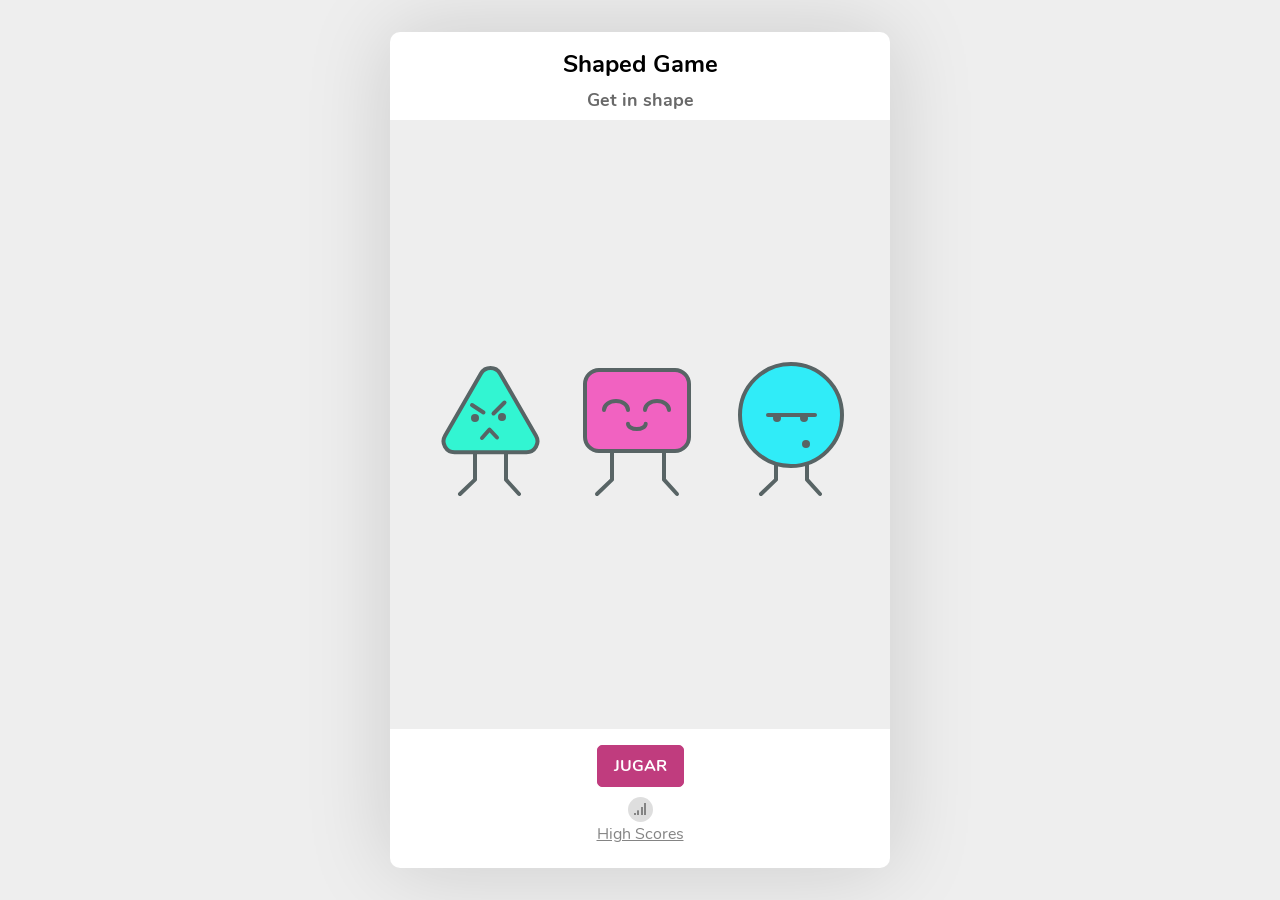
<file: public/index.html>
<!DOCTYPE html>
<html class="no-js" lang="es">

<head>
    <meta charset="utf-8" />
    <meta name="viewport" content="width=device-width, initial-scale=1, user-scalable=no" />
    <meta http-equiv="X-UA-Compatible" content="ie=edge" />
    <meta name="theme-color" content="#fafafa" />

    <link rel="manifest" href="manifest.json">
    <meta name="apple-mobile-web-app-title" content="Juego">
    <meta name="apple-mobile-web-app-capable" content="yes">
    <meta name="apple-mobile-web-app-status-bar-style" content="black">

    <title>Shooter : Home</title>

    <meta name="description" content="Shooter game, juego hecho como proyecto Front-End" />
    <link rel="apple-touch-icon" href="assets/img/icon.png" />
    <link rel="shortcut icon" href="assets/img/characters/char_01.png" type="image/x-icon">


    <!-- sass compiled -->
    <link type="text/css" rel="stylesheet" href="assets/css/main.css" />
    <link href="assets/css/main.css.map" />

    <!-- material icons -->
    <link type="text/css" rel="stylesheet" href="assets/css/materialdesignicons.css" />
    <link href="assets/css/materialdesignicons.css.map" />
</head>

<body>
    <div class="layout home">

        <!-- Cabecera de home -->
        <header>
            <h1>Shaped Game</h1>
            <h2>Get in shape</h2>
        </header>

        <!-- Sección principal de home -->
        <main>
            <!--  Fase 3 – Animaciones en SVG con SASS -->
            <div class="slider">
                <svg xmlns="http://www.w3.org/2000/svg" width="471" height="187" fill="none" viewBox="0 0 471 187">

                    <g class="char char_01">
                        <path fill="#32F5D2" stroke="#586465" stroke-width="4" d="M75.974 42.5c4.234-7.333 14.818-7.333 19.052 0l35.94 62.25c4.234 7.333-1.058 16.5-9.526 16.5H49.56c-8.468 0-13.76-9.167-9.526-16.5l35.94-62.25z" />
                        <path stroke="#586465" stroke-linecap="round" stroke-linejoin="round" stroke-width="4" d="M70 122v26.675L55 163M101 122v26.675L114 163" />
                        <g>
                            <path stroke="#586465" stroke-linecap="round" stroke-linejoin="round" stroke-width="4" d="M78.5 81.5L67 74" />
                            <circle cx="70" cy="87" r="4" fill="#586465" />
                            <path stroke="#586465" stroke-linecap="round" stroke-linejoin="round" stroke-width="4" d="M88.5 82.5l11-11" />
                            <circle cx="97" cy="86" r="4" fill="#586465" />
                            <path stroke="#586465" stroke-linecap="round" stroke-linejoin="round" stroke-width="4" d="M77 107l7.5-8.5 7.5 8" />
                        </g>
                    </g>
                    <g class="char char_02">
                        <path stroke="#586465" stroke-linecap="round" stroke-linejoin="round" stroke-width="4" d="M207 122v26.675L192 163M259 122v26.675L272 163" />
                        <rect width="104" height="81" x="180" y="39" fill="#F162C1" stroke="#586465" stroke-width="4" rx="14" />
                        <g>
                            <path stroke="#586465" stroke-linecap="round" stroke-linejoin="round" stroke-width="4" d="M199 79c0-4.97 5.373-9 12-9s12 4.03 12 9M240 79c0-4.97 5.373-9 12-9s12 4.03 12 9M240.696 92.626c0 3-3.965 5.432-8.855 5.432-4.891 0-8.855-2.432-8.855-5.433" />
                        </g>
                    </g>
                    <g class="char char_03">
                        <path stroke="#586465" stroke-linecap="round" stroke-linejoin="round" stroke-width="4" d="M371 122v26.675L356 163M402 122v26.675L415 163" />
                        <circle cx="386" cy="84" r="51" fill="#30ECF8" stroke="#586465" stroke-width="4" />
                        <g>
                            <circle cx="372" cy="87" r="4" fill="#586465" />
                            <circle cx="399" cy="87" r="4" fill="#586465" />
                            <path stroke="#586465" stroke-linecap="round" stroke-width="4" d="M363 84h47" />
                            <circle cx="401" cy="113" r="4" fill="#586465" />
                        </g>
                    </g>
                </svg>

            </div>
        </main>

        <!-- Navegación de home -->
        <div class="main_navigation">
            <a href="game.html" class="btn btn_primary">Jugar</a>
            <button id="butInstall" aria-label="Install" class="btn btn_primary" style="margin-left: 1rem;" hidden>INSTALAR</button>
        </div>
        <div class="secondary_navigation">
            <a href="highscores.html" class="secondary_navigation_item">
                <div class="icon">
                    <span class="mdi mdi-signal"></span>
                </div>
                <div class="label">High Scores</div>
            </a>
        </div>

    </div>

    <!-- libs -->
    <script src="app/libs/anime.min.js"></script>

    <!-- enunciados -->
    <script src="app/main.js"></script>

    <!-- Service Worker-->
    <script>
        if('serviceWorker' in navigator){
            window.addEventListener('load', ()=>{
                navigator.serviceWorker.register('service-worker.js').then((reg)=>{
                    console.log('Service worker registered', reg);
                })
            })
        }
    </script>
    
    <script src="install.js"></script>

</body>

</html>
</file>
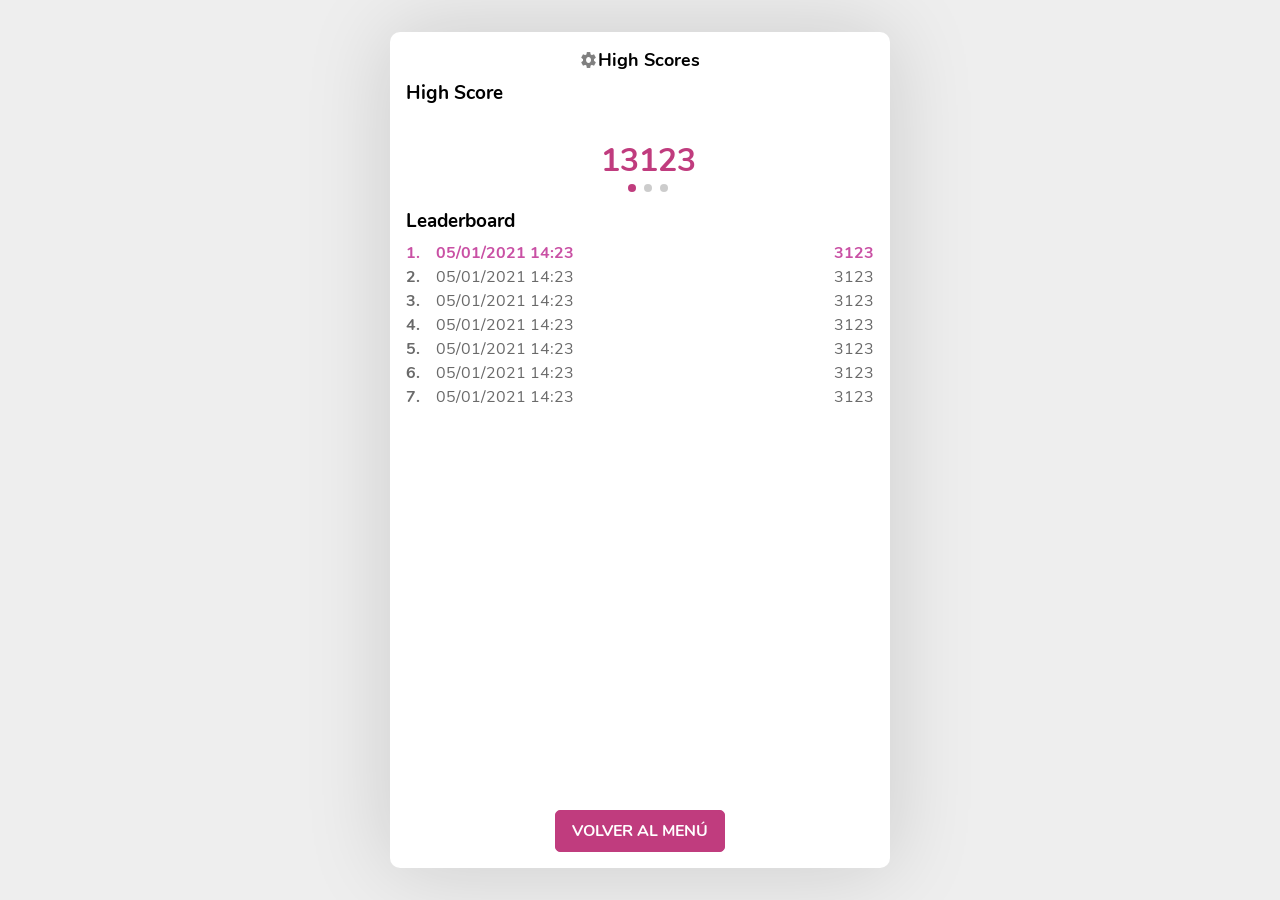
<file: public/highscores.html>
<!DOCTYPE html>
<html class="no-js" lang="es">

<head>
    <meta charset="utf-8" />
    <meta name="viewport" content="width=device-width, initial-scale=1, user-scalable=no" />
    <meta http-equiv="X-UA-Compatible" content="ie=edge" />
    <meta name="theme-color" content="#fafafa" />

    <title>Shooter : Highscores</title>

    <meta name="description" content="" />
    <link rel="apple-touch-icon" href="assets/img/icon.png" />
    <link rel="shortcut icon" href="assets/img/characters/char_01.png" type="image/x-icon">

    <!-- sass compiled -->
    <link type="text/css" rel="stylesheet" href="assets/css/main.css" />
    <link href="assets/css/main.css.map" />

    <!-- material icons -->
    <link type="text/css" rel="stylesheet" href="assets/css/materialdesignicons.css" />
    <link href="assets/css/materialdesignicons.css.map" />

    <!-- swiper -->
    <link rel="stylesheet" href="app/libs/swiper.css">
</head>

<body>
    <div class="layout single_page highscores">
        
        <!-- Título de la página -->
        <header>
            <h2>
                <div class="icon">
                    <span class="mdi mdi-settings"></span>
                </div>
                <div class="label">High Scores</div>
            </h2>
        </header>

        <!-- Sección principal de highscores.html -->
        <main>
            <section>
                <h3>High Score</h3>
                <!-- Fase 6 – Practiquemos Swiper -->
                <!-- Slider main container -->
                <div class="swiper big_scores">
                    <!-- Additional required wrapper -->
                    <div class="swiper-wrapper">
                        <!-- Slides -->
                        <div class="swiper-slide big_score">13123</div>
                        <div class="swiper-slide big_score">2323</div>
                        <div class="swiper-slide big_score">543</div>
                    </div>
                    <!-- If we need pagination -->
                    <div class="swiper-pagination"></div>
                </div>
            </section>

            <section>
                <h3>Leaderboard</h3>
                <div class="leaderboard_items">
                    <!-- Fase 5 – Animaciones más complejas en highscores.html y game.html -->
                    <div class="leaderboard_item">
                        <div class="number">1.</div>
                        <div class="date">05/01/2021 14:23</div>
                        <div class="score">3123</div>
                    </div>
                    <div class="leaderboard_item">
                        <div class="number">2.</div>
                        <div class="date">05/01/2021 14:23</div>
                        <div class="score">3123</div>
                    </div>
                    <div class="leaderboard_item">
                        <div class="number">3.</div>
                        <div class="date">05/01/2021 14:23</div>
                        <div class="score">3123</div>
                    </div>
                    <div class="leaderboard_item">
                        <div class="number">4.</div>
                        <div class="date">05/01/2021 14:23</div>
                        <div class="score">3123</div>
                    </div>
                    <div class="leaderboard_item">
                        <div class="number">5.</div>
                        <div class="date">05/01/2021 14:23</div>
                        <div class="score">3123</div>
                    </div>
                    <div class="leaderboard_item">
                        <div class="number">6.</div>
                        <div class="date">05/01/2021 14:23</div>
                        <div class="score">3123</div>
                    </div>
                    <div class="leaderboard_item">
                        <div class="number">7.</div>
                        <div class="date">05/01/2021 14:23</div>
                        <div class="score">3123</div>
                    </div>
                </div>
            </section>
        </main>

        <!-- Navegación de highscores.html -->
        <footer>
            <a href="index.html" class="btn btn_primary">Volver al menú</a>
        </footer>
    </div>

    <!-- libs -->
    <script src="app/libs/swiper.min.js"></script>
    <script src="app/libs/anime.min.js"></script>

    <!-- enunciados -->
    <script src="app/main.js"></script>
</body>

</html>
</file>
<file: public/assets/css/main.css>
@charset "UTF-8";
h1,
h2,
h3,
h4,
h5,
h6 {
  margin: 0;
}

*,
*::before,
*::after {
  -webkit-box-sizing: border-box;
          box-sizing: border-box;
}

html {
  font-family: sans-serif;
  line-height: 1.15;
  -webkit-text-size-adjust: 100%;
  -ms-text-size-adjust: 100%;
  -ms-overflow-style: scrollbar;
  -webkit-tap-highlight-color: rgba(0, 0, 0, 0);
}

@-ms-viewport {
  width: device-width;
}

article, aside, dialog, figcaption, figure, footer, header, hgroup, main, nav, section {
  display: block;
}

body {
  margin: 0;
  font-family: "Nunito", "Helvetica", Arial, sans_serif;
  font-size: 1rem;
  font-weight: normal;
  line-height: 1.5rem;
  color: #333;
  text-align: left;
  background-color: #fff;
}

[tabindex="-1"]:focus {
  outline: 0 !important;
}

hr {
  -webkit-box-sizing: content-box;
          box-sizing: content-box;
  height: 0;
  overflow: visible;
}

h1, h2, h3, h4, h5, h6 {
  margin-top: 0;
  margin-bottom: 1em;
}

p {
  margin-top: 0;
  margin-bottom: 1em;
}

abbr[title],
abbr[data-original-title] {
  text-decoration: underline;
  -webkit-text-decoration: underline dotted;
          text-decoration: underline dotted;
  cursor: help;
  border-bottom: 0;
}

address {
  margin-bottom: 1rem;
  font-style: normal;
  line-height: inherit;
}

ol,
ul,
dl {
  margin-top: 0;
  margin-bottom: 1rem;
}

ol ol,
ul ul,
ol ul,
ul ol {
  margin-bottom: 0;
}

dt {
  font-weight: bold;
}

dd {
  margin-bottom: .5rem;
  margin-left: 0;
}

blockquote {
  margin: 0 0 1rem;
}

dfn {
  font-style: italic;
}

b,
strong {
  font-weight: bolder;
}

small {
  font-size: 80%;
}

sub,
sup {
  position: relative;
  font-size: 75%;
  line-height: 0;
  vertical-align: baseline;
}

sub {
  bottom: -.25em;
}

sup {
  top: -.5em;
}

a {
  color: #345c8d;
  text-decoration: none;
  background-color: transparent;
  -webkit-text-decoration-skip: objects;
}

a:hover {
  color: #264468;
  text-decoration: none;
}

a:not([href]):not([tabindex]) {
  color: inherit;
  text-decoration: none;
}

a:not([href]):not([tabindex]):hover:focus {
  color: inherit;
  text-decoration: none;
}

a:not([href]):not([tabindex]):focus {
  outline: 0;
}

pre,
code,
kbd,
samp {
  font-family: monospace, monospace;
  font-size: 1em;
}

pre {
  margin-top: 0;
  margin-bottom: 1rem;
  overflow: auto;
  -ms-overflow-style: scrollbar;
}

figure {
  margin: 0 0 1rem;
}

img {
  vertical-align: middle;
  border-style: none;
}

svg:not(:root) {
  overflow: hidden;
}

a,
area,
button,
[role="button"],
input:not([type="range"]),
label,
select,
summary,
textarea {
  -ms-touch-action: manipulation;
      touch-action: manipulation;
}

table {
  border-collapse: collapse;
}

caption {
  padding-top: 0.5em;
  padding-bottom: 0.5em;
  color: #595959;
  text-align: left;
  caption-side: bottom;
}

th {
  text-align: inherit;
}

label {
  display: inline-block;
  margin-bottom: .5rem;
}

button {
  border-radius: 0;
}

button:focus {
  outline: 1px dotted;
  outline: 5px auto -webkit-focus-ring-color;
}

input,
button,
select,
optgroup,
textarea {
  margin: 0;
  font-family: inherit;
  font-size: inherit;
  line-height: inherit;
}

button,
input {
  overflow: visible;
}

button,
select {
  text-transform: none;
}

button,
html [type="button"],
[type="reset"],
[type="submit"] {
  -webkit-appearance: button;
}

button::-moz-focus-inner,
[type="button"]::-moz-focus-inner,
[type="reset"]::-moz-focus-inner,
[type="submit"]::-moz-focus-inner {
  padding: 0;
  border-style: none;
}

input[type="radio"],
input[type="checkbox"] {
  -webkit-box-sizing: border-box;
          box-sizing: border-box;
  padding: 0;
}

input[type="date"],
input[type="time"],
input[type="datetime-local"],
input[type="month"] {
  -webkit-appearance: listbox;
}

textarea {
  overflow: auto;
  resize: vertical;
}

fieldset {
  min-width: 0;
  padding: 0;
  margin: 0;
  border: 0;
}

legend {
  display: block;
  width: 100%;
  max-width: 100%;
  padding: 0;
  margin-bottom: .5rem;
  font-size: 1.5rem;
  line-height: inherit;
  color: inherit;
  white-space: normal;
}

progress {
  vertical-align: baseline;
}

[type="number"]::-webkit-inner-spin-button,
[type="number"]::-webkit-outer-spin-button {
  height: auto;
}

[type="search"] {
  outline-offset: -2px;
  -webkit-appearance: none;
}

[type="search"]::-webkit-search-cancel-button,
[type="search"]::-webkit-search-decoration {
  -webkit-appearance: none;
}

::-webkit-file-upload-button {
  font: inherit;
  -webkit-appearance: button;
}

output {
  display: inline-block;
}

summary {
  display: list-item;
}

template {
  display: none;
}

[hidden] {
  display: none !important;
}

@-webkit-keyframes rotation {
  from {
    transform: rotate(0deg);
    -webkit-transform: rotate(0deg);
  }
  to {
    transform: rotate(359deg);
    -webkit-transform: rotate(359deg);
  }
}

@keyframes rotation {
  from {
    transform: rotate(0deg);
    -webkit-transform: rotate(0deg);
  }
  to {
    transform: rotate(359deg);
    -webkit-transform: rotate(359deg);
  }
}

@font-face {
  font-family: 'Nunito';
  src: url("../fonts/nunito/Nunito-Bold.eot");
  src: url("../fonts/nunito/Nunito-Bold.eot?#iefix") format("embedded-opentype"), url("../fonts/nunito/Nunito-Bold.woff2") format("woff2"), url("../fonts/nunito/Nunito-Bold.woff") format("woff"), url("../fonts/nunito/Nunito-Bold.ttf") format("truetype"), url("../fonts/nunito/Nunito-Bold.svg#Nunito-Bold") format("svg");
  font-weight: bold;
  font-style: normal;
}

@font-face {
  font-family: 'Nunito';
  src: url("../fonts/nunito/Nunito-ExtraBold.eot");
  src: url("../fonts/nunito/Nunito-ExtraBold.eot?#iefix") format("embedded-opentype"), url("../fonts/nunito/Nunito-ExtraBold.woff2") format("woff2"), url("../fonts/nunito/Nunito-ExtraBold.woff") format("woff"), url("../fonts/nunito/Nunito-ExtraBold.ttf") format("truetype"), url("../fonts/nunito/Nunito-ExtraBold.svg#Nunito-ExtraBold") format("svg");
  font-weight: 800;
  font-style: normal;
}

@font-face {
  font-family: 'Nunito';
  src: url("../fonts/nunito/Nunito-Black.eot");
  src: url("../fonts/nunito/Nunito-Black.eot?#iefix") format("embedded-opentype"), url("../fonts/nunito/Nunito-Black.woff2") format("woff2"), url("../fonts/nunito/Nunito-Black.woff") format("woff"), url("../fonts/nunito/Nunito-Black.ttf") format("truetype"), url("../fonts/nunito/Nunito-Black.svg#Nunito-Black") format("svg");
  font-weight: 900;
  font-style: normal;
}

@font-face {
  font-family: 'Nunito';
  src: url("../fonts/nunito/Nunito-SemiBoldItalic.eot");
  src: url("../fonts/nunito/Nunito-SemiBoldItalic.eot?#iefix") format("embedded-opentype"), url("../fonts/nunito/Nunito-SemiBoldItalic.woff2") format("woff2"), url("../fonts/nunito/Nunito-SemiBoldItalic.woff") format("woff"), url("../fonts/nunito/Nunito-SemiBoldItalic.ttf") format("truetype"), url("../fonts/nunito/Nunito-SemiBoldItalic.svg#Nunito-SemiBoldItalic") format("svg");
  font-weight: 600;
  font-style: italic;
}

@font-face {
  font-family: 'Nunito';
  src: url("../fonts/nunito/Nunito-LightItalic.eot");
  src: url("../fonts/nunito/Nunito-LightItalic.eot?#iefix") format("embedded-opentype"), url("../fonts/nunito/Nunito-LightItalic.woff2") format("woff2"), url("../fonts/nunito/Nunito-LightItalic.woff") format("woff"), url("../fonts/nunito/Nunito-LightItalic.ttf") format("truetype"), url("../fonts/nunito/Nunito-LightItalic.svg#Nunito-LightItalic") format("svg");
  font-weight: 300;
  font-style: italic;
}

@font-face {
  font-family: 'Nunito';
  src: url("../fonts/nunito/Nunito-Regular.eot");
  src: url("../fonts/nunito/Nunito-Regular.eot?#iefix") format("embedded-opentype"), url("../fonts/nunito/Nunito-Regular.woff2") format("woff2"), url("../fonts/nunito/Nunito-Regular.woff") format("woff"), url("../fonts/nunito/Nunito-Regular.ttf") format("truetype"), url("../fonts/nunito/Nunito-Regular.svg#Nunito-Regular") format("svg");
  font-weight: normal;
  font-style: normal;
}

@font-face {
  font-family: 'Nunito';
  src: url("../fonts/nunito/Nunito-ExtraLight.eot");
  src: url("../fonts/nunito/Nunito-ExtraLight.eot?#iefix") format("embedded-opentype"), url("../fonts/nunito/Nunito-ExtraLight.woff2") format("woff2"), url("../fonts/nunito/Nunito-ExtraLight.woff") format("woff"), url("../fonts/nunito/Nunito-ExtraLight.ttf") format("truetype"), url("../fonts/nunito/Nunito-ExtraLight.svg#Nunito-ExtraLight") format("svg");
  font-weight: 200;
  font-style: normal;
}

@font-face {
  font-family: 'Nunito';
  src: url("../fonts/nunito/Nunito-BoldItalic.eot");
  src: url("../fonts/nunito/Nunito-BoldItalic.eot?#iefix") format("embedded-opentype"), url("../fonts/nunito/Nunito-BoldItalic.woff2") format("woff2"), url("../fonts/nunito/Nunito-BoldItalic.woff") format("woff"), url("../fonts/nunito/Nunito-BoldItalic.ttf") format("truetype"), url("../fonts/nunito/Nunito-BoldItalic.svg#Nunito-BoldItalic") format("svg");
  font-weight: bold;
  font-style: italic;
}

@font-face {
  font-family: 'Nunito';
  src: url("../fonts/nunito/Nunito-ExtraLightItalic.eot");
  src: url("../fonts/nunito/Nunito-ExtraLightItalic.eot?#iefix") format("embedded-opentype"), url("../fonts/nunito/Nunito-ExtraLightItalic.woff2") format("woff2"), url("../fonts/nunito/Nunito-ExtraLightItalic.woff") format("woff"), url("../fonts/nunito/Nunito-ExtraLightItalic.ttf") format("truetype"), url("../fonts/nunito/Nunito-ExtraLightItalic.svg#Nunito-ExtraLightItalic") format("svg");
  font-weight: 200;
  font-style: italic;
}

@font-face {
  font-family: 'Nunito';
  src: url("../fonts/nunito/Nunito-Light.eot");
  src: url("../fonts/nunito/Nunito-Light.eot?#iefix") format("embedded-opentype"), url("../fonts/nunito/Nunito-Light.woff2") format("woff2"), url("../fonts/nunito/Nunito-Light.woff") format("woff"), url("../fonts/nunito/Nunito-Light.ttf") format("truetype"), url("../fonts/nunito/Nunito-Light.svg#Nunito-Light") format("svg");
  font-weight: 300;
  font-style: normal;
}

@font-face {
  font-family: 'Nunito';
  src: url("../fonts/nunito/Nunito-SemiBold.eot");
  src: url("../fonts/nunito/Nunito-SemiBold.eot?#iefix") format("embedded-opentype"), url("../fonts/nunito/Nunito-SemiBold.woff2") format("woff2"), url("../fonts/nunito/Nunito-SemiBold.woff") format("woff"), url("../fonts/nunito/Nunito-SemiBold.ttf") format("truetype"), url("../fonts/nunito/Nunito-SemiBold.svg#Nunito-SemiBold") format("svg");
  font-weight: 600;
  font-style: normal;
}

@font-face {
  font-family: 'Nunito';
  src: url("../fonts/nunito/Nunito-Italic.eot");
  src: url("../fonts/nunito/Nunito-Italic.eot?#iefix") format("embedded-opentype"), url("../fonts/nunito/Nunito-Italic.woff2") format("woff2"), url("../fonts/nunito/Nunito-Italic.woff") format("woff"), url("../fonts/nunito/Nunito-Italic.ttf") format("truetype"), url("../fonts/nunito/Nunito-Italic.svg#Nunito-Italic") format("svg");
  font-weight: normal;
  font-style: italic;
}

@font-face {
  font-family: 'Nunito';
  src: url("../fonts/nunito/Nunito-BlackItalic.eot");
  src: url("../fonts/nunito/Nunito-BlackItalic.eot?#iefix") format("embedded-opentype"), url("../fonts/nunito/Nunito-BlackItalic.woff2") format("woff2"), url("../fonts/nunito/Nunito-BlackItalic.woff") format("woff"), url("../fonts/nunito/Nunito-BlackItalic.ttf") format("truetype"), url("../fonts/nunito/Nunito-BlackItalic.svg#Nunito-BlackItalic") format("svg");
  font-weight: 900;
  font-style: italic;
}

@font-face {
  font-family: 'Nunito';
  src: url("../fonts/nunito/Nunito-ExtraBoldItalic.eot");
  src: url("../fonts/nunito/Nunito-ExtraBoldItalic.eot?#iefix") format("embedded-opentype"), url("../fonts/nunito/Nunito-ExtraBoldItalic.woff2") format("woff2"), url("../fonts/nunito/Nunito-ExtraBoldItalic.woff") format("woff"), url("../fonts/nunito/Nunito-ExtraBoldItalic.ttf") format("truetype"), url("../fonts/nunito/Nunito-ExtraBoldItalic.svg#Nunito-ExtraBoldItalic") format("svg");
  font-weight: 800;
  font-style: italic;
}

.color1 {
  color: var(--color_1);
}

.border_color1 {
  border-color: var(--color_1);
}

.bg_color1 {
  background-color: var(--color_1);
}

.color2 {
  color: var(--color_2);
}

.border_color2 {
  border-color: var(--color_2);
}

.bg_color2 {
  background-color: var(--color_2);
}

.color3 {
  color: var(--color_3);
}

.border_color3 {
  border-color: var(--color_3);
}

.bg_color3 {
  background-color: var(--color_3);
}

.colorGray {
  color: var(--color_4);
}

.border_colorGray {
  border-color: var(--color_4);
}

.bg_colorGray {
  background-color: var(--color_4);
}

.colorGrayLight {
  color: var(--color_5);
}

.border_colorGrayLight {
  border-color: var(--color_5);
}

.bg_colorGrayLight {
  background-color: var(--color_5);
}

html,
body {
  font-size: 1rem;
  font-family: "Nunito", "Helvetica", Arial, sans_serif;
  line-height: 1.5rem;
  color: #333;
}

h1 {
  font-weight: bold;
  font-size: 1.5rem;
  line-height: 2rem;
  margin: 0 0 0.5rem;
}

h2 {
  font-weight: bold;
  font-size: 1.15rem;
  line-height: 1.5rem;
  margin: 0 0 0.5rem;
}

a {
  text-decoration: underline;
  color: #008cff;
}

html,
body {
  background-color: #eee;
}

/*
 * Estilos para el layout general
 *
 * Si quieres aprender más sobre SCSS: 
 * https://www.youtube.com/playlist?list=PLn4HfBF-ETRsrE-AUpp2c4LpoNsK15X0d
 * y en 45 minutos eres experto/a en SCSS
 *
 */
.layout {
  height: 100vh;
  width: 100vw;
  max-width: 500px;
  overflow: auto;
  background-color: #fff;
  -webkit-box-shadow: 0 0 86px rgba(0, 0, 0, 0.15);
          box-shadow: 0 0 86px rgba(0, 0, 0, 0.15);
}

.layout.home {
  display: -ms-grid;
  display: grid;
  -ms-grid-rows: auto 1fr auto auto;
      grid-template-rows: auto 1fr auto auto;
  -ms-grid-columns: 100%;
      grid-template-columns: 100%;
}

.layout.home header {
  -ms-grid-row: 1;
  -ms-grid-row-span: 1;
  grid-area: 1 / 1 / span 1 / -1;
}

.layout.home main {
  -ms-grid-row: 2;
  -ms-grid-row-span: 1;
  grid-area: 2 / 1 / span 1 / -1;
}

.layout.home .main_navigation {
  -ms-grid-row: 3;
  -ms-grid-row-span: 1;
  grid-area: 3 / 1 / span 1 / -1;
}

.layout.home .secondary_navigation {
  -ms-grid-row: 4;
  -ms-grid-row-span: 1;
  grid-area: 4 / 1 / span 1 / -1;
}

.layout.single_page {
  display: -ms-grid;
  display: grid;
  -ms-grid-rows: auto 1fr auto;
      grid-template-rows: auto 1fr auto;
  -ms-grid-columns: 100%;
      grid-template-columns: 100%;
}

.layout.single_page header {
  -ms-grid-row: 1;
  -ms-grid-row-span: 1;
  grid-area: 1 / 1 / span 1 / -1;
}

.layout.single_page main {
  -ms-grid-row: 2;
  -ms-grid-row-span: 1;
  grid-area: 2 / 1 / span 1 / -1;
}

.layout.single_page footer {
  -ms-grid-row: 3;
  -ms-grid-row-span: 1;
  grid-area: 3 / 1 / span 1 / -1;
}

.layout.game {
  display: -ms-grid;
  display: grid;
  -ms-grid-rows: auto 1fr;
      grid-template-rows: auto 1fr;
  -ms-grid-columns: 100%;
      grid-template-columns: 100%;
}

.layout.game .ui {
  -ms-grid-row: 1;
  -ms-grid-row-span: 1;
  grid-area: 1 / 1 / span 1 / -1;
}

.layout.game .game_container {
  -ms-grid-row: 2;
  -ms-grid-row-span: 1;
  grid-area: 2 / 1 / span 1 / -1;
}

.layout.game .modal_window {
  grid-area: 1 / 1 / -1 / -1;
}

@media screen and (min-width: 500px) {
  .layout {
    border-radius: 10px;
    overflow: hidden;
    margin: 2rem auto;
    height: calc(100vh - 4rem);
  }
}

/*
 *
 * Estilos para la página home
 *
 */
.home header {
  margin-top: 1rem;
}

.home header h1 {
  text-align: center;
  color: black;
}

.home header h2 {
  text-align: center;
  color: dimgrey;
}

.home main {
  background-color: #eee;
  display: -webkit-box;
  display: -ms-flexbox;
  display: flex;
  -webkit-box-pack: center;
      -ms-flex-pack: center;
          justify-content: center;
  -webkit-box-align: center;
      -ms-flex-align: center;
          align-items: center;
}

.home main .slider {
  margin: 2rem 0;
  display: -webkit-box;
  display: -ms-flexbox;
  display: flex;
  -webkit-box-pack: center;
      -ms-flex-pack: center;
          justify-content: center;
  -webkit-box-align: center;
      -ms-flex-align: center;
          align-items: center;
}

.home .main_navigation {
  margin-top: 1rem;
  display: -webkit-box;
  display: -ms-flexbox;
  display: flex;
  -webkit-box-pack: center;
      -ms-flex-pack: center;
          justify-content: center;
}

.home .secondary_navigation {
  margin-top: 1rem;
  margin-bottom: 1rem;
  display: -webkit-box;
  display: -ms-flexbox;
  display: flex;
  -webkit-box-pack: center;
      -ms-flex-pack: center;
          justify-content: center;
}

/*
 *
 * Estilos para la página highscores
 *
 */
.single_page header {
  margin-top: 1rem;
}

.single_page header h2 {
  display: -webkit-box;
  display: -ms-flexbox;
  display: flex;
  -webkit-box-pack: center;
      -ms-flex-pack: center;
          justify-content: center;
}

.single_page header h2 .icon {
  color: gray;
}

.single_page header h2 .label {
  color: black;
}

.single_page main {
  margin-left: 1rem;
}

.single_page main section h3 {
  color: black;
  margin-bottom: 0.5rem;
}

.single_page main section .big_scores {
  position: relative;
}

.single_page main section .big_scores .big_score {
  font-size: 2rem;
  font-weight: bold;
  text-align: center;
  color: #c03c7e;
  line-height: 2rem;
  padding: 2rem;
}

.single_page main section .swiper-pagination-bullet-active {
  background-color: #c03c7e;
}

.single_page main section .leaderboard_items .leaderboard_item {
  opacity: 0;
  color: dimgray;
  display: -webkit-box;
  display: -ms-flexbox;
  display: flex;
}

.single_page main section .leaderboard_items .leaderboard_item .number {
  font-weight: bold;
}

.single_page main section .leaderboard_items .leaderboard_item .date {
  margin-left: 1rem;
}

.single_page main section .leaderboard_items .leaderboard_item .score {
  margin-left: auto;
  margin-right: 1rem;
}

.single_page main section .leaderboard_items .leaderboard_item:first-child {
  font-weight: bold;
  color: #c950a4;
}

.single_page footer {
  display: -webkit-box;
  display: -ms-flexbox;
  display: flex;
  -webkit-box-pack: center;
      -ms-flex-pack: center;
          justify-content: center;
  margin-bottom: 1rem;
}

/*
 * Botones
 */
.btn {
  padding: 0.5rem 1rem 0.5rem;
  display: -webkit-inline-box;
  display: -ms-inline-flexbox;
  display: inline-flex;
  -webkit-box-align: center;
      -ms-flex-align: center;
          align-items: center;
  text-align: center;
  text-decoration: none;
  color: inherit;
  border: 1px solid gray;
  border-radius: 5px;
  text-transform: uppercase;
  font-weight: bolder;
}

.btn:hover, .btn:visited, .btn:link {
  color: inherit;
}

.btn:focus {
  outline: 0;
}

.btn:hover, .btn:focus {
  -webkit-box-shadow: 0 0 0 3px rgba(151, 151, 151, 0.3);
          box-shadow: 0 0 0 3px rgba(151, 151, 151, 0.3);
}

.btn.btn_primary {
  border: 1px solid #c03c7e;
  background: #c03c7e;
  color: white;
}

.btn.btn_primary:hover, .btn.btn_primary:focus {
  border: 1px solid #e43f91;
  background: #e43f91;
}

.btn.btn_link {
  padding: 0;
  display: -webkit-box;
  display: -ms-flexbox;
  display: flex;
  -webkit-box-align: center;
      -ms-flex-align: center;
          align-items: center;
  -webkit-box-pack: center;
      -ms-flex-pack: center;
          justify-content: center;
  width: 50px;
  height: 50px;
  border-radius: 50%;
  background: #F2F2F2;
  border: 1px solid #F2F2F2;
  color: #525252;
}

.secondary_navigation_item {
  display: -webkit-box;
  display: -ms-flexbox;
  display: flex;
  -webkit-box-orient: vertical;
  -webkit-box-direction: normal;
      -ms-flex-direction: column;
          flex-direction: column;
  -webkit-box-align: center;
      -ms-flex-align: center;
          align-items: center;
}

.secondary_navigation_item:hover, .secondary_navigation_item:visited, .secondary_navigation_item:link {
  color: inherit;
}

.secondary_navigation_item .icon {
  display: -webkit-box;
  display: -ms-flexbox;
  display: flex;
  -webkit-box-pack: center;
      -ms-flex-pack: center;
          justify-content: center;
  background-color: #c9c9c9;
  border-radius: 50px;
  width: 25px;
}

.game .ui {
  display: -webkit-box;
  display: -ms-flexbox;
  display: flex;
  -webkit-box-pack: justify;
      -ms-flex-pack: justify;
          justify-content: space-between;
  -webkit-box-align: center;
      -ms-flex-align: center;
          align-items: center;
  padding: 0.5rem;
}

.game .ui .lifes .amount,
.game .ui .score .amount {
  font-weight: 600;
}

.game .ui .lifes .icon,
.game .ui .score .icon {
  font-size: 1.25rem;
}

.game .ui .lifes .icon .mdi-cards-heart,
.game .ui .score .icon .mdi-cards-heart {
  color: #c03c7e;
}

.game .ui .lifes .icon .mdi-star,
.game .ui .score .icon .mdi-star {
  color: #e6c71c;
}

.game .ui .pause {
  font-size: 1.5rem;
}

.game .game_container {
  padding: 1rem;
}

.game .game_container .game_holder {
  position: relative;
  height: 100%;
}

.game .modal_window {
  position: relative;
  display: -webkit-box;
  display: -ms-flexbox;
  display: flex;
  -webkit-box-pack: center;
      -ms-flex-pack: center;
          justify-content: center;
  -webkit-box-align: center;
      -ms-flex-align: center;
          align-items: center;
  visibility: hidden;
  opacity: 0;
}

.game .modal_window .overlay {
  position: absolute;
  width: 100%;
  height: 100%;
  z-index: 2;
  background-color: rgba(0, 0, 0, 0.6);
}

.game .modal_window .holder {
  position: relative;
  width: 90%;
  z-index: 3;
  background-color: #fff;
  padding: 1rem;
}

.game .modal_window .holder .message {
  font-weight: bold;
  font-size: 1.25em;
}

.game .modal_window .holder .cta {
  margin-top: 1rem;
  display: -ms-grid;
  display: grid;
  -ms-grid-columns: 1fr 1fr;
      grid-template-columns: 1fr 1fr;
  grid-gap: 1rem;
}

.game .modal_window .holder .cta .btn {
  -webkit-box-pack: center;
      -ms-flex-pack: center;
          justify-content: center;
}

.game .modal_window.opened {
  visibility: visible;
  opacity: 1;
}

.slider svg {
  overflow: visible;
}

.slider svg g.char_01 {
  -webkit-transform-origin: 20% 50%;
          transform-origin: 20% 50%;
}

.slider svg g.char_02 {
  -webkit-transform-origin: 50% 50%;
          transform-origin: 50% 50%;
}

.slider svg g.char_03 {
  -webkit-transform-origin: 80% 50%;
          transform-origin: 80% 50%;
}

.slider svg g.char {
  -webkit-transition: all 2350ms ease;
  transition: all 2350ms ease;
}

.slider svg g.char:hover {
  -webkit-animation: move 500ms ease;
          animation: move 500ms ease;
}

@-webkit-keyframes move {
  0% {
    -webkit-transform: rotate(0deg);
            transform: rotate(0deg);
  }
  45% {
    -webkit-transform: rotate(-20deg);
            transform: rotate(-20deg);
  }
  100% {
    -webkit-transform: rotate(0deg);
            transform: rotate(0deg);
  }
}

@keyframes move {
  0% {
    -webkit-transform: rotate(0deg);
            transform: rotate(0deg);
  }
  45% {
    -webkit-transform: rotate(-20deg);
            transform: rotate(-20deg);
  }
  100% {
    -webkit-transform: rotate(0deg);
            transform: rotate(0deg);
  }
}
/*# sourceMappingURL=main.css.map */
</file>
<file: public/assets/css/materialdesignicons.css>
/* MaterialDesignIcons.com */
@font-face {
  font-family: "Material Design Icons";
  src: url("../fonts/material-icons/materialdesignicons-webfont.eot?v=4.7.95");
  src: url("../fonts/material-icons/materialdesignicons-webfont.eot?#iefix&v=4.7.95") format("embedded-opentype"), url("../fonts/material-icons/materialdesignicons-webfont.woff2?v=4.7.95") format("woff2"), url("../fonts/material-icons/materialdesignicons-webfont.woff?v=4.7.95") format("woff"), url("../fonts/material-icons/materialdesignicons-webfont.ttf?v=4.7.95") format("truetype");
  font-weight: normal;
  font-style: normal;
}

.mdi:before,
.mdi-set {
  display: inline-block;
  font: normal normal normal 24px/1 "Material Design Icons";
  font-size: inherit;
  text-rendering: auto;
  line-height: inherit;
  -webkit-font-smoothing: antialiased;
  -moz-osx-font-smoothing: grayscale;
}

.mdi-ab-testing::before {
  content: "\F001C";
}

.mdi-access-point::before {
  content: "\F002";
}

.mdi-access-point-network::before {
  content: "\F003";
}

.mdi-access-point-network-off::before {
  content: "\FBBD";
}

.mdi-account::before {
  content: "\F004";
}

.mdi-account-alert::before {
  content: "\F005";
}

.mdi-account-alert-outline::before {
  content: "\FB2C";
}

.mdi-account-arrow-left::before {
  content: "\FB2D";
}

.mdi-account-arrow-left-outline::before {
  content: "\FB2E";
}

.mdi-account-arrow-right::before {
  content: "\FB2F";
}

.mdi-account-arrow-right-outline::before {
  content: "\FB30";
}

.mdi-account-badge::before {
  content: "\FD83";
}

.mdi-account-badge-alert::before {
  content: "\FD84";
}

.mdi-account-badge-alert-outline::before {
  content: "\FD85";
}

.mdi-account-badge-horizontal::before {
  content: "\FDF0";
}

.mdi-account-badge-horizontal-outline::before {
  content: "\FDF1";
}

.mdi-account-badge-outline::before {
  content: "\FD86";
}

.mdi-account-box::before {
  content: "\F006";
}

.mdi-account-box-multiple::before {
  content: "\F933";
}

.mdi-account-box-multiple-outline::before {
  content: "\F002C";
}

.mdi-account-box-outline::before {
  content: "\F007";
}

.mdi-account-card-details::before {
  content: "\F5D2";
}

.mdi-account-card-details-outline::before {
  content: "\FD87";
}

.mdi-account-cash::before {
  content: "\F00C2";
}

.mdi-account-cash-outline::before {
  content: "\F00C3";
}

.mdi-account-check::before {
  content: "\F008";
}

.mdi-account-check-outline::before {
  content: "\FBBE";
}

.mdi-account-child::before {
  content: "\FA88";
}

.mdi-account-child-circle::before {
  content: "\FA89";
}

.mdi-account-child-outline::before {
  content: "\F00F3";
}

.mdi-account-circle::before {
  content: "\F009";
}

.mdi-account-circle-outline::before {
  content: "\FB31";
}

.mdi-account-clock::before {
  content: "\FB32";
}

.mdi-account-clock-outline::before {
  content: "\FB33";
}

.mdi-account-convert::before {
  content: "\F00A";
}

.mdi-account-details::before {
  content: "\F631";
}

.mdi-account-edit::before {
  content: "\F6BB";
}

.mdi-account-edit-outline::before {
  content: "\F001D";
}

.mdi-account-group::before {
  content: "\F848";
}

.mdi-account-group-outline::before {
  content: "\FB34";
}

.mdi-account-heart::before {
  content: "\F898";
}

.mdi-account-heart-outline::before {
  content: "\FBBF";
}

.mdi-account-key::before {
  content: "\F00B";
}

.mdi-account-key-outline::before {
  content: "\FBC0";
}

.mdi-account-lock::before {
  content: "\F0189";
}

.mdi-account-lock-outline::before {
  content: "\F018A";
}

.mdi-account-minus::before {
  content: "\F00D";
}

.mdi-account-minus-outline::before {
  content: "\FAEB";
}

.mdi-account-multiple::before {
  content: "\F00E";
}

.mdi-account-multiple-check::before {
  content: "\F8C4";
}

.mdi-account-multiple-check-outline::before {
  content: "\F0229";
}

.mdi-account-multiple-minus::before {
  content: "\F5D3";
}

.mdi-account-multiple-minus-outline::before {
  content: "\FBC1";
}

.mdi-account-multiple-outline::before {
  content: "\F00F";
}

.mdi-account-multiple-plus::before {
  content: "\F010";
}

.mdi-account-multiple-plus-outline::before {
  content: "\F7FF";
}

.mdi-account-multiple-remove::before {
  content: "\F0235";
}

.mdi-account-multiple-remove-outline::before {
  content: "\F0236";
}

.mdi-account-network::before {
  content: "\F011";
}

.mdi-account-network-outline::before {
  content: "\FBC2";
}

.mdi-account-off::before {
  content: "\F012";
}

.mdi-account-off-outline::before {
  content: "\FBC3";
}

.mdi-account-outline::before {
  content: "\F013";
}

.mdi-account-plus::before {
  content: "\F014";
}

.mdi-account-plus-outline::before {
  content: "\F800";
}

.mdi-account-question::before {
  content: "\FB35";
}

.mdi-account-question-outline::before {
  content: "\FB36";
}

.mdi-account-remove::before {
  content: "\F015";
}

.mdi-account-remove-outline::before {
  content: "\FAEC";
}

.mdi-account-search::before {
  content: "\F016";
}

.mdi-account-search-outline::before {
  content: "\F934";
}

.mdi-account-settings::before {
  content: "\F630";
}

.mdi-account-settings-outline::before {
  content: "\F00F4";
}

.mdi-account-star::before {
  content: "\F017";
}

.mdi-account-star-outline::before {
  content: "\FBC4";
}

.mdi-account-supervisor::before {
  content: "\FA8A";
}

.mdi-account-supervisor-circle::before {
  content: "\FA8B";
}

.mdi-account-supervisor-outline::before {
  content: "\F0158";
}

.mdi-account-switch::before {
  content: "\F019";
}

.mdi-account-tie::before {
  content: "\FCBF";
}

.mdi-account-tie-outline::before {
  content: "\F00F5";
}

.mdi-accusoft::before {
  content: "\F849";
}

.mdi-adchoices::before {
  content: "\FD1E";
}

.mdi-adjust::before {
  content: "\F01A";
}

.mdi-adobe::before {
  content: "\F935";
}

.mdi-adobe-acrobat::before {
  content: "\FFBD";
}

.mdi-air-conditioner::before {
  content: "\F01B";
}

.mdi-air-filter::before {
  content: "\FD1F";
}

.mdi-air-horn::before {
  content: "\FD88";
}

.mdi-air-humidifier::before {
  content: "\F00C4";
}

.mdi-air-purifier::before {
  content: "\FD20";
}

.mdi-airbag::before {
  content: "\FBC5";
}

.mdi-airballoon::before {
  content: "\F01C";
}

.mdi-airballoon-outline::before {
  content: "\F002D";
}

.mdi-airplane::before {
  content: "\F01D";
}

.mdi-airplane-landing::before {
  content: "\F5D4";
}

.mdi-airplane-off::before {
  content: "\F01E";
}

.mdi-airplane-takeoff::before {
  content: "\F5D5";
}

.mdi-airplay::before {
  content: "\F01F";
}

.mdi-airport::before {
  content: "\F84A";
}

.mdi-alarm::before {
  content: "\F020";
}

.mdi-alarm-bell::before {
  content: "\F78D";
}

.mdi-alarm-check::before {
  content: "\F021";
}

.mdi-alarm-light::before {
  content: "\F78E";
}

.mdi-alarm-light-outline::before {
  content: "\FBC6";
}

.mdi-alarm-multiple::before {
  content: "\F022";
}

.mdi-alarm-note::before {
  content: "\FE8E";
}

.mdi-alarm-note-off::before {
  content: "\FE8F";
}

.mdi-alarm-off::before {
  content: "\F023";
}

.mdi-alarm-plus::before {
  content: "\F024";
}

.mdi-alarm-snooze::before {
  content: "\F68D";
}

.mdi-album::before {
  content: "\F025";
}

.mdi-alert::before {
  content: "\F026";
}

.mdi-alert-box::before {
  content: "\F027";
}

.mdi-alert-box-outline::before {
  content: "\FCC0";
}

.mdi-alert-circle::before {
  content: "\F028";
}

.mdi-alert-circle-check::before {
  content: "\F0218";
}

.mdi-alert-circle-check-outline::before {
  content: "\F0219";
}

.mdi-alert-circle-outline::before {
  content: "\F5D6";
}

.mdi-alert-decagram::before {
  content: "\F6BC";
}

.mdi-alert-decagram-outline::before {
  content: "\FCC1";
}

.mdi-alert-octagon::before {
  content: "\F029";
}

.mdi-alert-octagon-outline::before {
  content: "\FCC2";
}

.mdi-alert-octagram::before {
  content: "\F766";
}

.mdi-alert-octagram-outline::before {
  content: "\FCC3";
}

.mdi-alert-outline::before {
  content: "\F02A";
}

.mdi-alert-rhombus::before {
  content: "\F01F9";
}

.mdi-alert-rhombus-outline::before {
  content: "\F01FA";
}

.mdi-alien::before {
  content: "\F899";
}

.mdi-alien-outline::before {
  content: "\F00F6";
}

.mdi-align-horizontal-center::before {
  content: "\F01EE";
}

.mdi-align-horizontal-left::before {
  content: "\F01ED";
}

.mdi-align-horizontal-right::before {
  content: "\F01EF";
}

.mdi-align-vertical-bottom::before {
  content: "\F01F0";
}

.mdi-align-vertical-center::before {
  content: "\F01F1";
}

.mdi-align-vertical-top::before {
  content: "\F01F2";
}

.mdi-all-inclusive::before {
  content: "\F6BD";
}

.mdi-allergy::before {
  content: "\F0283";
}

.mdi-alpha::before {
  content: "\F02B";
}

.mdi-alpha-a::before {
  content: "\41";
}

.mdi-alpha-a-box::before {
  content: "\FAED";
}

.mdi-alpha-a-box-outline::before {
  content: "\FBC7";
}

.mdi-alpha-a-circle::before {
  content: "\FBC8";
}

.mdi-alpha-a-circle-outline::before {
  content: "\FBC9";
}

.mdi-alpha-b::before {
  content: "\42";
}

.mdi-alpha-b-box::before {
  content: "\FAEE";
}

.mdi-alpha-b-box-outline::before {
  content: "\FBCA";
}

.mdi-alpha-b-circle::before {
  content: "\FBCB";
}

.mdi-alpha-b-circle-outline::before {
  content: "\FBCC";
}

.mdi-alpha-c::before {
  content: "\43";
}

.mdi-alpha-c-box::before {
  content: "\FAEF";
}

.mdi-alpha-c-box-outline::before {
  content: "\FBCD";
}

.mdi-alpha-c-circle::before {
  content: "\FBCE";
}

.mdi-alpha-c-circle-outline::before {
  content: "\FBCF";
}

.mdi-alpha-d::before {
  content: "\44";
}

.mdi-alpha-d-box::before {
  content: "\FAF0";
}

.mdi-alpha-d-box-outline::before {
  content: "\FBD0";
}

.mdi-alpha-d-circle::before {
  content: "\FBD1";
}

.mdi-alpha-d-circle-outline::before {
  content: "\FBD2";
}

.mdi-alpha-e::before {
  content: "\45";
}

.mdi-alpha-e-box::before {
  content: "\FAF1";
}

.mdi-alpha-e-box-outline::before {
  content: "\FBD3";
}

.mdi-alpha-e-circle::before {
  content: "\FBD4";
}

.mdi-alpha-e-circle-outline::before {
  content: "\FBD5";
}

.mdi-alpha-f::before {
  content: "\46";
}

.mdi-alpha-f-box::before {
  content: "\FAF2";
}

.mdi-alpha-f-box-outline::before {
  content: "\FBD6";
}

.mdi-alpha-f-circle::before {
  content: "\FBD7";
}

.mdi-alpha-f-circle-outline::before {
  content: "\FBD8";
}

.mdi-alpha-g::before {
  content: "\47";
}

.mdi-alpha-g-box::before {
  content: "\FAF3";
}

.mdi-alpha-g-box-outline::before {
  content: "\FBD9";
}

.mdi-alpha-g-circle::before {
  content: "\FBDA";
}

.mdi-alpha-g-circle-outline::before {
  content: "\FBDB";
}

.mdi-alpha-h::before {
  content: "\48";
}

.mdi-alpha-h-box::before {
  content: "\FAF4";
}

.mdi-alpha-h-box-outline::before {
  content: "\FBDC";
}

.mdi-alpha-h-circle::before {
  content: "\FBDD";
}

.mdi-alpha-h-circle-outline::before {
  content: "\FBDE";
}

.mdi-alpha-i::before {
  content: "\49";
}

.mdi-alpha-i-box::before {
  content: "\FAF5";
}

.mdi-alpha-i-box-outline::before {
  content: "\FBDF";
}

.mdi-alpha-i-circle::before {
  content: "\FBE0";
}

.mdi-alpha-i-circle-outline::before {
  content: "\FBE1";
}

.mdi-alpha-j::before {
  content: "\4A";
}

.mdi-alpha-j-box::before {
  content: "\FAF6";
}

.mdi-alpha-j-box-outline::before {
  content: "\FBE2";
}

.mdi-alpha-j-circle::before {
  content: "\FBE3";
}

.mdi-alpha-j-circle-outline::before {
  content: "\FBE4";
}

.mdi-alpha-k::before {
  content: "\4B";
}

.mdi-alpha-k-box::before {
  content: "\FAF7";
}

.mdi-alpha-k-box-outline::before {
  content: "\FBE5";
}

.mdi-alpha-k-circle::before {
  content: "\FBE6";
}

.mdi-alpha-k-circle-outline::before {
  content: "\FBE7";
}

.mdi-alpha-l::before {
  content: "\4C";
}

.mdi-alpha-l-box::before {
  content: "\FAF8";
}

.mdi-alpha-l-box-outline::before {
  content: "\FBE8";
}

.mdi-alpha-l-circle::before {
  content: "\FBE9";
}

.mdi-alpha-l-circle-outline::before {
  content: "\FBEA";
}

.mdi-alpha-m::before {
  content: "\4D";
}

.mdi-alpha-m-box::before {
  content: "\FAF9";
}

.mdi-alpha-m-box-outline::before {
  content: "\FBEB";
}

.mdi-alpha-m-circle::before {
  content: "\FBEC";
}

.mdi-alpha-m-circle-outline::before {
  content: "\FBED";
}

.mdi-alpha-n::before {
  content: "\4E";
}

.mdi-alpha-n-box::before {
  content: "\FAFA";
}

.mdi-alpha-n-box-outline::before {
  content: "\FBEE";
}

.mdi-alpha-n-circle::before {
  content: "\FBEF";
}

.mdi-alpha-n-circle-outline::before {
  content: "\FBF0";
}

.mdi-alpha-o::before {
  content: "\4F";
}

.mdi-alpha-o-box::before {
  content: "\FAFB";
}

.mdi-alpha-o-box-outline::before {
  content: "\FBF1";
}

.mdi-alpha-o-circle::before {
  content: "\FBF2";
}

.mdi-alpha-o-circle-outline::before {
  content: "\FBF3";
}

.mdi-alpha-p::before {
  content: "\50";
}

.mdi-alpha-p-box::before {
  content: "\FAFC";
}

.mdi-alpha-p-box-outline::before {
  content: "\FBF4";
}

.mdi-alpha-p-circle::before {
  content: "\FBF5";
}

.mdi-alpha-p-circle-outline::before {
  content: "\FBF6";
}

.mdi-alpha-q::before {
  content: "\51";
}

.mdi-alpha-q-box::before {
  content: "\FAFD";
}

.mdi-alpha-q-box-outline::before {
  content: "\FBF7";
}

.mdi-alpha-q-circle::before {
  content: "\FBF8";
}

.mdi-alpha-q-circle-outline::before {
  content: "\FBF9";
}

.mdi-alpha-r::before {
  content: "\52";
}

.mdi-alpha-r-box::before {
  content: "\FAFE";
}

.mdi-alpha-r-box-outline::before {
  content: "\FBFA";
}

.mdi-alpha-r-circle::before {
  content: "\FBFB";
}

.mdi-alpha-r-circle-outline::before {
  content: "\FBFC";
}

.mdi-alpha-s::before {
  content: "\53";
}

.mdi-alpha-s-box::before {
  content: "\FAFF";
}

.mdi-alpha-s-box-outline::before {
  content: "\FBFD";
}

.mdi-alpha-s-circle::before {
  content: "\FBFE";
}

.mdi-alpha-s-circle-outline::before {
  content: "\FBFF";
}

.mdi-alpha-t::before {
  content: "\54";
}

.mdi-alpha-t-box::before {
  content: "\FB00";
}

.mdi-alpha-t-box-outline::before {
  content: "\FC00";
}

.mdi-alpha-t-circle::before {
  content: "\FC01";
}

.mdi-alpha-t-circle-outline::before {
  content: "\FC02";
}

.mdi-alpha-u::before {
  content: "\55";
}

.mdi-alpha-u-box::before {
  content: "\FB01";
}

.mdi-alpha-u-box-outline::before {
  content: "\FC03";
}

.mdi-alpha-u-circle::before {
  content: "\FC04";
}

.mdi-alpha-u-circle-outline::before {
  content: "\FC05";
}

.mdi-alpha-v::before {
  content: "\56";
}

.mdi-alpha-v-box::before {
  content: "\FB02";
}

.mdi-alpha-v-box-outline::before {
  content: "\FC06";
}

.mdi-alpha-v-circle::before {
  content: "\FC07";
}

.mdi-alpha-v-circle-outline::before {
  content: "\FC08";
}

.mdi-alpha-w::before {
  content: "\57";
}

.mdi-alpha-w-box::before {
  content: "\FB03";
}

.mdi-alpha-w-box-outline::before {
  content: "\FC09";
}

.mdi-alpha-w-circle::before {
  content: "\FC0A";
}

.mdi-alpha-w-circle-outline::before {
  content: "\FC0B";
}

.mdi-alpha-x::before {
  content: "\58";
}

.mdi-alpha-x-box::before {
  content: "\FB04";
}

.mdi-alpha-x-box-outline::before {
  content: "\FC0C";
}

.mdi-alpha-x-circle::before {
  content: "\FC0D";
}

.mdi-alpha-x-circle-outline::before {
  content: "\FC0E";
}

.mdi-alpha-y::before {
  content: "\59";
}

.mdi-alpha-y-box::before {
  content: "\FB05";
}

.mdi-alpha-y-box-outline::before {
  content: "\FC0F";
}

.mdi-alpha-y-circle::before {
  content: "\FC10";
}

.mdi-alpha-y-circle-outline::before {
  content: "\FC11";
}

.mdi-alpha-z::before {
  content: "\5A";
}

.mdi-alpha-z-box::before {
  content: "\FB06";
}

.mdi-alpha-z-box-outline::before {
  content: "\FC12";
}

.mdi-alpha-z-circle::before {
  content: "\FC13";
}

.mdi-alpha-z-circle-outline::before {
  content: "\FC14";
}

.mdi-alphabetical::before {
  content: "\F02C";
}

.mdi-alphabetical-off::before {
  content: "\F002E";
}

.mdi-alphabetical-variant::before {
  content: "\F002F";
}

.mdi-alphabetical-variant-off::before {
  content: "\F0030";
}

.mdi-altimeter::before {
  content: "\F5D7";
}

.mdi-amazon::before {
  content: "\F02D";
}

.mdi-amazon-alexa::before {
  content: "\F8C5";
}

.mdi-amazon-drive::before {
  content: "\F02E";
}

.mdi-ambulance::before {
  content: "\F02F";
}

.mdi-ammunition::before {
  content: "\FCC4";
}

.mdi-ampersand::before {
  content: "\FA8C";
}

.mdi-amplifier::before {
  content: "\F030";
}

.mdi-amplifier-off::before {
  content: "\F01E0";
}

.mdi-anchor::before {
  content: "\F031";
}

.mdi-android::before {
  content: "\F032";
}

.mdi-android-auto::before {
  content: "\FA8D";
}

.mdi-android-debug-bridge::before {
  content: "\F033";
}

.mdi-android-head::before {
  content: "\F78F";
}

.mdi-android-messages::before {
  content: "\FD21";
}

.mdi-android-studio::before {
  content: "\F034";
}

.mdi-angle-acute::before {
  content: "\F936";
}

.mdi-angle-obtuse::before {
  content: "\F937";
}

.mdi-angle-right::before {
  content: "\F938";
}

.mdi-angular::before {
  content: "\F6B1";
}

.mdi-angularjs::before {
  content: "\F6BE";
}

.mdi-animation::before {
  content: "\F5D8";
}

.mdi-animation-outline::before {
  content: "\FA8E";
}

.mdi-animation-play::before {
  content: "\F939";
}

.mdi-animation-play-outline::before {
  content: "\FA8F";
}

.mdi-ansible::before {
  content: "\F00C5";
}

.mdi-antenna::before {
  content: "\F0144";
}

.mdi-anvil::before {
  content: "\F89A";
}

.mdi-apache-kafka::before {
  content: "\F0031";
}

.mdi-api::before {
  content: "\F00C6";
}

.mdi-api-off::before {
  content: "\F0282";
}

.mdi-apple::before {
  content: "\F035";
}

.mdi-apple-finder::before {
  content: "\F036";
}

.mdi-apple-icloud::before {
  content: "\F038";
}

.mdi-apple-ios::before {
  content: "\F037";
}

.mdi-apple-keyboard-caps::before {
  content: "\F632";
}

.mdi-apple-keyboard-command::before {
  content: "\F633";
}

.mdi-apple-keyboard-control::before {
  content: "\F634";
}

.mdi-apple-keyboard-option::before {
  content: "\F635";
}

.mdi-apple-keyboard-shift::before {
  content: "\F636";
}

.mdi-apple-safari::before {
  content: "\F039";
}

.mdi-application::before {
  content: "\F614";
}

.mdi-application-export::before {
  content: "\FD89";
}

.mdi-application-import::before {
  content: "\FD8A";
}

.mdi-approximately-equal::before {
  content: "\FFBE";
}

.mdi-approximately-equal-box::before {
  content: "\FFBF";
}

.mdi-apps::before {
  content: "\F03B";
}

.mdi-apps-box::before {
  content: "\FD22";
}

.mdi-arch::before {
  content: "\F8C6";
}

.mdi-archive::before {
  content: "\F03C";
}

.mdi-archive-arrow-down::before {
  content: "\F0284";
}

.mdi-archive-arrow-down-outline::before {
  content: "\F0285";
}

.mdi-archive-arrow-up::before {
  content: "\F0286";
}

.mdi-archive-arrow-up-outline::before {
  content: "\F0287";
}

.mdi-archive-outline::before {
  content: "\F0239";
}

.mdi-arm-flex::before {
  content: "\F008F";
}

.mdi-arm-flex-outline::before {
  content: "\F0090";
}

.mdi-arrange-bring-forward::before {
  content: "\F03D";
}

.mdi-arrange-bring-to-front::before {
  content: "\F03E";
}

.mdi-arrange-send-backward::before {
  content: "\F03F";
}

.mdi-arrange-send-to-back::before {
  content: "\F040";
}

.mdi-arrow-all::before {
  content: "\F041";
}

.mdi-arrow-bottom-left::before {
  content: "\F042";
}

.mdi-arrow-bottom-left-bold-outline::before {
  content: "\F9B6";
}

.mdi-arrow-bottom-left-thick::before {
  content: "\F9B7";
}

.mdi-arrow-bottom-right::before {
  content: "\F043";
}

.mdi-arrow-bottom-right-bold-outline::before {
  content: "\F9B8";
}

.mdi-arrow-bottom-right-thick::before {
  content: "\F9B9";
}

.mdi-arrow-collapse::before {
  content: "\F615";
}

.mdi-arrow-collapse-all::before {
  content: "\F044";
}

.mdi-arrow-collapse-down::before {
  content: "\F791";
}

.mdi-arrow-collapse-horizontal::before {
  content: "\F84B";
}

.mdi-arrow-collapse-left::before {
  content: "\F792";
}

.mdi-arrow-collapse-right::before {
  content: "\F793";
}

.mdi-arrow-collapse-up::before {
  content: "\F794";
}

.mdi-arrow-collapse-vertical::before {
  content: "\F84C";
}

.mdi-arrow-decision::before {
  content: "\F9BA";
}

.mdi-arrow-decision-auto::before {
  content: "\F9BB";
}

.mdi-arrow-decision-auto-outline::before {
  content: "\F9BC";
}

.mdi-arrow-decision-outline::before {
  content: "\F9BD";
}

.mdi-arrow-down::before {
  content: "\F045";
}

.mdi-arrow-down-bold::before {
  content: "\F72D";
}

.mdi-arrow-down-bold-box::before {
  content: "\F72E";
}

.mdi-arrow-down-bold-box-outline::before {
  content: "\F72F";
}

.mdi-arrow-down-bold-circle::before {
  content: "\F047";
}

.mdi-arrow-down-bold-circle-outline::before {
  content: "\F048";
}

.mdi-arrow-down-bold-hexagon-outline::before {
  content: "\F049";
}

.mdi-arrow-down-bold-outline::before {
  content: "\F9BE";
}

.mdi-arrow-down-box::before {
  content: "\F6BF";
}

.mdi-arrow-down-circle::before {
  content: "\FCB7";
}

.mdi-arrow-down-circle-outline::before {
  content: "\FCB8";
}

.mdi-arrow-down-drop-circle::before {
  content: "\F04A";
}

.mdi-arrow-down-drop-circle-outline::before {
  content: "\F04B";
}

.mdi-arrow-down-thick::before {
  content: "\F046";
}

.mdi-arrow-expand::before {
  content: "\F616";
}

.mdi-arrow-expand-all::before {
  content: "\F04C";
}

.mdi-arrow-expand-down::before {
  content: "\F795";
}

.mdi-arrow-expand-horizontal::before {
  content: "\F84D";
}

.mdi-arrow-expand-left::before {
  content: "\F796";
}

.mdi-arrow-expand-right::before {
  content: "\F797";
}

.mdi-arrow-expand-up::before {
  content: "\F798";
}

.mdi-arrow-expand-vertical::before {
  content: "\F84E";
}

.mdi-arrow-horizontal-lock::before {
  content: "\F0186";
}

.mdi-arrow-left::before {
  content: "\F04D";
}

.mdi-arrow-left-bold::before {
  content: "\F730";
}

.mdi-arrow-left-bold-box::before {
  content: "\F731";
}

.mdi-arrow-left-bold-box-outline::before {
  content: "\F732";
}

.mdi-arrow-left-bold-circle::before {
  content: "\F04F";
}

.mdi-arrow-left-bold-circle-outline::before {
  content: "\F050";
}

.mdi-arrow-left-bold-hexagon-outline::before {
  content: "\F051";
}

.mdi-arrow-left-bold-outline::before {
  content: "\F9BF";
}

.mdi-arrow-left-box::before {
  content: "\F6C0";
}

.mdi-arrow-left-circle::before {
  content: "\FCB9";
}

.mdi-arrow-left-circle-outline::before {
  content: "\FCBA";
}

.mdi-arrow-left-drop-circle::before {
  content: "\F052";
}

.mdi-arrow-left-drop-circle-outline::before {
  content: "\F053";
}

.mdi-arrow-left-right::before {
  content: "\FE90";
}

.mdi-arrow-left-right-bold::before {
  content: "\FE91";
}

.mdi-arrow-left-right-bold-outline::before {
  content: "\F9C0";
}

.mdi-arrow-left-thick::before {
  content: "\F04E";
}

.mdi-arrow-right::before {
  content: "\F054";
}

.mdi-arrow-right-bold::before {
  content: "\F733";
}

.mdi-arrow-right-bold-box::before {
  content: "\F734";
}

.mdi-arrow-right-bold-box-outline::before {
  content: "\F735";
}

.mdi-arrow-right-bold-circle::before {
  content: "\F056";
}

.mdi-arrow-right-bold-circle-outline::before {
  content: "\F057";
}

.mdi-arrow-right-bold-hexagon-outline::before {
  content: "\F058";
}

.mdi-arrow-right-bold-outline::before {
  content: "\F9C1";
}

.mdi-arrow-right-box::before {
  content: "\F6C1";
}

.mdi-arrow-right-circle::before {
  content: "\FCBB";
}

.mdi-arrow-right-circle-outline::before {
  content: "\FCBC";
}

.mdi-arrow-right-drop-circle::before {
  content: "\F059";
}

.mdi-arrow-right-drop-circle-outline::before {
  content: "\F05A";
}

.mdi-arrow-right-thick::before {
  content: "\F055";
}

.mdi-arrow-split-horizontal::before {
  content: "\F93A";
}

.mdi-arrow-split-vertical::before {
  content: "\F93B";
}

.mdi-arrow-top-left::before {
  content: "\F05B";
}

.mdi-arrow-top-left-bold-outline::before {
  content: "\F9C2";
}

.mdi-arrow-top-left-bottom-right::before {
  content: "\FE92";
}

.mdi-arrow-top-left-bottom-right-bold::before {
  content: "\FE93";
}

.mdi-arrow-top-left-thick::before {
  content: "\F9C3";
}

.mdi-arrow-top-right::before {
  content: "\F05C";
}

.mdi-arrow-top-right-bold-outline::before {
  content: "\F9C4";
}

.mdi-arrow-top-right-bottom-left::before {
  content: "\FE94";
}

.mdi-arrow-top-right-bottom-left-bold::before {
  content: "\FE95";
}

.mdi-arrow-top-right-thick::before {
  content: "\F9C5";
}

.mdi-arrow-up::before {
  content: "\F05D";
}

.mdi-arrow-up-bold::before {
  content: "\F736";
}

.mdi-arrow-up-bold-box::before {
  content: "\F737";
}

.mdi-arrow-up-bold-box-outline::before {
  content: "\F738";
}

.mdi-arrow-up-bold-circle::before {
  content: "\F05F";
}

.mdi-arrow-up-bold-circle-outline::before {
  content: "\F060";
}

.mdi-arrow-up-bold-hexagon-outline::before {
  content: "\F061";
}

.mdi-arrow-up-bold-outline::before {
  content: "\F9C6";
}

.mdi-arrow-up-box::before {
  content: "\F6C2";
}

.mdi-arrow-up-circle::before {
  content: "\FCBD";
}

.mdi-arrow-up-circle-outline::before {
  content: "\FCBE";
}

.mdi-arrow-up-down::before {
  content: "\FE96";
}

.mdi-arrow-up-down-bold::before {
  content: "\FE97";
}

.mdi-arrow-up-down-bold-outline::before {
  content: "\F9C7";
}

.mdi-arrow-up-drop-circle::before {
  content: "\F062";
}

.mdi-arrow-up-drop-circle-outline::before {
  content: "\F063";
}

.mdi-arrow-up-thick::before {
  content: "\F05E";
}

.mdi-arrow-vertical-lock::before {
  content: "\F0187";
}

.mdi-artist::before {
  content: "\F802";
}

.mdi-artist-outline::before {
  content: "\FCC5";
}

.mdi-artstation::before {
  content: "\FB37";
}

.mdi-aspect-ratio::before {
  content: "\FA23";
}

.mdi-assistant::before {
  content: "\F064";
}

.mdi-asterisk::before {
  content: "\F6C3";
}

.mdi-at::before {
  content: "\F065";
}

.mdi-atlassian::before {
  content: "\F803";
}

.mdi-atm::before {
  content: "\FD23";
}

.mdi-atom::before {
  content: "\F767";
}

.mdi-atom-variant::before {
  content: "\FE98";
}

.mdi-attachment::before {
  content: "\F066";
}

.mdi-audio-video::before {
  content: "\F93C";
}

.mdi-audio-video-off::before {
  content: "\F01E1";
}

.mdi-audiobook::before {
  content: "\F067";
}

.mdi-augmented-reality::before {
  content: "\F84F";
}

.mdi-auto-fix::before {
  content: "\F068";
}

.mdi-auto-upload::before {
  content: "\F069";
}

.mdi-autorenew::before {
  content: "\F06A";
}

.mdi-av-timer::before {
  content: "\F06B";
}

.mdi-aws::before {
  content: "\FDF2";
}

.mdi-axe::before {
  content: "\F8C7";
}

.mdi-axis::before {
  content: "\FD24";
}

.mdi-axis-arrow::before {
  content: "\FD25";
}

.mdi-axis-arrow-lock::before {
  content: "\FD26";
}

.mdi-axis-lock::before {
  content: "\FD27";
}

.mdi-axis-x-arrow::before {
  content: "\FD28";
}

.mdi-axis-x-arrow-lock::before {
  content: "\FD29";
}

.mdi-axis-x-rotate-clockwise::before {
  content: "\FD2A";
}

.mdi-axis-x-rotate-counterclockwise::before {
  content: "\FD2B";
}

.mdi-axis-x-y-arrow-lock::before {
  content: "\FD2C";
}

.mdi-axis-y-arrow::before {
  content: "\FD2D";
}

.mdi-axis-y-arrow-lock::before {
  content: "\FD2E";
}

.mdi-axis-y-rotate-clockwise::before {
  content: "\FD2F";
}

.mdi-axis-y-rotate-counterclockwise::before {
  content: "\FD30";
}

.mdi-axis-z-arrow::before {
  content: "\FD31";
}

.mdi-axis-z-arrow-lock::before {
  content: "\FD32";
}

.mdi-axis-z-rotate-clockwise::before {
  content: "\FD33";
}

.mdi-axis-z-rotate-counterclockwise::before {
  content: "\FD34";
}

.mdi-azure::before {
  content: "\F804";
}

.mdi-azure-devops::before {
  content: "\F0091";
}

.mdi-babel::before {
  content: "\FA24";
}

.mdi-baby::before {
  content: "\F06C";
}

.mdi-baby-bottle::before {
  content: "\FF56";
}

.mdi-baby-bottle-outline::before {
  content: "\FF57";
}

.mdi-baby-carriage::before {
  content: "\F68E";
}

.mdi-baby-carriage-off::before {
  content: "\FFC0";
}

.mdi-baby-face::before {
  content: "\FE99";
}

.mdi-baby-face-outline::before {
  content: "\FE9A";
}

.mdi-backburger::before {
  content: "\F06D";
}

.mdi-backspace::before {
  content: "\F06E";
}

.mdi-backspace-outline::before {
  content: "\FB38";
}

.mdi-backspace-reverse::before {
  content: "\FE9B";
}

.mdi-backspace-reverse-outline::before {
  content: "\FE9C";
}

.mdi-backup-restore::before {
  content: "\F06F";
}

.mdi-bacteria::before {
  content: "\FEF2";
}

.mdi-bacteria-outline::before {
  content: "\FEF3";
}

.mdi-badminton::before {
  content: "\F850";
}

.mdi-bag-carry-on::before {
  content: "\FF58";
}

.mdi-bag-carry-on-check::before {
  content: "\FD41";
}

.mdi-bag-carry-on-off::before {
  content: "\FF59";
}

.mdi-bag-checked::before {
  content: "\FF5A";
}

.mdi-bag-personal::before {
  content: "\FDF3";
}

.mdi-bag-personal-off::before {
  content: "\FDF4";
}

.mdi-bag-personal-off-outline::before {
  content: "\FDF5";
}

.mdi-bag-personal-outline::before {
  content: "\FDF6";
}

.mdi-baguette::before {
  content: "\FF5B";
}

.mdi-balloon::before {
  content: "\FA25";
}

.mdi-ballot::before {
  content: "\F9C8";
}

.mdi-ballot-outline::before {
  content: "\F9C9";
}

.mdi-ballot-recount::before {
  content: "\FC15";
}

.mdi-ballot-recount-outline::before {
  content: "\FC16";
}

.mdi-bandage::before {
  content: "\FD8B";
}

.mdi-bandcamp::before {
  content: "\F674";
}

.mdi-bank::before {
  content: "\F070";
}

.mdi-bank-minus::before {
  content: "\FD8C";
}

.mdi-bank-outline::before {
  content: "\FE9D";
}

.mdi-bank-plus::before {
  content: "\FD8D";
}

.mdi-bank-remove::before {
  content: "\FD8E";
}

.mdi-bank-transfer::before {
  content: "\FA26";
}

.mdi-bank-transfer-in::before {
  content: "\FA27";
}

.mdi-bank-transfer-out::before {
  content: "\FA28";
}

.mdi-barcode::before {
  content: "\F071";
}

.mdi-barcode-off::before {
  content: "\F0261";
}

.mdi-barcode-scan::before {
  content: "\F072";
}

.mdi-barley::before {
  content: "\F073";
}

.mdi-barley-off::before {
  content: "\FB39";
}

.mdi-barn::before {
  content: "\FB3A";
}

.mdi-barrel::before {
  content: "\F074";
}

.mdi-baseball::before {
  content: "\F851";
}

.mdi-baseball-bat::before {
  content: "\F852";
}

.mdi-basecamp::before {
  content: "\F075";
}

.mdi-bash::before {
  content: "\F01AE";
}

.mdi-basket::before {
  content: "\F076";
}

.mdi-basket-fill::before {
  content: "\F077";
}

.mdi-basket-outline::before {
  content: "\F01AC";
}

.mdi-basket-unfill::before {
  content: "\F078";
}

.mdi-basketball::before {
  content: "\F805";
}

.mdi-basketball-hoop::before {
  content: "\FC17";
}

.mdi-basketball-hoop-outline::before {
  content: "\FC18";
}

.mdi-bat::before {
  content: "\FB3B";
}

.mdi-battery::before {
  content: "\F079";
}

.mdi-battery-10::before {
  content: "\F07A";
}

.mdi-battery-10-bluetooth::before {
  content: "\F93D";
}

.mdi-battery-20::before {
  content: "\F07B";
}

.mdi-battery-20-bluetooth::before {
  content: "\F93E";
}

.mdi-battery-30::before {
  content: "\F07C";
}

.mdi-battery-30-bluetooth::before {
  content: "\F93F";
}

.mdi-battery-40::before {
  content: "\F07D";
}

.mdi-battery-40-bluetooth::before {
  content: "\F940";
}

.mdi-battery-50::before {
  content: "\F07E";
}

.mdi-battery-50-bluetooth::before {
  content: "\F941";
}

.mdi-battery-60::before {
  content: "\F07F";
}

.mdi-battery-60-bluetooth::before {
  content: "\F942";
}

.mdi-battery-70::before {
  content: "\F080";
}

.mdi-battery-70-bluetooth::before {
  content: "\F943";
}

.mdi-battery-80::before {
  content: "\F081";
}

.mdi-battery-80-bluetooth::before {
  content: "\F944";
}

.mdi-battery-90::before {
  content: "\F082";
}

.mdi-battery-90-bluetooth::before {
  content: "\F945";
}

.mdi-battery-alert::before {
  content: "\F083";
}

.mdi-battery-alert-bluetooth::before {
  content: "\F946";
}

.mdi-battery-alert-variant::before {
  content: "\F00F7";
}

.mdi-battery-alert-variant-outline::before {
  content: "\F00F8";
}

.mdi-battery-bluetooth::before {
  content: "\F947";
}

.mdi-battery-bluetooth-variant::before {
  content: "\F948";
}

.mdi-battery-charging::before {
  content: "\F084";
}

.mdi-battery-charging-10::before {
  content: "\F89B";
}

.mdi-battery-charging-100::before {
  content: "\F085";
}

.mdi-battery-charging-20::before {
  content: "\F086";
}

.mdi-battery-charging-30::before {
  content: "\F087";
}

.mdi-battery-charging-40::before {
  content: "\F088";
}

.mdi-battery-charging-50::before {
  content: "\F89C";
}

.mdi-battery-charging-60::before {
  content: "\F089";
}

.mdi-battery-charging-70::before {
  content: "\F89D";
}

.mdi-battery-charging-80::before {
  content: "\F08A";
}

.mdi-battery-charging-90::before {
  content: "\F08B";
}

.mdi-battery-charging-high::before {
  content: "\F02D1";
}

.mdi-battery-charging-low::before {
  content: "\F02CF";
}

.mdi-battery-charging-medium::before {
  content: "\F02D0";
}

.mdi-battery-charging-outline::before {
  content: "\F89E";
}

.mdi-battery-charging-wireless::before {
  content: "\F806";
}

.mdi-battery-charging-wireless-10::before {
  content: "\F807";
}

.mdi-battery-charging-wireless-20::before {
  content: "\F808";
}

.mdi-battery-charging-wireless-30::before {
  content: "\F809";
}

.mdi-battery-charging-wireless-40::before {
  content: "\F80A";
}

.mdi-battery-charging-wireless-50::before {
  content: "\F80B";
}

.mdi-battery-charging-wireless-60::before {
  content: "\F80C";
}

.mdi-battery-charging-wireless-70::before {
  content: "\F80D";
}

.mdi-battery-charging-wireless-80::before {
  content: "\F80E";
}

.mdi-battery-charging-wireless-90::before {
  content: "\F80F";
}

.mdi-battery-charging-wireless-alert::before {
  content: "\F810";
}

.mdi-battery-charging-wireless-outline::before {
  content: "\F811";
}

.mdi-battery-heart::before {
  content: "\F023A";
}

.mdi-battery-heart-outline::before {
  content: "\F023B";
}

.mdi-battery-heart-variant::before {
  content: "\F023C";
}

.mdi-battery-high::before {
  content: "\F02CE";
}

.mdi-battery-low::before {
  content: "\F02CC";
}

.mdi-battery-medium::before {
  content: "\F02CD";
}

.mdi-battery-minus::before {
  content: "\F08C";
}

.mdi-battery-negative::before {
  content: "\F08D";
}

.mdi-battery-off::before {
  content: "\F0288";
}

.mdi-battery-off-outline::before {
  content: "\F0289";
}

.mdi-battery-outline::before {
  content: "\F08E";
}

.mdi-battery-plus::before {
  content: "\F08F";
}

.mdi-battery-positive::before {
  content: "\F090";
}

.mdi-battery-unknown::before {
  content: "\F091";
}

.mdi-battery-unknown-bluetooth::before {
  content: "\F949";
}

.mdi-battlenet::before {
  content: "\FB3C";
}

.mdi-beach::before {
  content: "\F092";
}

.mdi-beaker::before {
  content: "\FCC6";
}

.mdi-beaker-alert::before {
  content: "\F0254";
}

.mdi-beaker-alert-outline::before {
  content: "\F0255";
}

.mdi-beaker-check::before {
  content: "\F0256";
}

.mdi-beaker-check-outline::before {
  content: "\F0257";
}

.mdi-beaker-minus::before {
  content: "\F0258";
}

.mdi-beaker-minus-outline::before {
  content: "\F0259";
}

.mdi-beaker-outline::before {
  content: "\F68F";
}

.mdi-beaker-plus::before {
  content: "\F025A";
}

.mdi-beaker-plus-outline::before {
  content: "\F025B";
}

.mdi-beaker-question::before {
  content: "\F025C";
}

.mdi-beaker-question-outline::before {
  content: "\F025D";
}

.mdi-beaker-remove::before {
  content: "\F025E";
}

.mdi-beaker-remove-outline::before {
  content: "\F025F";
}

.mdi-beats::before {
  content: "\F097";
}

.mdi-bed-double::before {
  content: "\F0092";
}

.mdi-bed-double-outline::before {
  content: "\F0093";
}

.mdi-bed-empty::before {
  content: "\F89F";
}

.mdi-bed-king::before {
  content: "\F0094";
}

.mdi-bed-king-outline::before {
  content: "\F0095";
}

.mdi-bed-queen::before {
  content: "\F0096";
}

.mdi-bed-queen-outline::before {
  content: "\F0097";
}

.mdi-bed-single::before {
  content: "\F0098";
}

.mdi-bed-single-outline::before {
  content: "\F0099";
}

.mdi-bee::before {
  content: "\FFC1";
}

.mdi-bee-flower::before {
  content: "\FFC2";
}

.mdi-beehive-outline::before {
  content: "\F00F9";
}

.mdi-beer::before {
  content: "\F098";
}

.mdi-behance::before {
  content: "\F099";
}

.mdi-bell::before {
  content: "\F09A";
}

.mdi-bell-alert::before {
  content: "\FD35";
}

.mdi-bell-alert-outline::before {
  content: "\FE9E";
}

.mdi-bell-check::before {
  content: "\F0210";
}

.mdi-bell-check-outline::before {
  content: "\F0211";
}

.mdi-bell-circle::before {
  content: "\FD36";
}

.mdi-bell-circle-outline::before {
  content: "\FD37";
}

.mdi-bell-off::before {
  content: "\F09B";
}

.mdi-bell-off-outline::before {
  content: "\FA90";
}

.mdi-bell-outline::before {
  content: "\F09C";
}

.mdi-bell-plus::before {
  content: "\F09D";
}

.mdi-bell-plus-outline::before {
  content: "\FA91";
}

.mdi-bell-ring::before {
  content: "\F09E";
}

.mdi-bell-ring-outline::before {
  content: "\F09F";
}

.mdi-bell-sleep::before {
  content: "\F0A0";
}

.mdi-bell-sleep-outline::before {
  content: "\FA92";
}

.mdi-beta::before {
  content: "\F0A1";
}

.mdi-betamax::before {
  content: "\F9CA";
}

.mdi-biathlon::before {
  content: "\FDF7";
}

.mdi-bible::before {
  content: "\F0A2";
}

.mdi-bicycle::before {
  content: "\F00C7";
}

.mdi-bicycle-basket::before {
  content: "\F0260";
}

.mdi-bike::before {
  content: "\F0A3";
}

.mdi-bike-fast::before {
  content: "\F014A";
}

.mdi-billboard::before {
  content: "\F0032";
}

.mdi-billiards::before {
  content: "\FB3D";
}

.mdi-billiards-rack::before {
  content: "\FB3E";
}

.mdi-bing::before {
  content: "\F0A4";
}

.mdi-binoculars::before {
  content: "\F0A5";
}

.mdi-bio::before {
  content: "\F0A6";
}

.mdi-biohazard::before {
  content: "\F0A7";
}

.mdi-bitbucket::before {
  content: "\F0A8";
}

.mdi-bitcoin::before {
  content: "\F812";
}

.mdi-black-mesa::before {
  content: "\F0A9";
}

.mdi-blackberry::before {
  content: "\F0AA";
}

.mdi-blender::before {
  content: "\FCC7";
}

.mdi-blender-software::before {
  content: "\F0AB";
}

.mdi-blinds::before {
  content: "\F0AC";
}

.mdi-blinds-open::before {
  content: "\F0033";
}

.mdi-block-helper::before {
  content: "\F0AD";
}

.mdi-blogger::before {
  content: "\F0AE";
}

.mdi-blood-bag::before {
  content: "\FCC8";
}

.mdi-bluetooth::before {
  content: "\F0AF";
}

.mdi-bluetooth-audio::before {
  content: "\F0B0";
}

.mdi-bluetooth-connect::before {
  content: "\F0B1";
}

.mdi-bluetooth-off::before {
  content: "\F0B2";
}

.mdi-bluetooth-settings::before {
  content: "\F0B3";
}

.mdi-bluetooth-transfer::before {
  content: "\F0B4";
}

.mdi-blur::before {
  content: "\F0B5";
}

.mdi-blur-linear::before {
  content: "\F0B6";
}

.mdi-blur-off::before {
  content: "\F0B7";
}

.mdi-blur-radial::before {
  content: "\F0B8";
}

.mdi-bolnisi-cross::before {
  content: "\FCC9";
}

.mdi-bolt::before {
  content: "\FD8F";
}

.mdi-bomb::before {
  content: "\F690";
}

.mdi-bomb-off::before {
  content: "\F6C4";
}

.mdi-bone::before {
  content: "\F0B9";
}

.mdi-book::before {
  content: "\F0BA";
}

.mdi-book-information-variant::before {
  content: "\F009A";
}

.mdi-book-lock::before {
  content: "\F799";
}

.mdi-book-lock-open::before {
  content: "\F79A";
}

.mdi-book-minus::before {
  content: "\F5D9";
}

.mdi-book-minus-multiple::before {
  content: "\FA93";
}

.mdi-book-multiple::before {
  content: "\F0BB";
}

.mdi-book-open::before {
  content: "\F0BD";
}

.mdi-book-open-outline::before {
  content: "\FB3F";
}

.mdi-book-open-page-variant::before {
  content: "\F5DA";
}

.mdi-book-open-variant::before {
  content: "\F0BE";
}

.mdi-book-outline::before {
  content: "\FB40";
}

.mdi-book-play::before {
  content: "\FE9F";
}

.mdi-book-play-outline::before {
  content: "\FEA0";
}

.mdi-book-plus::before {
  content: "\F5DB";
}

.mdi-book-plus-multiple::before {
  content: "\FA94";
}

.mdi-book-remove::before {
  content: "\FA96";
}

.mdi-book-remove-multiple::before {
  content: "\FA95";
}

.mdi-book-search::before {
  content: "\FEA1";
}

.mdi-book-search-outline::before {
  content: "\FEA2";
}

.mdi-book-variant::before {
  content: "\F0BF";
}

.mdi-book-variant-multiple::before {
  content: "\F0BC";
}

.mdi-bookmark::before {
  content: "\F0C0";
}

.mdi-bookmark-check::before {
  content: "\F0C1";
}

.mdi-bookmark-minus::before {
  content: "\F9CB";
}

.mdi-bookmark-minus-outline::before {
  content: "\F9CC";
}

.mdi-bookmark-multiple::before {
  content: "\FDF8";
}

.mdi-bookmark-multiple-outline::before {
  content: "\FDF9";
}

.mdi-bookmark-music::before {
  content: "\F0C2";
}

.mdi-bookmark-off::before {
  content: "\F9CD";
}

.mdi-bookmark-off-outline::before {
  content: "\F9CE";
}

.mdi-bookmark-outline::before {
  content: "\F0C3";
}

.mdi-bookmark-plus::before {
  content: "\F0C5";
}

.mdi-bookmark-plus-outline::before {
  content: "\F0C4";
}

.mdi-bookmark-remove::before {
  content: "\F0C6";
}

.mdi-bookshelf::before {
  content: "\F028A";
}

.mdi-boom-gate::before {
  content: "\FEA3";
}

.mdi-boom-gate-alert::before {
  content: "\FEA4";
}

.mdi-boom-gate-alert-outline::before {
  content: "\FEA5";
}

.mdi-boom-gate-down::before {
  content: "\FEA6";
}

.mdi-boom-gate-down-outline::before {
  content: "\FEA7";
}

.mdi-boom-gate-outline::before {
  content: "\FEA8";
}

.mdi-boom-gate-up::before {
  content: "\FEA9";
}

.mdi-boom-gate-up-outline::before {
  content: "\FEAA";
}

.mdi-boombox::before {
  content: "\F5DC";
}

.mdi-boomerang::before {
  content: "\F00FA";
}

.mdi-bootstrap::before {
  content: "\F6C5";
}

.mdi-border-all::before {
  content: "\F0C7";
}

.mdi-border-all-variant::before {
  content: "\F8A0";
}

.mdi-border-bottom::before {
  content: "\F0C8";
}

.mdi-border-bottom-variant::before {
  content: "\F8A1";
}

.mdi-border-color::before {
  content: "\F0C9";
}

.mdi-border-horizontal::before {
  content: "\F0CA";
}

.mdi-border-inside::before {
  content: "\F0CB";
}

.mdi-border-left::before {
  content: "\F0CC";
}

.mdi-border-left-variant::before {
  content: "\F8A2";
}

.mdi-border-none::before {
  content: "\F0CD";
}

.mdi-border-none-variant::before {
  content: "\F8A3";
}

.mdi-border-outside::before {
  content: "\F0CE";
}

.mdi-border-right::before {
  content: "\F0CF";
}

.mdi-border-right-variant::before {
  content: "\F8A4";
}

.mdi-border-style::before {
  content: "\F0D0";
}

.mdi-border-top::before {
  content: "\F0D1";
}

.mdi-border-top-variant::before {
  content: "\F8A5";
}

.mdi-border-vertical::before {
  content: "\F0D2";
}

.mdi-bottle-soda::before {
  content: "\F009B";
}

.mdi-bottle-soda-classic::before {
  content: "\F009C";
}

.mdi-bottle-soda-outline::before {
  content: "\F009D";
}

.mdi-bottle-tonic::before {
  content: "\F0159";
}

.mdi-bottle-tonic-outline::before {
  content: "\F015A";
}

.mdi-bottle-tonic-plus::before {
  content: "\F015B";
}

.mdi-bottle-tonic-plus-outline::before {
  content: "\F015C";
}

.mdi-bottle-tonic-skull::before {
  content: "\F015D";
}

.mdi-bottle-tonic-skull-outline::before {
  content: "\F015E";
}

.mdi-bottle-wine::before {
  content: "\F853";
}

.mdi-bow-tie::before {
  content: "\F677";
}

.mdi-bowl::before {
  content: "\F617";
}

.mdi-bowling::before {
  content: "\F0D3";
}

.mdi-box::before {
  content: "\F0D4";
}

.mdi-box-cutter::before {
  content: "\F0D5";
}

.mdi-box-shadow::before {
  content: "\F637";
}

.mdi-boxing-glove::before {
  content: "\FB41";
}

.mdi-braille::before {
  content: "\F9CF";
}

.mdi-brain::before {
  content: "\F9D0";
}

.mdi-bread-slice::before {
  content: "\FCCA";
}

.mdi-bread-slice-outline::before {
  content: "\FCCB";
}

.mdi-bridge::before {
  content: "\F618";
}

.mdi-briefcase::before {
  content: "\F0D6";
}

.mdi-briefcase-account::before {
  content: "\FCCC";
}

.mdi-briefcase-account-outline::before {
  content: "\FCCD";
}

.mdi-briefcase-check::before {
  content: "\F0D7";
}

.mdi-briefcase-clock::before {
  content: "\F00FB";
}

.mdi-briefcase-clock-outline::before {
  content: "\F00FC";
}

.mdi-briefcase-download::before {
  content: "\F0D8";
}

.mdi-briefcase-download-outline::before {
  content: "\FC19";
}

.mdi-briefcase-edit::before {
  content: "\FA97";
}

.mdi-briefcase-edit-outline::before {
  content: "\FC1A";
}

.mdi-briefcase-minus::before {
  content: "\FA29";
}

.mdi-briefcase-minus-outline::before {
  content: "\FC1B";
}

.mdi-briefcase-outline::before {
  content: "\F813";
}

.mdi-briefcase-plus::before {
  content: "\FA2A";
}

.mdi-briefcase-plus-outline::before {
  content: "\FC1C";
}

.mdi-briefcase-remove::before {
  content: "\FA2B";
}

.mdi-briefcase-remove-outline::before {
  content: "\FC1D";
}

.mdi-briefcase-search::before {
  content: "\FA2C";
}

.mdi-briefcase-search-outline::before {
  content: "\FC1E";
}

.mdi-briefcase-upload::before {
  content: "\F0D9";
}

.mdi-briefcase-upload-outline::before {
  content: "\FC1F";
}

.mdi-brightness-1::before {
  content: "\F0DA";
}

.mdi-brightness-2::before {
  content: "\F0DB";
}

.mdi-brightness-3::before {
  content: "\F0DC";
}

.mdi-brightness-4::before {
  content: "\F0DD";
}

.mdi-brightness-5::before {
  content: "\F0DE";
}

.mdi-brightness-6::before {
  content: "\F0DF";
}

.mdi-brightness-7::before {
  content: "\F0E0";
}

.mdi-brightness-auto::before {
  content: "\F0E1";
}

.mdi-brightness-percent::before {
  content: "\FCCE";
}

.mdi-broom::before {
  content: "\F0E2";
}

.mdi-brush::before {
  content: "\F0E3";
}

.mdi-buddhism::before {
  content: "\F94A";
}

.mdi-buffer::before {
  content: "\F619";
}

.mdi-bug::before {
  content: "\F0E4";
}

.mdi-bug-check::before {
  content: "\FA2D";
}

.mdi-bug-check-outline::before {
  content: "\FA2E";
}

.mdi-bug-outline::before {
  content: "\FA2F";
}

.mdi-bugle::before {
  content: "\FD90";
}

.mdi-bulldozer::before {
  content: "\FB07";
}

.mdi-bullet::before {
  content: "\FCCF";
}

.mdi-bulletin-board::before {
  content: "\F0E5";
}

.mdi-bullhorn::before {
  content: "\F0E6";
}

.mdi-bullhorn-outline::before {
  content: "\FB08";
}

.mdi-bullseye::before {
  content: "\F5DD";
}

.mdi-bullseye-arrow::before {
  content: "\F8C8";
}

.mdi-bus::before {
  content: "\F0E7";
}

.mdi-bus-alert::before {
  content: "\FA98";
}

.mdi-bus-articulated-end::before {
  content: "\F79B";
}

.mdi-bus-articulated-front::before {
  content: "\F79C";
}

.mdi-bus-clock::before {
  content: "\F8C9";
}

.mdi-bus-double-decker::before {
  content: "\F79D";
}

.mdi-bus-marker::before {
  content: "\F023D";
}

.mdi-bus-multiple::before {
  content: "\FF5C";
}

.mdi-bus-school::before {
  content: "\F79E";
}

.mdi-bus-side::before {
  content: "\F79F";
}

.mdi-bus-stop::before {
  content: "\F0034";
}

.mdi-bus-stop-covered::before {
  content: "\F0035";
}

.mdi-bus-stop-uncovered::before {
  content: "\F0036";
}

.mdi-cached::before {
  content: "\F0E8";
}

.mdi-cactus::before {
  content: "\FD91";
}

.mdi-cake::before {
  content: "\F0E9";
}

.mdi-cake-layered::before {
  content: "\F0EA";
}

.mdi-cake-variant::before {
  content: "\F0EB";
}

.mdi-calculator::before {
  content: "\F0EC";
}

.mdi-calculator-variant::before {
  content: "\FA99";
}

.mdi-calendar::before {
  content: "\F0ED";
}

.mdi-calendar-account::before {
  content: "\FEF4";
}

.mdi-calendar-account-outline::before {
  content: "\FEF5";
}

.mdi-calendar-alert::before {
  content: "\FA30";
}

.mdi-calendar-arrow-left::before {
  content: "\F015F";
}

.mdi-calendar-arrow-right::before {
  content: "\F0160";
}

.mdi-calendar-blank::before {
  content: "\F0EE";
}

.mdi-calendar-blank-multiple::before {
  content: "\F009E";
}

.mdi-calendar-blank-outline::before {
  content: "\FB42";
}

.mdi-calendar-check::before {
  content: "\F0EF";
}

.mdi-calendar-check-outline::before {
  content: "\FC20";
}

.mdi-calendar-clock::before {
  content: "\F0F0";
}

.mdi-calendar-edit::before {
  content: "\F8A6";
}

.mdi-calendar-export::before {
  content: "\FB09";
}

.mdi-calendar-heart::before {
  content: "\F9D1";
}

.mdi-calendar-import::before {
  content: "\FB0A";
}

.mdi-calendar-minus::before {
  content: "\FD38";
}

.mdi-calendar-month::before {
  content: "\FDFA";
}

.mdi-calendar-month-outline::before {
  content: "\FDFB";
}

.mdi-calendar-multiple::before {
  content: "\F0F1";
}

.mdi-calendar-multiple-check::before {
  content: "\F0F2";
}

.mdi-calendar-multiselect::before {
  content: "\FA31";
}

.mdi-calendar-outline::before {
  content: "\FB43";
}

.mdi-calendar-plus::before {
  content: "\F0F3";
}

.mdi-calendar-question::before {
  content: "\F691";
}

.mdi-calendar-range::before {
  content: "\F678";
}

.mdi-calendar-range-outline::before {
  content: "\FB44";
}

.mdi-calendar-remove::before {
  content: "\F0F4";
}

.mdi-calendar-remove-outline::before {
  content: "\FC21";
}

.mdi-calendar-repeat::before {
  content: "\FEAB";
}

.mdi-calendar-repeat-outline::before {
  content: "\FEAC";
}

.mdi-calendar-search::before {
  content: "\F94B";
}

.mdi-calendar-star::before {
  content: "\F9D2";
}

.mdi-calendar-text::before {
  content: "\F0F5";
}

.mdi-calendar-text-outline::before {
  content: "\FC22";
}

.mdi-calendar-today::before {
  content: "\F0F6";
}

.mdi-calendar-week::before {
  content: "\FA32";
}

.mdi-calendar-week-begin::before {
  content: "\FA33";
}

.mdi-calendar-weekend::before {
  content: "\FEF6";
}

.mdi-calendar-weekend-outline::before {
  content: "\FEF7";
}

.mdi-call-made::before {
  content: "\F0F7";
}

.mdi-call-merge::before {
  content: "\F0F8";
}

.mdi-call-missed::before {
  content: "\F0F9";
}

.mdi-call-received::before {
  content: "\F0FA";
}

.mdi-call-split::before {
  content: "\F0FB";
}

.mdi-camcorder::before {
  content: "\F0FC";
}

.mdi-camcorder-box::before {
  content: "\F0FD";
}

.mdi-camcorder-box-off::before {
  content: "\F0FE";
}

.mdi-camcorder-off::before {
  content: "\F0FF";
}

.mdi-camera::before {
  content: "\F100";
}

.mdi-camera-account::before {
  content: "\F8CA";
}

.mdi-camera-burst::before {
  content: "\F692";
}

.mdi-camera-control::before {
  content: "\FB45";
}

.mdi-camera-enhance::before {
  content: "\F101";
}

.mdi-camera-enhance-outline::before {
  content: "\FB46";
}

.mdi-camera-front::before {
  content: "\F102";
}

.mdi-camera-front-variant::before {
  content: "\F103";
}

.mdi-camera-gopro::before {
  content: "\F7A0";
}

.mdi-camera-image::before {
  content: "\F8CB";
}

.mdi-camera-iris::before {
  content: "\F104";
}

.mdi-camera-metering-center::before {
  content: "\F7A1";
}

.mdi-camera-metering-matrix::before {
  content: "\F7A2";
}

.mdi-camera-metering-partial::before {
  content: "\F7A3";
}

.mdi-camera-metering-spot::before {
  content: "\F7A4";
}

.mdi-camera-off::before {
  content: "\F5DF";
}

.mdi-camera-outline::before {
  content: "\FD39";
}

.mdi-camera-party-mode::before {
  content: "\F105";
}

.mdi-camera-plus::before {
  content: "\FEF8";
}

.mdi-camera-plus-outline::before {
  content: "\FEF9";
}

.mdi-camera-rear::before {
  content: "\F106";
}

.mdi-camera-rear-variant::before {
  content: "\F107";
}

.mdi-camera-retake::before {
  content: "\FDFC";
}

.mdi-camera-retake-outline::before {
  content: "\FDFD";
}

.mdi-camera-switch::before {
  content: "\F108";
}

.mdi-camera-timer::before {
  content: "\F109";
}

.mdi-camera-wireless::before {
  content: "\FD92";
}

.mdi-camera-wireless-outline::before {
  content: "\FD93";
}

.mdi-campfire::before {
  content: "\FEFA";
}

.mdi-cancel::before {
  content: "\F739";
}

.mdi-candle::before {
  content: "\F5E2";
}

.mdi-candycane::before {
  content: "\F10A";
}

.mdi-cannabis::before {
  content: "\F7A5";
}

.mdi-caps-lock::before {
  content: "\FA9A";
}

.mdi-car::before {
  content: "\F10B";
}

.mdi-car-2-plus::before {
  content: "\F0037";
}

.mdi-car-3-plus::before {
  content: "\F0038";
}

.mdi-car-back::before {
  content: "\FDFE";
}

.mdi-car-battery::before {
  content: "\F10C";
}

.mdi-car-brake-abs::before {
  content: "\FC23";
}

.mdi-car-brake-alert::before {
  content: "\FC24";
}

.mdi-car-brake-hold::before {
  content: "\FD3A";
}

.mdi-car-brake-parking::before {
  content: "\FD3B";
}

.mdi-car-brake-retarder::before {
  content: "\F0039";
}

.mdi-car-child-seat::before {
  content: "\FFC3";
}

.mdi-car-clutch::before {
  content: "\F003A";
}

.mdi-car-connected::before {
  content: "\F10D";
}

.mdi-car-convertible::before {
  content: "\F7A6";
}

.mdi-car-coolant-level::before {
  content: "\F003B";
}

.mdi-car-cruise-control::before {
  content: "\FD3C";
}

.mdi-car-defrost-front::before {
  content: "\FD3D";
}

.mdi-car-defrost-rear::before {
  content: "\FD3E";
}

.mdi-car-door::before {
  content: "\FB47";
}

.mdi-car-door-lock::before {
  content: "\F00C8";
}

.mdi-car-electric::before {
  content: "\FB48";
}

.mdi-car-esp::before {
  content: "\FC25";
}

.mdi-car-estate::before {
  content: "\F7A7";
}

.mdi-car-hatchback::before {
  content: "\F7A8";
}

.mdi-car-info::before {
  content: "\F01E9";
}

.mdi-car-key::before {
  content: "\FB49";
}

.mdi-car-light-dimmed::before {
  content: "\FC26";
}

.mdi-car-light-fog::before {
  content: "\FC27";
}

.mdi-car-light-high::before {
  content: "\FC28";
}

.mdi-car-limousine::before {
  content: "\F8CC";
}

.mdi-car-multiple::before {
  content: "\FB4A";
}

.mdi-car-off::before {
  content: "\FDFF";
}

.mdi-car-parking-lights::before {
  content: "\FD3F";
}

.mdi-car-pickup::before {
  content: "\F7A9";
}

.mdi-car-seat::before {
  content: "\FFC4";
}

.mdi-car-seat-cooler::before {
  content: "\FFC5";
}

.mdi-car-seat-heater::before {
  content: "\FFC6";
}

.mdi-car-shift-pattern::before {
  content: "\FF5D";
}

.mdi-car-side::before {
  content: "\F7AA";
}

.mdi-car-sports::before {
  content: "\F7AB";
}

.mdi-car-tire-alert::before {
  content: "\FC29";
}

.mdi-car-traction-control::before {
  content: "\FD40";
}

.mdi-car-turbocharger::before {
  content: "\F003C";
}

.mdi-car-wash::before {
  content: "\F10E";
}

.mdi-car-windshield::before {
  content: "\F003D";
}

.mdi-car-windshield-outline::before {
  content: "\F003E";
}

.mdi-caravan::before {
  content: "\F7AC";
}

.mdi-card::before {
  content: "\FB4B";
}

.mdi-card-bulleted::before {
  content: "\FB4C";
}

.mdi-card-bulleted-off::before {
  content: "\FB4D";
}

.mdi-card-bulleted-off-outline::before {
  content: "\FB4E";
}

.mdi-card-bulleted-outline::before {
  content: "\FB4F";
}

.mdi-card-bulleted-settings::before {
  content: "\FB50";
}

.mdi-card-bulleted-settings-outline::before {
  content: "\FB51";
}

.mdi-card-outline::before {
  content: "\FB52";
}

.mdi-card-plus::before {
  content: "\F022A";
}

.mdi-card-plus-outline::before {
  content: "\F022B";
}

.mdi-card-search::before {
  content: "\F009F";
}

.mdi-card-search-outline::before {
  content: "\F00A0";
}

.mdi-card-text::before {
  content: "\FB53";
}

.mdi-card-text-outline::before {
  content: "\FB54";
}

.mdi-cards::before {
  content: "\F638";
}

.mdi-cards-club::before {
  content: "\F8CD";
}

.mdi-cards-diamond::before {
  content: "\F8CE";
}

.mdi-cards-diamond-outline::before {
  content: "\F003F";
}

.mdi-cards-heart::before {
  content: "\F8CF";
}

.mdi-cards-outline::before {
  content: "\F639";
}

.mdi-cards-playing-outline::before {
  content: "\F63A";
}

.mdi-cards-spade::before {
  content: "\F8D0";
}

.mdi-cards-variant::before {
  content: "\F6C6";
}

.mdi-carrot::before {
  content: "\F10F";
}

.mdi-cart::before {
  content: "\F110";
}

.mdi-cart-arrow-down::before {
  content: "\FD42";
}

.mdi-cart-arrow-right::before {
  content: "\FC2A";
}

.mdi-cart-arrow-up::before {
  content: "\FD43";
}

.mdi-cart-minus::before {
  content: "\FD44";
}

.mdi-cart-off::before {
  content: "\F66B";
}

.mdi-cart-outline::before {
  content: "\F111";
}

.mdi-cart-plus::before {
  content: "\F112";
}

.mdi-cart-remove::before {
  content: "\FD45";
}

.mdi-case-sensitive-alt::before {
  content: "\F113";
}

.mdi-cash::before {
  content: "\F114";
}

.mdi-cash-100::before {
  content: "\F115";
}

.mdi-cash-marker::before {
  content: "\FD94";
}

.mdi-cash-minus::before {
  content: "\F028B";
}

.mdi-cash-multiple::before {
  content: "\F116";
}

.mdi-cash-plus::before {
  content: "\F028C";
}

.mdi-cash-refund::before {
  content: "\FA9B";
}

.mdi-cash-register::before {
  content: "\FCD0";
}

.mdi-cash-remove::before {
  content: "\F028D";
}

.mdi-cash-usd::before {
  content: "\F01A1";
}

.mdi-cash-usd-outline::before {
  content: "\F117";
}

.mdi-cassette::before {
  content: "\F9D3";
}

.mdi-cast::before {
  content: "\F118";
}

.mdi-cast-audio::before {
  content: "\F0040";
}

.mdi-cast-connected::before {
  content: "\F119";
}

.mdi-cast-education::before {
  content: "\FE6D";
}

.mdi-cast-off::before {
  content: "\F789";
}

.mdi-castle::before {
  content: "\F11A";
}

.mdi-cat::before {
  content: "\F11B";
}

.mdi-cctv::before {
  content: "\F7AD";
}

.mdi-ceiling-light::before {
  content: "\F768";
}

.mdi-cellphone::before {
  content: "\F11C";
}

.mdi-cellphone-android::before {
  content: "\F11D";
}

.mdi-cellphone-arrow-down::before {
  content: "\F9D4";
}

.mdi-cellphone-basic::before {
  content: "\F11E";
}

.mdi-cellphone-dock::before {
  content: "\F11F";
}

.mdi-cellphone-erase::before {
  content: "\F94C";
}

.mdi-cellphone-information::before {
  content: "\FF5E";
}

.mdi-cellphone-iphone::before {
  content: "\F120";
}

.mdi-cellphone-key::before {
  content: "\F94D";
}

.mdi-cellphone-link::before {
  content: "\F121";
}

.mdi-cellphone-link-off::before {
  content: "\F122";
}

.mdi-cellphone-lock::before {
  content: "\F94E";
}

.mdi-cellphone-message::before {
  content: "\F8D2";
}

.mdi-cellphone-message-off::before {
  content: "\F00FD";
}

.mdi-cellphone-nfc::before {
  content: "\FEAD";
}

.mdi-cellphone-off::before {
  content: "\F94F";
}

.mdi-cellphone-play::before {
  content: "\F0041";
}

.mdi-cellphone-screenshot::before {
  content: "\FA34";
}

.mdi-cellphone-settings::before {
  content: "\F123";
}

.mdi-cellphone-settings-variant::before {
  content: "\F950";
}

.mdi-cellphone-sound::before {
  content: "\F951";
}

.mdi-cellphone-text::before {
  content: "\F8D1";
}

.mdi-cellphone-wireless::before {
  content: "\F814";
}

.mdi-celtic-cross::before {
  content: "\FCD1";
}

.mdi-centos::before {
  content: "\F0145";
}

.mdi-certificate::before {
  content: "\F124";
}

.mdi-certificate-outline::before {
  content: "\F01B3";
}

.mdi-chair-rolling::before {
  content: "\FFBA";
}

.mdi-chair-school::before {
  content: "\F125";
}

.mdi-charity::before {
  content: "\FC2B";
}

.mdi-chart-arc::before {
  content: "\F126";
}

.mdi-chart-areaspline::before {
  content: "\F127";
}

.mdi-chart-areaspline-variant::before {
  content: "\FEAE";
}

.mdi-chart-bar::before {
  content: "\F128";
}

.mdi-chart-bar-stacked::before {
  content: "\F769";
}

.mdi-chart-bell-curve::before {
  content: "\FC2C";
}

.mdi-chart-bell-curve-cumulative::before {
  content: "\FFC7";
}

.mdi-chart-bubble::before {
  content: "\F5E3";
}

.mdi-chart-donut::before {
  content: "\F7AE";
}

.mdi-chart-donut-variant::before {
  content: "\F7AF";
}

.mdi-chart-gantt::before {
  content: "\F66C";
}

.mdi-chart-histogram::before {
  content: "\F129";
}

.mdi-chart-line::before {
  content: "\F12A";
}

.mdi-chart-line-stacked::before {
  content: "\F76A";
}

.mdi-chart-line-variant::before {
  content: "\F7B0";
}

.mdi-chart-multiline::before {
  content: "\F8D3";
}

.mdi-chart-multiple::before {
  content: "\F023E";
}

.mdi-chart-pie::before {
  content: "\F12B";
}

.mdi-chart-scatter-plot::before {
  content: "\FEAF";
}

.mdi-chart-scatter-plot-hexbin::before {
  content: "\F66D";
}

.mdi-chart-snakey::before {
  content: "\F020A";
}

.mdi-chart-snakey-variant::before {
  content: "\F020B";
}

.mdi-chart-timeline::before {
  content: "\F66E";
}

.mdi-chart-timeline-variant::before {
  content: "\FEB0";
}

.mdi-chart-tree::before {
  content: "\FEB1";
}

.mdi-chat::before {
  content: "\FB55";
}

.mdi-chat-alert::before {
  content: "\FB56";
}

.mdi-chat-outline::before {
  content: "\FEFB";
}

.mdi-chat-processing::before {
  content: "\FB57";
}

.mdi-check::before {
  content: "\F12C";
}

.mdi-check-all::before {
  content: "\F12D";
}

.mdi-check-bold::before {
  content: "\FE6E";
}

.mdi-check-box-multiple-outline::before {
  content: "\FC2D";
}

.mdi-check-box-outline::before {
  content: "\FC2E";
}

.mdi-check-circle::before {
  content: "\F5E0";
}

.mdi-check-circle-outline::before {
  content: "\F5E1";
}

.mdi-check-decagram::before {
  content: "\F790";
}

.mdi-check-network::before {
  content: "\FC2F";
}

.mdi-check-network-outline::before {
  content: "\FC30";
}

.mdi-check-outline::before {
  content: "\F854";
}

.mdi-check-underline::before {
  content: "\FE70";
}

.mdi-check-underline-circle::before {
  content: "\FE71";
}

.mdi-check-underline-circle-outline::before {
  content: "\FE72";
}

.mdi-checkbook::before {
  content: "\FA9C";
}

.mdi-checkbox-blank::before {
  content: "\F12E";
}

.mdi-checkbox-blank-circle::before {
  content: "\F12F";
}

.mdi-checkbox-blank-circle-outline::before {
  content: "\F130";
}

.mdi-checkbox-blank-outline::before {
  content: "\F131";
}

.mdi-checkbox-intermediate::before {
  content: "\F855";
}

.mdi-checkbox-marked::before {
  content: "\F132";
}

.mdi-checkbox-marked-circle::before {
  content: "\F133";
}

.mdi-checkbox-marked-circle-outline::before {
  content: "\F134";
}

.mdi-checkbox-marked-outline::before {
  content: "\F135";
}

.mdi-checkbox-multiple-blank::before {
  content: "\F136";
}

.mdi-checkbox-multiple-blank-circle::before {
  content: "\F63B";
}

.mdi-checkbox-multiple-blank-circle-outline::before {
  content: "\F63C";
}

.mdi-checkbox-multiple-blank-outline::before {
  content: "\F137";
}

.mdi-checkbox-multiple-marked::before {
  content: "\F138";
}

.mdi-checkbox-multiple-marked-circle::before {
  content: "\F63D";
}

.mdi-checkbox-multiple-marked-circle-outline::before {
  content: "\F63E";
}

.mdi-checkbox-multiple-marked-outline::before {
  content: "\F139";
}

.mdi-checkerboard::before {
  content: "\F13A";
}

.mdi-checkerboard-minus::before {
  content: "\F022D";
}

.mdi-checkerboard-plus::before {
  content: "\F022C";
}

.mdi-checkerboard-remove::before {
  content: "\F022E";
}

.mdi-cheese::before {
  content: "\F02E4";
}

.mdi-chef-hat::before {
  content: "\FB58";
}

.mdi-chemical-weapon::before {
  content: "\F13B";
}

.mdi-chess-bishop::before {
  content: "\F85B";
}

.mdi-chess-king::before {
  content: "\F856";
}

.mdi-chess-knight::before {
  content: "\F857";
}

.mdi-chess-pawn::before {
  content: "\F858";
}

.mdi-chess-queen::before {
  content: "\F859";
}

.mdi-chess-rook::before {
  content: "\F85A";
}

.mdi-chevron-double-down::before {
  content: "\F13C";
}

.mdi-chevron-double-left::before {
  content: "\F13D";
}

.mdi-chevron-double-right::before {
  content: "\F13E";
}

.mdi-chevron-double-up::before {
  content: "\F13F";
}

.mdi-chevron-down::before {
  content: "\F140";
}

.mdi-chevron-down-box::before {
  content: "\F9D5";
}

.mdi-chevron-down-box-outline::before {
  content: "\F9D6";
}

.mdi-chevron-down-circle::before {
  content: "\FB0B";
}

.mdi-chevron-down-circle-outline::before {
  content: "\FB0C";
}

.mdi-chevron-left::before {
  content: "\F141";
}

.mdi-chevron-left-box::before {
  content: "\F9D7";
}

.mdi-chevron-left-box-outline::before {
  content: "\F9D8";
}

.mdi-chevron-left-circle::before {
  content: "\FB0D";
}

.mdi-chevron-left-circle-outline::before {
  content: "\FB0E";
}

.mdi-chevron-right::before {
  content: "\F142";
}

.mdi-chevron-right-box::before {
  content: "\F9D9";
}

.mdi-chevron-right-box-outline::before {
  content: "\F9DA";
}

.mdi-chevron-right-circle::before {
  content: "\FB0F";
}

.mdi-chevron-right-circle-outline::before {
  content: "\FB10";
}

.mdi-chevron-triple-down::before {
  content: "\FD95";
}

.mdi-chevron-triple-left::before {
  content: "\FD96";
}

.mdi-chevron-triple-right::before {
  content: "\FD97";
}

.mdi-chevron-triple-up::before {
  content: "\FD98";
}

.mdi-chevron-up::before {
  content: "\F143";
}

.mdi-chevron-up-box::before {
  content: "\F9DB";
}

.mdi-chevron-up-box-outline::before {
  content: "\F9DC";
}

.mdi-chevron-up-circle::before {
  content: "\FB11";
}

.mdi-chevron-up-circle-outline::before {
  content: "\FB12";
}

.mdi-chili-hot::before {
  content: "\F7B1";
}

.mdi-chili-medium::before {
  content: "\F7B2";
}

.mdi-chili-mild::before {
  content: "\F7B3";
}

.mdi-chip::before {
  content: "\F61A";
}

.mdi-christianity::before {
  content: "\F952";
}

.mdi-christianity-outline::before {
  content: "\FCD2";
}

.mdi-church::before {
  content: "\F144";
}

.mdi-cigar::before {
  content: "\F01B4";
}

.mdi-circle::before {
  content: "\F764";
}

.mdi-circle-double::before {
  content: "\FEB2";
}

.mdi-circle-edit-outline::before {
  content: "\F8D4";
}

.mdi-circle-expand::before {
  content: "\FEB3";
}

.mdi-circle-medium::before {
  content: "\F9DD";
}

.mdi-circle-off-outline::before {
  content: "\F00FE";
}

.mdi-circle-outline::before {
  content: "\F765";
}

.mdi-circle-slice-1::before {
  content: "\FA9D";
}

.mdi-circle-slice-2::before {
  content: "\FA9E";
}

.mdi-circle-slice-3::before {
  content: "\FA9F";
}

.mdi-circle-slice-4::before {
  content: "\FAA0";
}

.mdi-circle-slice-5::before {
  content: "\FAA1";
}

.mdi-circle-slice-6::before {
  content: "\FAA2";
}

.mdi-circle-slice-7::before {
  content: "\FAA3";
}

.mdi-circle-slice-8::before {
  content: "\FAA4";
}

.mdi-circle-small::before {
  content: "\F9DE";
}

.mdi-circular-saw::before {
  content: "\FE73";
}

.mdi-cisco-webex::before {
  content: "\F145";
}

.mdi-city::before {
  content: "\F146";
}

.mdi-city-variant::before {
  content: "\FA35";
}

.mdi-city-variant-outline::before {
  content: "\FA36";
}

.mdi-clipboard::before {
  content: "\F147";
}

.mdi-clipboard-account::before {
  content: "\F148";
}

.mdi-clipboard-account-outline::before {
  content: "\FC31";
}

.mdi-clipboard-alert::before {
  content: "\F149";
}

.mdi-clipboard-alert-outline::before {
  content: "\FCD3";
}

.mdi-clipboard-arrow-down::before {
  content: "\F14A";
}

.mdi-clipboard-arrow-down-outline::before {
  content: "\FC32";
}

.mdi-clipboard-arrow-left::before {
  content: "\F14B";
}

.mdi-clipboard-arrow-left-outline::before {
  content: "\FCD4";
}

.mdi-clipboard-arrow-right::before {
  content: "\FCD5";
}

.mdi-clipboard-arrow-right-outline::before {
  content: "\FCD6";
}

.mdi-clipboard-arrow-up::before {
  content: "\FC33";
}

.mdi-clipboard-arrow-up-outline::before {
  content: "\FC34";
}

.mdi-clipboard-check::before {
  content: "\F14C";
}

.mdi-clipboard-check-multiple::before {
  content: "\F028E";
}

.mdi-clipboard-check-multiple-outline::before {
  content: "\F028F";
}

.mdi-clipboard-check-outline::before {
  content: "\F8A7";
}

.mdi-clipboard-file::before {
  content: "\F0290";
}

.mdi-clipboard-file-outline::before {
  content: "\F0291";
}

.mdi-clipboard-flow::before {
  content: "\F6C7";
}

.mdi-clipboard-flow-outline::before {
  content: "\F0142";
}

.mdi-clipboard-list::before {
  content: "\F00FF";
}

.mdi-clipboard-list-outline::before {
  content: "\F0100";
}

.mdi-clipboard-multiple::before {
  content: "\F0292";
}

.mdi-clipboard-multiple-outline::before {
  content: "\F0293";
}

.mdi-clipboard-outline::before {
  content: "\F14D";
}

.mdi-clipboard-play::before {
  content: "\FC35";
}

.mdi-clipboard-play-multiple::before {
  content: "\F0294";
}

.mdi-clipboard-play-multiple-outline::before {
  content: "\F0295";
}

.mdi-clipboard-play-outline::before {
  content: "\FC36";
}

.mdi-clipboard-plus::before {
  content: "\F750";
}

.mdi-clipboard-pulse::before {
  content: "\F85C";
}

.mdi-clipboard-pulse-outline::before {
  content: "\F85D";
}

.mdi-clipboard-text::before {
  content: "\F14E";
}

.mdi-clipboard-text-multiple::before {
  content: "\F0296";
}

.mdi-clipboard-text-multiple-outline::before {
  content: "\F0297";
}

.mdi-clipboard-text-outline::before {
  content: "\FA37";
}

.mdi-clipboard-text-play::before {
  content: "\FC37";
}

.mdi-clipboard-text-play-outline::before {
  content: "\FC38";
}

.mdi-clippy::before {
  content: "\F14F";
}

.mdi-clock::before {
  content: "\F953";
}

.mdi-clock-alert::before {
  content: "\F954";
}

.mdi-clock-alert-outline::before {
  content: "\F5CE";
}

.mdi-clock-check::before {
  content: "\FFC8";
}

.mdi-clock-check-outline::before {
  content: "\FFC9";
}

.mdi-clock-digital::before {
  content: "\FEB4";
}

.mdi-clock-end::before {
  content: "\F151";
}

.mdi-clock-fast::before {
  content: "\F152";
}

.mdi-clock-in::before {
  content: "\F153";
}

.mdi-clock-out::before {
  content: "\F154";
}

.mdi-clock-outline::before {
  content: "\F150";
}

.mdi-clock-start::before {
  content: "\F155";
}

.mdi-close::before {
  content: "\F156";
}

.mdi-close-box::before {
  content: "\F157";
}

.mdi-close-box-multiple::before {
  content: "\FC39";
}

.mdi-close-box-multiple-outline::before {
  content: "\FC3A";
}

.mdi-close-box-outline::before {
  content: "\F158";
}

.mdi-close-circle::before {
  content: "\F159";
}

.mdi-close-circle-outline::before {
  content: "\F15A";
}

.mdi-close-network::before {
  content: "\F15B";
}

.mdi-close-network-outline::before {
  content: "\FC3B";
}

.mdi-close-octagon::before {
  content: "\F15C";
}

.mdi-close-octagon-outline::before {
  content: "\F15D";
}

.mdi-close-outline::before {
  content: "\F6C8";
}

.mdi-closed-caption::before {
  content: "\F15E";
}

.mdi-closed-caption-outline::before {
  content: "\FD99";
}

.mdi-cloud::before {
  content: "\F15F";
}

.mdi-cloud-alert::before {
  content: "\F9DF";
}

.mdi-cloud-braces::before {
  content: "\F7B4";
}

.mdi-cloud-check::before {
  content: "\F160";
}

.mdi-cloud-circle::before {
  content: "\F161";
}

.mdi-cloud-download::before {
  content: "\F162";
}

.mdi-cloud-download-outline::before {
  content: "\FB59";
}

.mdi-cloud-lock::before {
  content: "\F021C";
}

.mdi-cloud-lock-outline::before {
  content: "\F021D";
}

.mdi-cloud-off-outline::before {
  content: "\F164";
}

.mdi-cloud-outline::before {
  content: "\F163";
}

.mdi-cloud-print::before {
  content: "\F165";
}

.mdi-cloud-print-outline::before {
  content: "\F166";
}

.mdi-cloud-question::before {
  content: "\FA38";
}

.mdi-cloud-search::before {
  content: "\F955";
}

.mdi-cloud-search-outline::before {
  content: "\F956";
}

.mdi-cloud-sync::before {
  content: "\F63F";
}

.mdi-cloud-tags::before {
  content: "\F7B5";
}

.mdi-cloud-upload::before {
  content: "\F167";
}

.mdi-cloud-upload-outline::before {
  content: "\FB5A";
}

.mdi-clover::before {
  content: "\F815";
}

.mdi-coach-lamp::before {
  content: "\F0042";
}

.mdi-coat-rack::before {
  content: "\F00C9";
}

.mdi-code-array::before {
  content: "\F168";
}

.mdi-code-braces::before {
  content: "\F169";
}

.mdi-code-braces-box::before {
  content: "\F0101";
}

.mdi-code-brackets::before {
  content: "\F16A";
}

.mdi-code-equal::before {
  content: "\F16B";
}

.mdi-code-greater-than::before {
  content: "\F16C";
}

.mdi-code-greater-than-or-equal::before {
  content: "\F16D";
}

.mdi-code-less-than::before {
  content: "\F16E";
}

.mdi-code-less-than-or-equal::before {
  content: "\F16F";
}

.mdi-code-not-equal::before {
  content: "\F170";
}

.mdi-code-not-equal-variant::before {
  content: "\F171";
}

.mdi-code-parentheses::before {
  content: "\F172";
}

.mdi-code-parentheses-box::before {
  content: "\F0102";
}

.mdi-code-string::before {
  content: "\F173";
}

.mdi-code-tags::before {
  content: "\F174";
}

.mdi-code-tags-check::before {
  content: "\F693";
}

.mdi-codepen::before {
  content: "\F175";
}

.mdi-coffee::before {
  content: "\F176";
}

.mdi-coffee-maker::before {
  content: "\F00CA";
}

.mdi-coffee-off::before {
  content: "\FFCA";
}

.mdi-coffee-off-outline::before {
  content: "\FFCB";
}

.mdi-coffee-outline::before {
  content: "\F6C9";
}

.mdi-coffee-to-go::before {
  content: "\F177";
}

.mdi-coffin::before {
  content: "\FB5B";
}

.mdi-cog-clockwise::before {
  content: "\F0208";
}

.mdi-cog-counterclockwise::before {
  content: "\F0209";
}

.mdi-cogs::before {
  content: "\F8D5";
}

.mdi-coin::before {
  content: "\F0196";
}

.mdi-coin-outline::before {
  content: "\F178";
}

.mdi-coins::before {
  content: "\F694";
}

.mdi-collage::before {
  content: "\F640";
}

.mdi-collapse-all::before {
  content: "\FAA5";
}

.mdi-collapse-all-outline::before {
  content: "\FAA6";
}

.mdi-color-helper::before {
  content: "\F179";
}

.mdi-comma::before {
  content: "\FE74";
}

.mdi-comma-box::before {
  content: "\FE75";
}

.mdi-comma-box-outline::before {
  content: "\FE76";
}

.mdi-comma-circle::before {
  content: "\FE77";
}

.mdi-comma-circle-outline::before {
  content: "\FE78";
}

.mdi-comment::before {
  content: "\F17A";
}

.mdi-comment-account::before {
  content: "\F17B";
}

.mdi-comment-account-outline::before {
  content: "\F17C";
}

.mdi-comment-alert::before {
  content: "\F17D";
}

.mdi-comment-alert-outline::before {
  content: "\F17E";
}

.mdi-comment-arrow-left::before {
  content: "\F9E0";
}

.mdi-comment-arrow-left-outline::before {
  content: "\F9E1";
}

.mdi-comment-arrow-right::before {
  content: "\F9E2";
}

.mdi-comment-arrow-right-outline::before {
  content: "\F9E3";
}

.mdi-comment-check::before {
  content: "\F17F";
}

.mdi-comment-check-outline::before {
  content: "\F180";
}

.mdi-comment-edit::before {
  content: "\F01EA";
}

.mdi-comment-eye::before {
  content: "\FA39";
}

.mdi-comment-eye-outline::before {
  content: "\FA3A";
}

.mdi-comment-multiple::before {
  content: "\F85E";
}

.mdi-comment-multiple-outline::before {
  content: "\F181";
}

.mdi-comment-outline::before {
  content: "\F182";
}

.mdi-comment-plus::before {
  content: "\F9E4";
}

.mdi-comment-plus-outline::before {
  content: "\F183";
}

.mdi-comment-processing::before {
  content: "\F184";
}

.mdi-comment-processing-outline::before {
  content: "\F185";
}

.mdi-comment-question::before {
  content: "\F816";
}

.mdi-comment-question-outline::before {
  content: "\F186";
}

.mdi-comment-quote::before {
  content: "\F0043";
}

.mdi-comment-quote-outline::before {
  content: "\F0044";
}

.mdi-comment-remove::before {
  content: "\F5DE";
}

.mdi-comment-remove-outline::before {
  content: "\F187";
}

.mdi-comment-search::before {
  content: "\FA3B";
}

.mdi-comment-search-outline::before {
  content: "\FA3C";
}

.mdi-comment-text::before {
  content: "\F188";
}

.mdi-comment-text-multiple::before {
  content: "\F85F";
}

.mdi-comment-text-multiple-outline::before {
  content: "\F860";
}

.mdi-comment-text-outline::before {
  content: "\F189";
}

.mdi-compare::before {
  content: "\F18A";
}

.mdi-compass::before {
  content: "\F18B";
}

.mdi-compass-off::before {
  content: "\FB5C";
}

.mdi-compass-off-outline::before {
  content: "\FB5D";
}

.mdi-compass-outline::before {
  content: "\F18C";
}

.mdi-concourse-ci::before {
  content: "\F00CB";
}

.mdi-console::before {
  content: "\F18D";
}

.mdi-console-line::before {
  content: "\F7B6";
}

.mdi-console-network::before {
  content: "\F8A8";
}

.mdi-console-network-outline::before {
  content: "\FC3C";
}

.mdi-consolidate::before {
  content: "\F0103";
}

.mdi-contact-mail::before {
  content: "\F18E";
}

.mdi-contact-mail-outline::before {
  content: "\FEB5";
}

.mdi-contact-phone::before {
  content: "\FEB6";
}

.mdi-contact-phone-outline::before {
  content: "\FEB7";
}

.mdi-contactless-payment::before {
  content: "\FD46";
}

.mdi-contacts::before {
  content: "\F6CA";
}

.mdi-contain::before {
  content: "\FA3D";
}

.mdi-contain-end::before {
  content: "\FA3E";
}

.mdi-contain-start::before {
  content: "\FA3F";
}

.mdi-content-copy::before {
  content: "\F18F";
}

.mdi-content-cut::before {
  content: "\F190";
}

.mdi-content-duplicate::before {
  content: "\F191";
}

.mdi-content-paste::before {
  content: "\F192";
}

.mdi-content-save::before {
  content: "\F193";
}

.mdi-content-save-alert::before {
  content: "\FF5F";
}

.mdi-content-save-alert-outline::before {
  content: "\FF60";
}

.mdi-content-save-all::before {
  content: "\F194";
}

.mdi-content-save-all-outline::before {
  content: "\FF61";
}

.mdi-content-save-edit::before {
  content: "\FCD7";
}

.mdi-content-save-edit-outline::before {
  content: "\FCD8";
}

.mdi-content-save-move::before {
  content: "\FE79";
}

.mdi-content-save-move-outline::before {
  content: "\FE7A";
}

.mdi-content-save-outline::before {
  content: "\F817";
}

.mdi-content-save-settings::before {
  content: "\F61B";
}

.mdi-content-save-settings-outline::before {
  content: "\FB13";
}

.mdi-contrast::before {
  content: "\F195";
}

.mdi-contrast-box::before {
  content: "\F196";
}

.mdi-contrast-circle::before {
  content: "\F197";
}

.mdi-controller-classic::before {
  content: "\FB5E";
}

.mdi-controller-classic-outline::before {
  content: "\FB5F";
}

.mdi-cookie::before {
  content: "\F198";
}

.mdi-coolant-temperature::before {
  content: "\F3C8";
}

.mdi-copyright::before {
  content: "\F5E6";
}

.mdi-cordova::before {
  content: "\F957";
}

.mdi-corn::before {
  content: "\F7B7";
}

.mdi-counter::before {
  content: "\F199";
}

.mdi-cow::before {
  content: "\F19A";
}

.mdi-cowboy::before {
  content: "\FEB8";
}

.mdi-cpu-32-bit::before {
  content: "\FEFC";
}

.mdi-cpu-64-bit::before {
  content: "\FEFD";
}

.mdi-crane::before {
  content: "\F861";
}

.mdi-creation::before {
  content: "\F1C9";
}

.mdi-creative-commons::before {
  content: "\FD47";
}

.mdi-credit-card::before {
  content: "\F0010";
}

.mdi-credit-card-clock::before {
  content: "\FEFE";
}

.mdi-credit-card-clock-outline::before {
  content: "\FFBC";
}

.mdi-credit-card-marker::before {
  content: "\F6A7";
}

.mdi-credit-card-marker-outline::before {
  content: "\FD9A";
}

.mdi-credit-card-minus::before {
  content: "\FFCC";
}

.mdi-credit-card-minus-outline::before {
  content: "\FFCD";
}

.mdi-credit-card-multiple::before {
  content: "\F0011";
}

.mdi-credit-card-multiple-outline::before {
  content: "\F19C";
}

.mdi-credit-card-off::before {
  content: "\F0012";
}

.mdi-credit-card-off-outline::before {
  content: "\F5E4";
}

.mdi-credit-card-outline::before {
  content: "\F19B";
}

.mdi-credit-card-plus::before {
  content: "\F0013";
}

.mdi-credit-card-plus-outline::before {
  content: "\F675";
}

.mdi-credit-card-refund::before {
  content: "\F0014";
}

.mdi-credit-card-refund-outline::before {
  content: "\FAA7";
}

.mdi-credit-card-remove::before {
  content: "\FFCE";
}

.mdi-credit-card-remove-outline::before {
  content: "\FFCF";
}

.mdi-credit-card-scan::before {
  content: "\F0015";
}

.mdi-credit-card-scan-outline::before {
  content: "\F19D";
}

.mdi-credit-card-settings::before {
  content: "\F0016";
}

.mdi-credit-card-settings-outline::before {
  content: "\F8D6";
}

.mdi-credit-card-wireless::before {
  content: "\F801";
}

.mdi-credit-card-wireless-outline::before {
  content: "\FD48";
}

.mdi-cricket::before {
  content: "\FD49";
}

.mdi-crop::before {
  content: "\F19E";
}

.mdi-crop-free::before {
  content: "\F19F";
}

.mdi-crop-landscape::before {
  content: "\F1A0";
}

.mdi-crop-portrait::before {
  content: "\F1A1";
}

.mdi-crop-rotate::before {
  content: "\F695";
}

.mdi-crop-square::before {
  content: "\F1A2";
}

.mdi-crosshairs::before {
  content: "\F1A3";
}

.mdi-crosshairs-gps::before {
  content: "\F1A4";
}

.mdi-crosshairs-off::before {
  content: "\FF62";
}

.mdi-crosshairs-question::before {
  content: "\F0161";
}

.mdi-crown::before {
  content: "\F1A5";
}

.mdi-crown-outline::before {
  content: "\F01FB";
}

.mdi-cryengine::before {
  content: "\F958";
}

.mdi-crystal-ball::before {
  content: "\FB14";
}

.mdi-cube::before {
  content: "\F1A6";
}

.mdi-cube-outline::before {
  content: "\F1A7";
}

.mdi-cube-scan::before {
  content: "\FB60";
}

.mdi-cube-send::before {
  content: "\F1A8";
}

.mdi-cube-unfolded::before {
  content: "\F1A9";
}

.mdi-cup::before {
  content: "\F1AA";
}

.mdi-cup-off::before {
  content: "\F5E5";
}

.mdi-cup-water::before {
  content: "\F1AB";
}

.mdi-cupboard::before {
  content: "\FF63";
}

.mdi-cupboard-outline::before {
  content: "\FF64";
}

.mdi-cupcake::before {
  content: "\F959";
}

.mdi-curling::before {
  content: "\F862";
}

.mdi-currency-bdt::before {
  content: "\F863";
}

.mdi-currency-brl::before {
  content: "\FB61";
}

.mdi-currency-btc::before {
  content: "\F1AC";
}

.mdi-currency-cny::before {
  content: "\F7B9";
}

.mdi-currency-eth::before {
  content: "\F7BA";
}

.mdi-currency-eur::before {
  content: "\F1AD";
}

.mdi-currency-gbp::before {
  content: "\F1AE";
}

.mdi-currency-ils::before {
  content: "\FC3D";
}

.mdi-currency-inr::before {
  content: "\F1AF";
}

.mdi-currency-jpy::before {
  content: "\F7BB";
}

.mdi-currency-krw::before {
  content: "\F7BC";
}

.mdi-currency-kzt::before {
  content: "\F864";
}

.mdi-currency-ngn::before {
  content: "\F1B0";
}

.mdi-currency-php::before {
  content: "\F9E5";
}

.mdi-currency-rial::before {
  content: "\FEB9";
}

.mdi-currency-rub::before {
  content: "\F1B1";
}

.mdi-currency-sign::before {
  content: "\F7BD";
}

.mdi-currency-try::before {
  content: "\F1B2";
}

.mdi-currency-twd::before {
  content: "\F7BE";
}

.mdi-currency-usd::before {
  content: "\F1B3";
}

.mdi-currency-usd-off::before {
  content: "\F679";
}

.mdi-current-ac::before {
  content: "\F95A";
}

.mdi-current-dc::before {
  content: "\F95B";
}

.mdi-cursor-default::before {
  content: "\F1B4";
}

.mdi-cursor-default-click::before {
  content: "\FCD9";
}

.mdi-cursor-default-click-outline::before {
  content: "\FCDA";
}

.mdi-cursor-default-gesture::before {
  content: "\F0152";
}

.mdi-cursor-default-gesture-outline::before {
  content: "\F0153";
}

.mdi-cursor-default-outline::before {
  content: "\F1B5";
}

.mdi-cursor-move::before {
  content: "\F1B6";
}

.mdi-cursor-pointer::before {
  content: "\F1B7";
}

.mdi-cursor-text::before {
  content: "\F5E7";
}

.mdi-database::before {
  content: "\F1B8";
}

.mdi-database-check::before {
  content: "\FAA8";
}

.mdi-database-edit::before {
  content: "\FB62";
}

.mdi-database-export::before {
  content: "\F95D";
}

.mdi-database-import::before {
  content: "\F95C";
}

.mdi-database-lock::before {
  content: "\FAA9";
}

.mdi-database-minus::before {
  content: "\F1B9";
}

.mdi-database-plus::before {
  content: "\F1BA";
}

.mdi-database-refresh::before {
  content: "\FCDB";
}

.mdi-database-remove::before {
  content: "\FCDC";
}

.mdi-database-search::before {
  content: "\F865";
}

.mdi-database-settings::before {
  content: "\FCDD";
}

.mdi-death-star::before {
  content: "\F8D7";
}

.mdi-death-star-variant::before {
  content: "\F8D8";
}

.mdi-deathly-hallows::before {
  content: "\FB63";
}

.mdi-debian::before {
  content: "\F8D9";
}

.mdi-debug-step-into::before {
  content: "\F1BB";
}

.mdi-debug-step-out::before {
  content: "\F1BC";
}

.mdi-debug-step-over::before {
  content: "\F1BD";
}

.mdi-decagram::before {
  content: "\F76B";
}

.mdi-decagram-outline::before {
  content: "\F76C";
}

.mdi-decimal::before {
  content: "\F00CC";
}

.mdi-decimal-comma::before {
  content: "\F00CD";
}

.mdi-decimal-comma-decrease::before {
  content: "\F00CE";
}

.mdi-decimal-comma-increase::before {
  content: "\F00CF";
}

.mdi-decimal-decrease::before {
  content: "\F1BE";
}

.mdi-decimal-increase::before {
  content: "\F1BF";
}

.mdi-delete::before {
  content: "\F1C0";
}

.mdi-delete-alert::before {
  content: "\F00D0";
}

.mdi-delete-alert-outline::before {
  content: "\F00D1";
}

.mdi-delete-circle::before {
  content: "\F682";
}

.mdi-delete-circle-outline::before {
  content: "\FB64";
}

.mdi-delete-empty::before {
  content: "\F6CB";
}

.mdi-delete-empty-outline::before {
  content: "\FEBA";
}

.mdi-delete-forever::before {
  content: "\F5E8";
}

.mdi-delete-forever-outline::before {
  content: "\FB65";
}

.mdi-delete-off::before {
  content: "\F00D2";
}

.mdi-delete-off-outline::before {
  content: "\F00D3";
}

.mdi-delete-outline::before {
  content: "\F9E6";
}

.mdi-delete-restore::before {
  content: "\F818";
}

.mdi-delete-sweep::before {
  content: "\F5E9";
}

.mdi-delete-sweep-outline::before {
  content: "\FC3E";
}

.mdi-delete-variant::before {
  content: "\F1C1";
}

.mdi-delta::before {
  content: "\F1C2";
}

.mdi-desk::before {
  content: "\F0264";
}

.mdi-desk-lamp::before {
  content: "\F95E";
}

.mdi-deskphone::before {
  content: "\F1C3";
}

.mdi-desktop-classic::before {
  content: "\F7BF";
}

.mdi-desktop-mac::before {
  content: "\F1C4";
}

.mdi-desktop-mac-dashboard::before {
  content: "\F9E7";
}

.mdi-desktop-tower::before {
  content: "\F1C5";
}

.mdi-desktop-tower-monitor::before {
  content: "\FAAA";
}

.mdi-details::before {
  content: "\F1C6";
}

.mdi-dev-to::before {
  content: "\FD4A";
}

.mdi-developer-board::before {
  content: "\F696";
}

.mdi-deviantart::before {
  content: "\F1C7";
}

.mdi-devices::before {
  content: "\FFD0";
}

.mdi-diabetes::before {
  content: "\F0151";
}

.mdi-dialpad::before {
  content: "\F61C";
}

.mdi-diameter::before {
  content: "\FC3F";
}

.mdi-diameter-outline::before {
  content: "\FC40";
}

.mdi-diameter-variant::before {
  content: "\FC41";
}

.mdi-diamond::before {
  content: "\FB66";
}

.mdi-diamond-outline::before {
  content: "\FB67";
}

.mdi-diamond-stone::before {
  content: "\F1C8";
}

.mdi-dice-1::before {
  content: "\F1CA";
}

.mdi-dice-1-outline::before {
  content: "\F0175";
}

.mdi-dice-2::before {
  content: "\F1CB";
}

.mdi-dice-2-outline::before {
  content: "\F0176";
}

.mdi-dice-3::before {
  content: "\F1CC";
}

.mdi-dice-3-outline::before {
  content: "\F0177";
}

.mdi-dice-4::before {
  content: "\F1CD";
}

.mdi-dice-4-outline::before {
  content: "\F0178";
}

.mdi-dice-5::before {
  content: "\F1CE";
}

.mdi-dice-5-outline::before {
  content: "\F0179";
}

.mdi-dice-6::before {
  content: "\F1CF";
}

.mdi-dice-6-outline::before {
  content: "\F017A";
}

.mdi-dice-d10::before {
  content: "\F017E";
}

.mdi-dice-d10-outline::before {
  content: "\F76E";
}

.mdi-dice-d12::before {
  content: "\F017F";
}

.mdi-dice-d12-outline::before {
  content: "\F866";
}

.mdi-dice-d20::before {
  content: "\F0180";
}

.mdi-dice-d20-outline::before {
  content: "\F5EA";
}

.mdi-dice-d4::before {
  content: "\F017B";
}

.mdi-dice-d4-outline::before {
  content: "\F5EB";
}

.mdi-dice-d6::before {
  content: "\F017C";
}

.mdi-dice-d6-outline::before {
  content: "\F5EC";
}

.mdi-dice-d8::before {
  content: "\F017D";
}

.mdi-dice-d8-outline::before {
  content: "\F5ED";
}

.mdi-dice-multiple::before {
  content: "\F76D";
}

.mdi-dice-multiple-outline::before {
  content: "\F0181";
}

.mdi-dictionary::before {
  content: "\F61D";
}

.mdi-digital-ocean::before {
  content: "\F0262";
}

.mdi-dip-switch::before {
  content: "\F7C0";
}

.mdi-directions::before {
  content: "\F1D0";
}

.mdi-directions-fork::before {
  content: "\F641";
}

.mdi-disc::before {
  content: "\F5EE";
}

.mdi-disc-alert::before {
  content: "\F1D1";
}

.mdi-disc-player::before {
  content: "\F95F";
}

.mdi-discord::before {
  content: "\F66F";
}

.mdi-dishwasher::before {
  content: "\FAAB";
}

.mdi-dishwasher-alert::before {
  content: "\F01E3";
}

.mdi-dishwasher-off::before {
  content: "\F01E4";
}

.mdi-disqus::before {
  content: "\F1D2";
}

.mdi-disqus-outline::before {
  content: "\F1D3";
}

.mdi-distribute-horizontal-center::before {
  content: "\F01F4";
}

.mdi-distribute-horizontal-left::before {
  content: "\F01F3";
}

.mdi-distribute-horizontal-right::before {
  content: "\F01F5";
}

.mdi-distribute-vertical-bottom::before {
  content: "\F01F6";
}

.mdi-distribute-vertical-center::before {
  content: "\F01F7";
}

.mdi-distribute-vertical-top::before {
  content: "\F01F8";
}

.mdi-diving-flippers::before {
  content: "\FD9B";
}

.mdi-diving-helmet::before {
  content: "\FD9C";
}

.mdi-diving-scuba::before {
  content: "\FD9D";
}

.mdi-diving-scuba-flag::before {
  content: "\FD9E";
}

.mdi-diving-scuba-tank::before {
  content: "\FD9F";
}

.mdi-diving-scuba-tank-multiple::before {
  content: "\FDA0";
}

.mdi-diving-snorkel::before {
  content: "\FDA1";
}

.mdi-division::before {
  content: "\F1D4";
}

.mdi-division-box::before {
  content: "\F1D5";
}

.mdi-dlna::before {
  content: "\FA40";
}

.mdi-dna::before {
  content: "\F683";
}

.mdi-dns::before {
  content: "\F1D6";
}

.mdi-dns-outline::before {
  content: "\FB68";
}

.mdi-do-not-disturb::before {
  content: "\F697";
}

.mdi-do-not-disturb-off::before {
  content: "\F698";
}

.mdi-dock-bottom::before {
  content: "\F00D4";
}

.mdi-dock-left::before {
  content: "\F00D5";
}

.mdi-dock-right::before {
  content: "\F00D6";
}

.mdi-dock-window::before {
  content: "\F00D7";
}

.mdi-docker::before {
  content: "\F867";
}

.mdi-doctor::before {
  content: "\FA41";
}

.mdi-dog::before {
  content: "\FA42";
}

.mdi-dog-service::before {
  content: "\FAAC";
}

.mdi-dog-side::before {
  content: "\FA43";
}

.mdi-dolby::before {
  content: "\F6B2";
}

.mdi-dolly::before {
  content: "\FEBB";
}

.mdi-domain::before {
  content: "\F1D7";
}

.mdi-domain-off::before {
  content: "\FD4B";
}

.mdi-domain-plus::before {
  content: "\F00D8";
}

.mdi-domain-remove::before {
  content: "\F00D9";
}

.mdi-domino-mask::before {
  content: "\F0045";
}

.mdi-donkey::before {
  content: "\F7C1";
}

.mdi-door::before {
  content: "\F819";
}

.mdi-door-closed::before {
  content: "\F81A";
}

.mdi-door-closed-lock::before {
  content: "\F00DA";
}

.mdi-door-open::before {
  content: "\F81B";
}

.mdi-doorbell-video::before {
  content: "\F868";
}

.mdi-dot-net::before {
  content: "\FAAD";
}

.mdi-dots-horizontal::before {
  content: "\F1D8";
}

.mdi-dots-horizontal-circle::before {
  content: "\F7C2";
}

.mdi-dots-horizontal-circle-outline::before {
  content: "\FB69";
}

.mdi-dots-vertical::before {
  content: "\F1D9";
}

.mdi-dots-vertical-circle::before {
  content: "\F7C3";
}

.mdi-dots-vertical-circle-outline::before {
  content: "\FB6A";
}

.mdi-douban::before {
  content: "\F699";
}

.mdi-download::before {
  content: "\F1DA";
}

.mdi-download-multiple::before {
  content: "\F9E8";
}

.mdi-download-network::before {
  content: "\F6F3";
}

.mdi-download-network-outline::before {
  content: "\FC42";
}

.mdi-download-off::before {
  content: "\F00DB";
}

.mdi-download-off-outline::before {
  content: "\F00DC";
}

.mdi-download-outline::before {
  content: "\FB6B";
}

.mdi-drag::before {
  content: "\F1DB";
}

.mdi-drag-horizontal::before {
  content: "\F1DC";
}

.mdi-drag-variant::before {
  content: "\FB6C";
}

.mdi-drag-vertical::before {
  content: "\F1DD";
}

.mdi-drama-masks::before {
  content: "\FCDE";
}

.mdi-draw::before {
  content: "\FF66";
}

.mdi-drawing::before {
  content: "\F1DE";
}

.mdi-drawing-box::before {
  content: "\F1DF";
}

.mdi-dresser::before {
  content: "\FF67";
}

.mdi-dresser-outline::before {
  content: "\FF68";
}

.mdi-dribbble::before {
  content: "\F1E0";
}

.mdi-dribbble-box::before {
  content: "\F1E1";
}

.mdi-drone::before {
  content: "\F1E2";
}

.mdi-dropbox::before {
  content: "\F1E3";
}

.mdi-drupal::before {
  content: "\F1E4";
}

.mdi-duck::before {
  content: "\F1E5";
}

.mdi-dumbbell::before {
  content: "\F1E6";
}

.mdi-dump-truck::before {
  content: "\FC43";
}

.mdi-ear-hearing::before {
  content: "\F7C4";
}

.mdi-ear-hearing-off::before {
  content: "\FA44";
}

.mdi-earth::before {
  content: "\F1E7";
}

.mdi-earth-box::before {
  content: "\F6CC";
}

.mdi-earth-box-off::before {
  content: "\F6CD";
}

.mdi-earth-off::before {
  content: "\F1E8";
}

.mdi-edge::before {
  content: "\F1E9";
}

.mdi-edge-legacy::before {
  content: "\F027B";
}

.mdi-egg::before {
  content: "\FAAE";
}

.mdi-egg-easter::before {
  content: "\FAAF";
}

.mdi-eight-track::before {
  content: "\F9E9";
}

.mdi-eject::before {
  content: "\F1EA";
}

.mdi-eject-outline::before {
  content: "\FB6D";
}

.mdi-electric-switch::before {
  content: "\FEBC";
}

.mdi-electric-switch-closed::before {
  content: "\F0104";
}

.mdi-electron-framework::before {
  content: "\F0046";
}

.mdi-elephant::before {
  content: "\F7C5";
}

.mdi-elevation-decline::before {
  content: "\F1EB";
}

.mdi-elevation-rise::before {
  content: "\F1EC";
}

.mdi-elevator::before {
  content: "\F1ED";
}

.mdi-ellipse::before {
  content: "\FEBD";
}

.mdi-ellipse-outline::before {
  content: "\FEBE";
}

.mdi-email::before {
  content: "\F1EE";
}

.mdi-email-alert::before {
  content: "\F6CE";
}

.mdi-email-box::before {
  content: "\FCDF";
}

.mdi-email-check::before {
  content: "\FAB0";
}

.mdi-email-check-outline::before {
  content: "\FAB1";
}

.mdi-email-edit::before {
  content: "\FF00";
}

.mdi-email-edit-outline::before {
  content: "\FF01";
}

.mdi-email-lock::before {
  content: "\F1F1";
}

.mdi-email-mark-as-unread::before {
  content: "\FB6E";
}

.mdi-email-minus::before {
  content: "\FF02";
}

.mdi-email-minus-outline::before {
  content: "\FF03";
}

.mdi-email-multiple::before {
  content: "\FF04";
}

.mdi-email-multiple-outline::before {
  content: "\FF05";
}

.mdi-email-newsletter::before {
  content: "\FFD1";
}

.mdi-email-open::before {
  content: "\F1EF";
}

.mdi-email-open-multiple::before {
  content: "\FF06";
}

.mdi-email-open-multiple-outline::before {
  content: "\FF07";
}

.mdi-email-open-outline::before {
  content: "\F5EF";
}

.mdi-email-outline::before {
  content: "\F1F0";
}

.mdi-email-plus::before {
  content: "\F9EA";
}

.mdi-email-plus-outline::before {
  content: "\F9EB";
}

.mdi-email-receive::before {
  content: "\F0105";
}

.mdi-email-receive-outline::before {
  content: "\F0106";
}

.mdi-email-search::before {
  content: "\F960";
}

.mdi-email-search-outline::before {
  content: "\F961";
}

.mdi-email-send::before {
  content: "\F0107";
}

.mdi-email-send-outline::before {
  content: "\F0108";
}

.mdi-email-variant::before {
  content: "\F5F0";
}

.mdi-ember::before {
  content: "\FB15";
}

.mdi-emby::before {
  content: "\F6B3";
}

.mdi-emoticon::before {
  content: "\FC44";
}

.mdi-emoticon-angry::before {
  content: "\FC45";
}

.mdi-emoticon-angry-outline::before {
  content: "\FC46";
}

.mdi-emoticon-confused::before {
  content: "\F0109";
}

.mdi-emoticon-confused-outline::before {
  content: "\F010A";
}

.mdi-emoticon-cool::before {
  content: "\FC47";
}

.mdi-emoticon-cool-outline::before {
  content: "\F1F3";
}

.mdi-emoticon-cry::before {
  content: "\FC48";
}

.mdi-emoticon-cry-outline::before {
  content: "\FC49";
}

.mdi-emoticon-dead::before {
  content: "\FC4A";
}

.mdi-emoticon-dead-outline::before {
  content: "\F69A";
}

.mdi-emoticon-devil::before {
  content: "\FC4B";
}

.mdi-emoticon-devil-outline::before {
  content: "\F1F4";
}

.mdi-emoticon-excited::before {
  content: "\FC4C";
}

.mdi-emoticon-excited-outline::before {
  content: "\F69B";
}

.mdi-emoticon-frown::before {
  content: "\FF69";
}

.mdi-emoticon-frown-outline::before {
  content: "\FF6A";
}

.mdi-emoticon-happy::before {
  content: "\FC4D";
}

.mdi-emoticon-happy-outline::before {
  content: "\F1F5";
}

.mdi-emoticon-kiss::before {
  content: "\FC4E";
}

.mdi-emoticon-kiss-outline::before {
  content: "\FC4F";
}

.mdi-emoticon-lol::before {
  content: "\F023F";
}

.mdi-emoticon-lol-outline::before {
  content: "\F0240";
}

.mdi-emoticon-neutral::before {
  content: "\FC50";
}

.mdi-emoticon-neutral-outline::before {
  content: "\F1F6";
}

.mdi-emoticon-outline::before {
  content: "\F1F2";
}

.mdi-emoticon-poop::before {
  content: "\F1F7";
}

.mdi-emoticon-poop-outline::before {
  content: "\FC51";
}

.mdi-emoticon-sad::before {
  content: "\FC52";
}

.mdi-emoticon-sad-outline::before {
  content: "\F1F8";
}

.mdi-emoticon-tongue::before {
  content: "\F1F9";
}

.mdi-emoticon-tongue-outline::before {
  content: "\FC53";
}

.mdi-emoticon-wink::before {
  content: "\FC54";
}

.mdi-emoticon-wink-outline::before {
  content: "\FC55";
}

.mdi-engine::before {
  content: "\F1FA";
}

.mdi-engine-off::before {
  content: "\FA45";
}

.mdi-engine-off-outline::before {
  content: "\FA46";
}

.mdi-engine-outline::before {
  content: "\F1FB";
}

.mdi-epsilon::before {
  content: "\F010B";
}

.mdi-equal::before {
  content: "\F1FC";
}

.mdi-equal-box::before {
  content: "\F1FD";
}

.mdi-equalizer::before {
  content: "\FEBF";
}

.mdi-equalizer-outline::before {
  content: "\FEC0";
}

.mdi-eraser::before {
  content: "\F1FE";
}

.mdi-eraser-variant::before {
  content: "\F642";
}

.mdi-escalator::before {
  content: "\F1FF";
}

.mdi-eslint::before {
  content: "\FC56";
}

.mdi-et::before {
  content: "\FAB2";
}

.mdi-ethereum::before {
  content: "\F869";
}

.mdi-ethernet::before {
  content: "\F200";
}

.mdi-ethernet-cable::before {
  content: "\F201";
}

.mdi-ethernet-cable-off::before {
  content: "\F202";
}

.mdi-etsy::before {
  content: "\F203";
}

.mdi-ev-station::before {
  content: "\F5F1";
}

.mdi-eventbrite::before {
  content: "\F7C6";
}

.mdi-evernote::before {
  content: "\F204";
}

.mdi-excavator::before {
  content: "\F0047";
}

.mdi-exclamation::before {
  content: "\F205";
}

.mdi-exclamation-thick::before {
  content: "\F0263";
}

.mdi-exit-run::before {
  content: "\FA47";
}

.mdi-exit-to-app::before {
  content: "\F206";
}

.mdi-expand-all::before {
  content: "\FAB3";
}

.mdi-expand-all-outline::before {
  content: "\FAB4";
}

.mdi-expansion-card::before {
  content: "\F8AD";
}

.mdi-expansion-card-variant::before {
  content: "\FFD2";
}

.mdi-exponent::before {
  content: "\F962";
}

.mdi-exponent-box::before {
  content: "\F963";
}

.mdi-export::before {
  content: "\F207";
}

.mdi-export-variant::before {
  content: "\FB6F";
}

.mdi-eye::before {
  content: "\F208";
}

.mdi-eye-check::before {
  content: "\FCE0";
}

.mdi-eye-check-outline::before {
  content: "\FCE1";
}

.mdi-eye-circle::before {
  content: "\FB70";
}

.mdi-eye-circle-outline::before {
  content: "\FB71";
}

.mdi-eye-minus::before {
  content: "\F0048";
}

.mdi-eye-minus-outline::before {
  content: "\F0049";
}

.mdi-eye-off::before {
  content: "\F209";
}

.mdi-eye-off-outline::before {
  content: "\F6D0";
}

.mdi-eye-outline::before {
  content: "\F6CF";
}

.mdi-eye-plus::before {
  content: "\F86A";
}

.mdi-eye-plus-outline::before {
  content: "\F86B";
}

.mdi-eye-settings::before {
  content: "\F86C";
}

.mdi-eye-settings-outline::before {
  content: "\F86D";
}

.mdi-eyedropper::before {
  content: "\F20A";
}

.mdi-eyedropper-variant::before {
  content: "\F20B";
}

.mdi-face::before {
  content: "\F643";
}

.mdi-face-agent::before {
  content: "\FD4C";
}

.mdi-face-outline::before {
  content: "\FB72";
}

.mdi-face-profile::before {
  content: "\F644";
}

.mdi-face-profile-woman::before {
  content: "\F00A1";
}

.mdi-face-recognition::before {
  content: "\FC57";
}

.mdi-face-woman::before {
  content: "\F00A2";
}

.mdi-face-woman-outline::before {
  content: "\F00A3";
}

.mdi-facebook::before {
  content: "\F20C";
}

.mdi-facebook-box::before {
  content: "\F20D";
}

.mdi-facebook-messenger::before {
  content: "\F20E";
}

.mdi-facebook-workplace::before {
  content: "\FB16";
}

.mdi-factory::before {
  content: "\F20F";
}

.mdi-fan::before {
  content: "\F210";
}

.mdi-fan-off::before {
  content: "\F81C";
}

.mdi-fast-forward::before {
  content: "\F211";
}

.mdi-fast-forward-10::before {
  content: "\FD4D";
}

.mdi-fast-forward-30::before {
  content: "\FCE2";
}

.mdi-fast-forward-5::before {
  content: "\F0223";
}

.mdi-fast-forward-outline::before {
  content: "\F6D1";
}

.mdi-fax::before {
  content: "\F212";
}

.mdi-feather::before {
  content: "\F6D2";
}

.mdi-feature-search::before {
  content: "\FA48";
}

.mdi-feature-search-outline::before {
  content: "\FA49";
}

.mdi-fedora::before {
  content: "\F8DA";
}

.mdi-ferris-wheel::before {
  content: "\FEC1";
}

.mdi-ferry::before {
  content: "\F213";
}

.mdi-file::before {
  content: "\F214";
}

.mdi-file-account::before {
  content: "\F73A";
}

.mdi-file-account-outline::before {
  content: "\F004A";
}

.mdi-file-alert::before {
  content: "\FA4A";
}

.mdi-file-alert-outline::before {
  content: "\FA4B";
}

.mdi-file-cabinet::before {
  content: "\FAB5";
}

.mdi-file-cad::before {
  content: "\FF08";
}

.mdi-file-cad-box::before {
  content: "\FF09";
}

.mdi-file-cancel::before {
  content: "\FDA2";
}

.mdi-file-cancel-outline::before {
  content: "\FDA3";
}

.mdi-file-certificate::before {
  content: "\F01B1";
}

.mdi-file-certificate-outline::before {
  content: "\F01B2";
}

.mdi-file-chart::before {
  content: "\F215";
}

.mdi-file-chart-outline::before {
  content: "\F004B";
}

.mdi-file-check::before {
  content: "\F216";
}

.mdi-file-check-outline::before {
  content: "\FE7B";
}

.mdi-file-cloud::before {
  content: "\F217";
}

.mdi-file-cloud-outline::before {
  content: "\F004C";
}

.mdi-file-code::before {
  content: "\F22E";
}

.mdi-file-code-outline::before {
  content: "\F004D";
}

.mdi-file-compare::before {
  content: "\F8A9";
}

.mdi-file-delimited::before {
  content: "\F218";
}

.mdi-file-delimited-outline::before {
  content: "\FEC2";
}

.mdi-file-document::before {
  content: "\F219";
}

.mdi-file-document-box::before {
  content: "\F21A";
}

.mdi-file-document-box-check::before {
  content: "\FEC3";
}

.mdi-file-document-box-check-outline::before {
  content: "\FEC4";
}

.mdi-file-document-box-minus::before {
  content: "\FEC5";
}

.mdi-file-document-box-minus-outline::before {
  content: "\FEC6";
}

.mdi-file-document-box-multiple::before {
  content: "\FAB6";
}

.mdi-file-document-box-multiple-outline::before {
  content: "\FAB7";
}

.mdi-file-document-box-outline::before {
  content: "\F9EC";
}

.mdi-file-document-box-plus::before {
  content: "\FEC7";
}

.mdi-file-document-box-plus-outline::before {
  content: "\FEC8";
}

.mdi-file-document-box-remove::before {
  content: "\FEC9";
}

.mdi-file-document-box-remove-outline::before {
  content: "\FECA";
}

.mdi-file-document-box-search::before {
  content: "\FECB";
}

.mdi-file-document-box-search-outline::before {
  content: "\FECC";
}

.mdi-file-document-edit::before {
  content: "\FDA4";
}

.mdi-file-document-edit-outline::before {
  content: "\FDA5";
}

.mdi-file-document-outline::before {
  content: "\F9ED";
}

.mdi-file-download::before {
  content: "\F964";
}

.mdi-file-download-outline::before {
  content: "\F965";
}

.mdi-file-edit::before {
  content: "\F0212";
}

.mdi-file-edit-outline::before {
  content: "\F0213";
}

.mdi-file-excel::before {
  content: "\F21B";
}

.mdi-file-excel-box::before {
  content: "\F21C";
}

.mdi-file-excel-box-outline::before {
  content: "\F004E";
}

.mdi-file-excel-outline::before {
  content: "\F004F";
}

.mdi-file-export::before {
  content: "\F21D";
}

.mdi-file-export-outline::before {
  content: "\F0050";
}

.mdi-file-eye::before {
  content: "\FDA6";
}

.mdi-file-eye-outline::before {
  content: "\FDA7";
}

.mdi-file-find::before {
  content: "\F21E";
}

.mdi-file-find-outline::before {
  content: "\FB73";
}

.mdi-file-hidden::before {
  content: "\F613";
}

.mdi-file-image::before {
  content: "\F21F";
}

.mdi-file-image-outline::before {
  content: "\FECD";
}

.mdi-file-import::before {
  content: "\F220";
}

.mdi-file-import-outline::before {
  content: "\F0051";
}

.mdi-file-key::before {
  content: "\F01AF";
}

.mdi-file-key-outline::before {
  content: "\F01B0";
}

.mdi-file-link::before {
  content: "\F01A2";
}

.mdi-file-link-outline::before {
  content: "\F01A3";
}

.mdi-file-lock::before {
  content: "\F221";
}

.mdi-file-lock-outline::before {
  content: "\F0052";
}

.mdi-file-move::before {
  content: "\FAB8";
}

.mdi-file-move-outline::before {
  content: "\F0053";
}

.mdi-file-multiple::before {
  content: "\F222";
}

.mdi-file-multiple-outline::before {
  content: "\F0054";
}

.mdi-file-music::before {
  content: "\F223";
}

.mdi-file-music-outline::before {
  content: "\FE7C";
}

.mdi-file-outline::before {
  content: "\F224";
}

.mdi-file-pdf::before {
  content: "\F225";
}

.mdi-file-pdf-box::before {
  content: "\F226";
}

.mdi-file-pdf-box-outline::before {
  content: "\FFD3";
}

.mdi-file-pdf-outline::before {
  content: "\FE7D";
}

.mdi-file-percent::before {
  content: "\F81D";
}

.mdi-file-percent-outline::before {
  content: "\F0055";
}

.mdi-file-phone::before {
  content: "\F01A4";
}

.mdi-file-phone-outline::before {
  content: "\F01A5";
}

.mdi-file-plus::before {
  content: "\F751";
}

.mdi-file-plus-outline::before {
  content: "\FF0A";
}

.mdi-file-powerpoint::before {
  content: "\F227";
}

.mdi-file-powerpoint-box::before {
  content: "\F228";
}

.mdi-file-powerpoint-box-outline::before {
  content: "\F0056";
}

.mdi-file-powerpoint-outline::before {
  content: "\F0057";
}

.mdi-file-presentation-box::before {
  content: "\F229";
}

.mdi-file-question::before {
  content: "\F86E";
}

.mdi-file-question-outline::before {
  content: "\F0058";
}

.mdi-file-remove::before {
  content: "\FB74";
}

.mdi-file-remove-outline::before {
  content: "\F0059";
}

.mdi-file-replace::before {
  content: "\FB17";
}

.mdi-file-replace-outline::before {
  content: "\FB18";
}

.mdi-file-restore::before {
  content: "\F670";
}

.mdi-file-restore-outline::before {
  content: "\F005A";
}

.mdi-file-search::before {
  content: "\FC58";
}

.mdi-file-search-outline::before {
  content: "\FC59";
}

.mdi-file-send::before {
  content: "\F22A";
}

.mdi-file-send-outline::before {
  content: "\F005B";
}

.mdi-file-settings::before {
  content: "\F00A4";
}

.mdi-file-settings-outline::before {
  content: "\F00A5";
}

.mdi-file-settings-variant::before {
  content: "\F00A6";
}

.mdi-file-settings-variant-outline::before {
  content: "\F00A7";
}

.mdi-file-star::before {
  content: "\F005C";
}

.mdi-file-star-outline::before {
  content: "\F005D";
}

.mdi-file-swap::before {
  content: "\FFD4";
}

.mdi-file-swap-outline::before {
  content: "\FFD5";
}

.mdi-file-sync::before {
  content: "\F0241";
}

.mdi-file-sync-outline::before {
  content: "\F0242";
}

.mdi-file-table::before {
  content: "\FC5A";
}

.mdi-file-table-box::before {
  content: "\F010C";
}

.mdi-file-table-box-multiple::before {
  content: "\F010D";
}

.mdi-file-table-box-multiple-outline::before {
  content: "\F010E";
}

.mdi-file-table-box-outline::before {
  content: "\F010F";
}

.mdi-file-table-outline::before {
  content: "\FC5B";
}

.mdi-file-tree::before {
  content: "\F645";
}

.mdi-file-undo::before {
  content: "\F8DB";
}

.mdi-file-undo-outline::before {
  content: "\F005E";
}

.mdi-file-upload::before {
  content: "\FA4C";
}

.mdi-file-upload-outline::before {
  content: "\FA4D";
}

.mdi-file-video::before {
  content: "\F22B";
}

.mdi-file-video-outline::before {
  content: "\FE10";
}

.mdi-file-word::before {
  content: "\F22C";
}

.mdi-file-word-box::before {
  content: "\F22D";
}

.mdi-file-word-box-outline::before {
  content: "\F005F";
}

.mdi-file-word-outline::before {
  content: "\F0060";
}

.mdi-film::before {
  content: "\F22F";
}

.mdi-filmstrip::before {
  content: "\F230";
}

.mdi-filmstrip-off::before {
  content: "\F231";
}

.mdi-filter::before {
  content: "\F232";
}

.mdi-filter-menu::before {
  content: "\F0110";
}

.mdi-filter-menu-outline::before {
  content: "\F0111";
}

.mdi-filter-minus::before {
  content: "\FF0B";
}

.mdi-filter-minus-outline::before {
  content: "\FF0C";
}

.mdi-filter-outline::before {
  content: "\F233";
}

.mdi-filter-plus::before {
  content: "\FF0D";
}

.mdi-filter-plus-outline::before {
  content: "\FF0E";
}

.mdi-filter-remove::before {
  content: "\F234";
}

.mdi-filter-remove-outline::before {
  content: "\F235";
}

.mdi-filter-variant::before {
  content: "\F236";
}

.mdi-filter-variant-minus::before {
  content: "\F013D";
}

.mdi-filter-variant-plus::before {
  content: "\F013E";
}

.mdi-filter-variant-remove::before {
  content: "\F0061";
}

.mdi-finance::before {
  content: "\F81E";
}

.mdi-find-replace::before {
  content: "\F6D3";
}

.mdi-fingerprint::before {
  content: "\F237";
}

.mdi-fingerprint-off::before {
  content: "\FECE";
}

.mdi-fire::before {
  content: "\F238";
}

.mdi-fire-extinguisher::before {
  content: "\FF0F";
}

.mdi-fire-hydrant::before {
  content: "\F0162";
}

.mdi-fire-hydrant-alert::before {
  content: "\F0163";
}

.mdi-fire-hydrant-off::before {
  content: "\F0164";
}

.mdi-fire-truck::before {
  content: "\F8AA";
}

.mdi-firebase::before {
  content: "\F966";
}

.mdi-firefox::before {
  content: "\F239";
}

.mdi-fireplace::before {
  content: "\FE11";
}

.mdi-fireplace-off::before {
  content: "\FE12";
}

.mdi-firework::before {
  content: "\FE13";
}

.mdi-fish::before {
  content: "\F23A";
}

.mdi-fishbowl::before {
  content: "\FF10";
}

.mdi-fishbowl-outline::before {
  content: "\FF11";
}

.mdi-fit-to-page::before {
  content: "\FF12";
}

.mdi-fit-to-page-outline::before {
  content: "\FF13";
}

.mdi-flag::before {
  content: "\F23B";
}

.mdi-flag-checkered::before {
  content: "\F23C";
}

.mdi-flag-minus::before {
  content: "\FB75";
}

.mdi-flag-minus-outline::before {
  content: "\F00DD";
}

.mdi-flag-outline::before {
  content: "\F23D";
}

.mdi-flag-plus::before {
  content: "\FB76";
}

.mdi-flag-plus-outline::before {
  content: "\F00DE";
}

.mdi-flag-remove::before {
  content: "\FB77";
}

.mdi-flag-remove-outline::before {
  content: "\F00DF";
}

.mdi-flag-triangle::before {
  content: "\F23F";
}

.mdi-flag-variant::before {
  content: "\F240";
}

.mdi-flag-variant-outline::before {
  content: "\F23E";
}

.mdi-flare::before {
  content: "\FD4E";
}

.mdi-flash::before {
  content: "\F241";
}

.mdi-flash-alert::before {
  content: "\FF14";
}

.mdi-flash-alert-outline::before {
  content: "\FF15";
}

.mdi-flash-auto::before {
  content: "\F242";
}

.mdi-flash-circle::before {
  content: "\F81F";
}

.mdi-flash-off::before {
  content: "\F243";
}

.mdi-flash-outline::before {
  content: "\F6D4";
}

.mdi-flash-red-eye::before {
  content: "\F67A";
}

.mdi-flashlight::before {
  content: "\F244";
}

.mdi-flashlight-off::before {
  content: "\F245";
}

.mdi-flask::before {
  content: "\F093";
}

.mdi-flask-empty::before {
  content: "\F094";
}

.mdi-flask-empty-minus::before {
  content: "\F0265";
}

.mdi-flask-empty-minus-outline::before {
  content: "\F0266";
}

.mdi-flask-empty-outline::before {
  content: "\F095";
}

.mdi-flask-empty-plus::before {
  content: "\F0267";
}

.mdi-flask-empty-plus-outline::before {
  content: "\F0268";
}

.mdi-flask-empty-remove::before {
  content: "\F0269";
}

.mdi-flask-empty-remove-outline::before {
  content: "\F026A";
}

.mdi-flask-minus::before {
  content: "\F026B";
}

.mdi-flask-minus-outline::before {
  content: "\F026C";
}

.mdi-flask-outline::before {
  content: "\F096";
}

.mdi-flask-plus::before {
  content: "\F026D";
}

.mdi-flask-plus-outline::before {
  content: "\F026E";
}

.mdi-flask-remove::before {
  content: "\F026F";
}

.mdi-flask-remove-outline::before {
  content: "\F0270";
}

.mdi-flask-round-bottom::before {
  content: "\F0276";
}

.mdi-flask-round-bottom-empty::before {
  content: "\F0277";
}

.mdi-flask-round-bottom-empty-outline::before {
  content: "\F0278";
}

.mdi-flask-round-bottom-outline::before {
  content: "\F0279";
}

.mdi-flattr::before {
  content: "\F246";
}

.mdi-flickr::before {
  content: "\FCE3";
}

.mdi-flip-horizontal::before {
  content: "\F0112";
}

.mdi-flip-to-back::before {
  content: "\F247";
}

.mdi-flip-to-front::before {
  content: "\F248";
}

.mdi-flip-vertical::before {
  content: "\F0113";
}

.mdi-floor-lamp::before {
  content: "\F8DC";
}

.mdi-floor-lamp-dual::before {
  content: "\F0062";
}

.mdi-floor-lamp-variant::before {
  content: "\F0063";
}

.mdi-floor-plan::before {
  content: "\F820";
}

.mdi-floppy::before {
  content: "\F249";
}

.mdi-floppy-variant::before {
  content: "\F9EE";
}

.mdi-flower::before {
  content: "\F24A";
}

.mdi-flower-outline::before {
  content: "\F9EF";
}

.mdi-flower-poppy::before {
  content: "\FCE4";
}

.mdi-flower-tulip::before {
  content: "\F9F0";
}

.mdi-flower-tulip-outline::before {
  content: "\F9F1";
}

.mdi-focus-auto::before {
  content: "\FF6B";
}

.mdi-focus-field::before {
  content: "\FF6C";
}

.mdi-focus-field-horizontal::before {
  content: "\FF6D";
}

.mdi-focus-field-vertical::before {
  content: "\FF6E";
}

.mdi-folder::before {
  content: "\F24B";
}

.mdi-folder-account::before {
  content: "\F24C";
}

.mdi-folder-account-outline::before {
  content: "\FB78";
}

.mdi-folder-alert::before {
  content: "\FDA8";
}

.mdi-folder-alert-outline::before {
  content: "\FDA9";
}

.mdi-folder-clock::before {
  content: "\FAB9";
}

.mdi-folder-clock-outline::before {
  content: "\FABA";
}

.mdi-folder-download::before {
  content: "\F24D";
}

.mdi-folder-download-outline::before {
  content: "\F0114";
}

.mdi-folder-edit::before {
  content: "\F8DD";
}

.mdi-folder-edit-outline::before {
  content: "\FDAA";
}

.mdi-folder-google-drive::before {
  content: "\F24E";
}

.mdi-folder-heart::before {
  content: "\F0115";
}

.mdi-folder-heart-outline::before {
  content: "\F0116";
}

.mdi-folder-home::before {
  content: "\F00E0";
}

.mdi-folder-home-outline::before {
  content: "\F00E1";
}

.mdi-folder-image::before {
  content: "\F24F";
}

.mdi-folder-information::before {
  content: "\F00E2";
}

.mdi-folder-information-outline::before {
  content: "\F00E3";
}

.mdi-folder-key::before {
  content: "\F8AB";
}

.mdi-folder-key-network::before {
  content: "\F8AC";
}

.mdi-folder-key-network-outline::before {
  content: "\FC5C";
}

.mdi-folder-key-outline::before {
  content: "\F0117";
}

.mdi-folder-lock::before {
  content: "\F250";
}

.mdi-folder-lock-open::before {
  content: "\F251";
}

.mdi-folder-marker::before {
  content: "\F0298";
}

.mdi-folder-marker-outline::before {
  content: "\F0299";
}

.mdi-folder-move::before {
  content: "\F252";
}

.mdi-folder-move-outline::before {
  content: "\F0271";
}

.mdi-folder-multiple::before {
  content: "\F253";
}

.mdi-folder-multiple-image::before {
  content: "\F254";
}

.mdi-folder-multiple-outline::before {
  content: "\F255";
}

.mdi-folder-network::before {
  content: "\F86F";
}

.mdi-folder-network-outline::before {
  content: "\FC5D";
}

.mdi-folder-open::before {
  content: "\F76F";
}

.mdi-folder-open-outline::before {
  content: "\FDAB";
}

.mdi-folder-outline::before {
  content: "\F256";
}

.mdi-folder-plus::before {
  content: "\F257";
}

.mdi-folder-plus-outline::before {
  content: "\FB79";
}

.mdi-folder-pound::before {
  content: "\FCE5";
}

.mdi-folder-pound-outline::before {
  content: "\FCE6";
}

.mdi-folder-remove::before {
  content: "\F258";
}

.mdi-folder-remove-outline::before {
  content: "\FB7A";
}

.mdi-folder-search::before {
  content: "\F967";
}

.mdi-folder-search-outline::before {
  content: "\F968";
}

.mdi-folder-settings::before {
  content: "\F00A8";
}

.mdi-folder-settings-outline::before {
  content: "\F00A9";
}

.mdi-folder-settings-variant::before {
  content: "\F00AA";
}

.mdi-folder-settings-variant-outline::before {
  content: "\F00AB";
}

.mdi-folder-star::before {
  content: "\F69C";
}

.mdi-folder-star-outline::before {
  content: "\FB7B";
}

.mdi-folder-swap::before {
  content: "\FFD6";
}

.mdi-folder-swap-outline::before {
  content: "\FFD7";
}

.mdi-folder-sync::before {
  content: "\FCE7";
}

.mdi-folder-sync-outline::before {
  content: "\FCE8";
}

.mdi-folder-text::before {
  content: "\FC5E";
}

.mdi-folder-text-outline::before {
  content: "\FC5F";
}

.mdi-folder-upload::before {
  content: "\F259";
}

.mdi-folder-upload-outline::before {
  content: "\F0118";
}

.mdi-folder-zip::before {
  content: "\F6EA";
}

.mdi-folder-zip-outline::before {
  content: "\F7B8";
}

.mdi-font-awesome::before {
  content: "\F03A";
}

.mdi-food::before {
  content: "\F25A";
}

.mdi-food-apple::before {
  content: "\F25B";
}

.mdi-food-apple-outline::before {
  content: "\FC60";
}

.mdi-food-croissant::before {
  content: "\F7C7";
}

.mdi-food-fork-drink::before {
  content: "\F5F2";
}

.mdi-food-off::before {
  content: "\F5F3";
}

.mdi-food-variant::before {
  content: "\F25C";
}

.mdi-foot-print::before {
  content: "\FF6F";
}

.mdi-football::before {
  content: "\F25D";
}

.mdi-football-australian::before {
  content: "\F25E";
}

.mdi-football-helmet::before {
  content: "\F25F";
}

.mdi-forklift::before {
  content: "\F7C8";
}

.mdi-format-align-bottom::before {
  content: "\F752";
}

.mdi-format-align-center::before {
  content: "\F260";
}

.mdi-format-align-justify::before {
  content: "\F261";
}

.mdi-format-align-left::before {
  content: "\F262";
}

.mdi-format-align-middle::before {
  content: "\F753";
}

.mdi-format-align-right::before {
  content: "\F263";
}

.mdi-format-align-top::before {
  content: "\F754";
}

.mdi-format-annotation-minus::before {
  content: "\FABB";
}

.mdi-format-annotation-plus::before {
  content: "\F646";
}

.mdi-format-bold::before {
  content: "\F264";
}

.mdi-format-clear::before {
  content: "\F265";
}

.mdi-format-color-fill::before {
  content: "\F266";
}

.mdi-format-color-highlight::before {
  content: "\FE14";
}

.mdi-format-color-text::before {
  content: "\F69D";
}

.mdi-format-columns::before {
  content: "\F8DE";
}

.mdi-format-float-center::before {
  content: "\F267";
}

.mdi-format-float-left::before {
  content: "\F268";
}

.mdi-format-float-none::before {
  content: "\F269";
}

.mdi-format-float-right::before {
  content: "\F26A";
}

.mdi-format-font::before {
  content: "\F6D5";
}

.mdi-format-font-size-decrease::before {
  content: "\F9F2";
}

.mdi-format-font-size-increase::before {
  content: "\F9F3";
}

.mdi-format-header-1::before {
  content: "\F26B";
}

.mdi-format-header-2::before {
  content: "\F26C";
}

.mdi-format-header-3::before {
  content: "\F26D";
}

.mdi-format-header-4::before {
  content: "\F26E";
}

.mdi-format-header-5::before {
  content: "\F26F";
}

.mdi-format-header-6::before {
  content: "\F270";
}

.mdi-format-header-decrease::before {
  content: "\F271";
}

.mdi-format-header-equal::before {
  content: "\F272";
}

.mdi-format-header-increase::before {
  content: "\F273";
}

.mdi-format-header-pound::before {
  content: "\F274";
}

.mdi-format-horizontal-align-center::before {
  content: "\F61E";
}

.mdi-format-horizontal-align-left::before {
  content: "\F61F";
}

.mdi-format-horizontal-align-right::before {
  content: "\F620";
}

.mdi-format-indent-decrease::before {
  content: "\F275";
}

.mdi-format-indent-increase::before {
  content: "\F276";
}

.mdi-format-italic::before {
  content: "\F277";
}

.mdi-format-letter-case::before {
  content: "\FB19";
}

.mdi-format-letter-case-lower::before {
  content: "\FB1A";
}

.mdi-format-letter-case-upper::before {
  content: "\FB1B";
}

.mdi-format-letter-ends-with::before {
  content: "\FFD8";
}

.mdi-format-letter-matches::before {
  content: "\FFD9";
}

.mdi-format-letter-starts-with::before {
  content: "\FFDA";
}

.mdi-format-line-spacing::before {
  content: "\F278";
}

.mdi-format-line-style::before {
  content: "\F5C8";
}

.mdi-format-line-weight::before {
  content: "\F5C9";
}

.mdi-format-list-bulleted::before {
  content: "\F279";
}

.mdi-format-list-bulleted-square::before {
  content: "\FDAC";
}

.mdi-format-list-bulleted-triangle::before {
  content: "\FECF";
}

.mdi-format-list-bulleted-type::before {
  content: "\F27A";
}

.mdi-format-list-checkbox::before {
  content: "\F969";
}

.mdi-format-list-checks::before {
  content: "\F755";
}

.mdi-format-list-numbered::before {
  content: "\F27B";
}

.mdi-format-list-numbered-rtl::before {
  content: "\FCE9";
}

.mdi-format-list-text::before {
  content: "\F029A";
}

.mdi-format-overline::before {
  content: "\FED0";
}

.mdi-format-page-break::before {
  content: "\F6D6";
}

.mdi-format-paint::before {
  content: "\F27C";
}

.mdi-format-paragraph::before {
  content: "\F27D";
}

.mdi-format-pilcrow::before {
  content: "\F6D7";
}

.mdi-format-quote-close::before {
  content: "\F27E";
}

.mdi-format-quote-close-outline::before {
  content: "\F01D3";
}

.mdi-format-quote-open::before {
  content: "\F756";
}

.mdi-format-quote-open-outline::before {
  content: "\F01D2";
}

.mdi-format-rotate-90::before {
  content: "\F6A9";
}

.mdi-format-section::before {
  content: "\F69E";
}

.mdi-format-size::before {
  content: "\F27F";
}

.mdi-format-strikethrough::before {
  content: "\F280";
}

.mdi-format-strikethrough-variant::before {
  content: "\F281";
}

.mdi-format-subscript::before {
  content: "\F282";
}

.mdi-format-superscript::before {
  content: "\F283";
}

.mdi-format-text::before {
  content: "\F284";
}

.mdi-format-text-rotation-angle-down::before {
  content: "\FFDB";
}

.mdi-format-text-rotation-angle-up::before {
  content: "\FFDC";
}

.mdi-format-text-rotation-down::before {
  content: "\FD4F";
}

.mdi-format-text-rotation-down-vertical::before {
  content: "\FFDD";
}

.mdi-format-text-rotation-none::before {
  content: "\FD50";
}

.mdi-format-text-rotation-up::before {
  content: "\FFDE";
}

.mdi-format-text-rotation-vertical::before {
  content: "\FFDF";
}

.mdi-format-text-variant::before {
  content: "\FE15";
}

.mdi-format-text-wrapping-clip::before {
  content: "\FCEA";
}

.mdi-format-text-wrapping-overflow::before {
  content: "\FCEB";
}

.mdi-format-text-wrapping-wrap::before {
  content: "\FCEC";
}

.mdi-format-textbox::before {
  content: "\FCED";
}

.mdi-format-textdirection-l-to-r::before {
  content: "\F285";
}

.mdi-format-textdirection-r-to-l::before {
  content: "\F286";
}

.mdi-format-title::before {
  content: "\F5F4";
}

.mdi-format-underline::before {
  content: "\F287";
}

.mdi-format-vertical-align-bottom::before {
  content: "\F621";
}

.mdi-format-vertical-align-center::before {
  content: "\F622";
}

.mdi-format-vertical-align-top::before {
  content: "\F623";
}

.mdi-format-wrap-inline::before {
  content: "\F288";
}

.mdi-format-wrap-square::before {
  content: "\F289";
}

.mdi-format-wrap-tight::before {
  content: "\F28A";
}

.mdi-format-wrap-top-bottom::before {
  content: "\F28B";
}

.mdi-forum::before {
  content: "\F28C";
}

.mdi-forum-outline::before {
  content: "\F821";
}

.mdi-forward::before {
  content: "\F28D";
}

.mdi-forwardburger::before {
  content: "\FD51";
}

.mdi-fountain::before {
  content: "\F96A";
}

.mdi-fountain-pen::before {
  content: "\FCEE";
}

.mdi-fountain-pen-tip::before {
  content: "\FCEF";
}

.mdi-foursquare::before {
  content: "\F28E";
}

.mdi-freebsd::before {
  content: "\F8DF";
}

.mdi-frequently-asked-questions::before {
  content: "\FED1";
}

.mdi-fridge::before {
  content: "\F290";
}

.mdi-fridge-alert::before {
  content: "\F01DC";
}

.mdi-fridge-alert-outline::before {
  content: "\F01DD";
}

.mdi-fridge-bottom::before {
  content: "\F292";
}

.mdi-fridge-off::before {
  content: "\F01DA";
}

.mdi-fridge-off-outline::before {
  content: "\F01DB";
}

.mdi-fridge-outline::before {
  content: "\F28F";
}

.mdi-fridge-top::before {
  content: "\F291";
}

.mdi-fruit-cherries::before {
  content: "\F0064";
}

.mdi-fruit-citrus::before {
  content: "\F0065";
}

.mdi-fruit-grapes::before {
  content: "\F0066";
}

.mdi-fruit-grapes-outline::before {
  content: "\F0067";
}

.mdi-fruit-pineapple::before {
  content: "\F0068";
}

.mdi-fruit-watermelon::before {
  content: "\F0069";
}

.mdi-fuel::before {
  content: "\F7C9";
}

.mdi-fullscreen::before {
  content: "\F293";
}

.mdi-fullscreen-exit::before {
  content: "\F294";
}

.mdi-function::before {
  content: "\F295";
}

.mdi-function-variant::before {
  content: "\F870";
}

.mdi-furigana-horizontal::before {
  content: "\F00AC";
}

.mdi-furigana-vertical::before {
  content: "\F00AD";
}

.mdi-fuse::before {
  content: "\FC61";
}

.mdi-fuse-blade::before {
  content: "\FC62";
}

.mdi-gamepad::before {
  content: "\F296";
}

.mdi-gamepad-circle::before {
  content: "\FE16";
}

.mdi-gamepad-circle-down::before {
  content: "\FE17";
}

.mdi-gamepad-circle-left::before {
  content: "\FE18";
}

.mdi-gamepad-circle-outline::before {
  content: "\FE19";
}

.mdi-gamepad-circle-right::before {
  content: "\FE1A";
}

.mdi-gamepad-circle-up::before {
  content: "\FE1B";
}

.mdi-gamepad-down::before {
  content: "\FE1C";
}

.mdi-gamepad-left::before {
  content: "\FE1D";
}

.mdi-gamepad-right::before {
  content: "\FE1E";
}

.mdi-gamepad-round::before {
  content: "\FE1F";
}

.mdi-gamepad-round-down::before {
  content: "\FE7E";
}

.mdi-gamepad-round-left::before {
  content: "\FE7F";
}

.mdi-gamepad-round-outline::before {
  content: "\FE80";
}

.mdi-gamepad-round-right::before {
  content: "\FE81";
}

.mdi-gamepad-round-up::before {
  content: "\FE82";
}

.mdi-gamepad-square::before {
  content: "\FED2";
}

.mdi-gamepad-square-outline::before {
  content: "\FED3";
}

.mdi-gamepad-up::before {
  content: "\FE83";
}

.mdi-gamepad-variant::before {
  content: "\F297";
}

.mdi-gamepad-variant-outline::before {
  content: "\FED4";
}

.mdi-gamma::before {
  content: "\F0119";
}

.mdi-gantry-crane::before {
  content: "\FDAD";
}

.mdi-garage::before {
  content: "\F6D8";
}

.mdi-garage-alert::before {
  content: "\F871";
}

.mdi-garage-open::before {
  content: "\F6D9";
}

.mdi-gas-cylinder::before {
  content: "\F647";
}

.mdi-gas-station::before {
  content: "\F298";
}

.mdi-gas-station-outline::before {
  content: "\FED5";
}

.mdi-gate::before {
  content: "\F299";
}

.mdi-gate-and::before {
  content: "\F8E0";
}

.mdi-gate-arrow-right::before {
  content: "\F0194";
}

.mdi-gate-nand::before {
  content: "\F8E1";
}

.mdi-gate-nor::before {
  content: "\F8E2";
}

.mdi-gate-not::before {
  content: "\F8E3";
}

.mdi-gate-open::before {
  content: "\F0195";
}

.mdi-gate-or::before {
  content: "\F8E4";
}

.mdi-gate-xnor::before {
  content: "\F8E5";
}

.mdi-gate-xor::before {
  content: "\F8E6";
}

.mdi-gatsby::before {
  content: "\FE84";
}

.mdi-gauge::before {
  content: "\F29A";
}

.mdi-gauge-empty::before {
  content: "\F872";
}

.mdi-gauge-full::before {
  content: "\F873";
}

.mdi-gauge-low::before {
  content: "\F874";
}

.mdi-gavel::before {
  content: "\F29B";
}

.mdi-gender-female::before {
  content: "\F29C";
}

.mdi-gender-male::before {
  content: "\F29D";
}

.mdi-gender-male-female::before {
  content: "\F29E";
}

.mdi-gender-male-female-variant::before {
  content: "\F016A";
}

.mdi-gender-non-binary::before {
  content: "\F016B";
}

.mdi-gender-transgender::before {
  content: "\F29F";
}

.mdi-gentoo::before {
  content: "\F8E7";
}

.mdi-gesture::before {
  content: "\F7CA";
}

.mdi-gesture-double-tap::before {
  content: "\F73B";
}

.mdi-gesture-pinch::before {
  content: "\FABC";
}

.mdi-gesture-spread::before {
  content: "\FABD";
}

.mdi-gesture-swipe::before {
  content: "\FD52";
}

.mdi-gesture-swipe-down::before {
  content: "\F73C";
}

.mdi-gesture-swipe-horizontal::before {
  content: "\FABE";
}

.mdi-gesture-swipe-left::before {
  content: "\F73D";
}

.mdi-gesture-swipe-right::before {
  content: "\F73E";
}

.mdi-gesture-swipe-up::before {
  content: "\F73F";
}

.mdi-gesture-swipe-vertical::before {
  content: "\FABF";
}

.mdi-gesture-tap::before {
  content: "\F740";
}

.mdi-gesture-tap-box::before {
  content: "\F02D4";
}

.mdi-gesture-tap-button::before {
  content: "\F02D3";
}

.mdi-gesture-tap-hold::before {
  content: "\FD53";
}

.mdi-gesture-two-double-tap::before {
  content: "\F741";
}

.mdi-gesture-two-tap::before {
  content: "\F742";
}

.mdi-ghost::before {
  content: "\F2A0";
}

.mdi-ghost-off::before {
  content: "\F9F4";
}

.mdi-gif::before {
  content: "\FD54";
}

.mdi-gift::before {
  content: "\FE85";
}

.mdi-gift-outline::before {
  content: "\F2A1";
}

.mdi-git::before {
  content: "\F2A2";
}

.mdi-github-box::before {
  content: "\F2A3";
}

.mdi-github-circle::before {
  content: "\F2A4";
}

.mdi-github-face::before {
  content: "\F6DA";
}

.mdi-gitlab::before {
  content: "\FB7C";
}

.mdi-glass-cocktail::before {
  content: "\F356";
}

.mdi-glass-flute::before {
  content: "\F2A5";
}

.mdi-glass-mug::before {
  content: "\F2A6";
}

.mdi-glass-mug-variant::before {
  content: "\F0141";
}

.mdi-glass-stange::before {
  content: "\F2A7";
}

.mdi-glass-tulip::before {
  content: "\F2A8";
}

.mdi-glass-wine::before {
  content: "\F875";
}

.mdi-glassdoor::before {
  content: "\F2A9";
}

.mdi-glasses::before {
  content: "\F2AA";
}

.mdi-globe-model::before {
  content: "\F8E8";
}

.mdi-gmail::before {
  content: "\F2AB";
}

.mdi-gnome::before {
  content: "\F2AC";
}

.mdi-go-kart::before {
  content: "\FD55";
}

.mdi-go-kart-track::before {
  content: "\FD56";
}

.mdi-gog::before {
  content: "\FB7D";
}

.mdi-gold::before {
  content: "\F027A";
}

.mdi-golf::before {
  content: "\F822";
}

.mdi-golf-cart::before {
  content: "\F01CF";
}

.mdi-golf-tee::before {
  content: "\F00AE";
}

.mdi-gondola::before {
  content: "\F685";
}

.mdi-goodreads::before {
  content: "\FD57";
}

.mdi-google::before {
  content: "\F2AD";
}

.mdi-google-adwords::before {
  content: "\FC63";
}

.mdi-google-analytics::before {
  content: "\F7CB";
}

.mdi-google-assistant::before {
  content: "\F7CC";
}

.mdi-google-cardboard::before {
  content: "\F2AE";
}

.mdi-google-chrome::before {
  content: "\F2AF";
}

.mdi-google-circles::before {
  content: "\F2B0";
}

.mdi-google-circles-communities::before {
  content: "\F2B1";
}

.mdi-google-circles-extended::before {
  content: "\F2B2";
}

.mdi-google-circles-group::before {
  content: "\F2B3";
}

.mdi-google-classroom::before {
  content: "\F2C0";
}

.mdi-google-cloud::before {
  content: "\F0221";
}

.mdi-google-controller::before {
  content: "\F2B4";
}

.mdi-google-controller-off::before {
  content: "\F2B5";
}

.mdi-google-drive::before {
  content: "\F2B6";
}

.mdi-google-earth::before {
  content: "\F2B7";
}

.mdi-google-fit::before {
  content: "\F96B";
}

.mdi-google-glass::before {
  content: "\F2B8";
}

.mdi-google-hangouts::before {
  content: "\F2C9";
}

.mdi-google-home::before {
  content: "\F823";
}

.mdi-google-keep::before {
  content: "\F6DB";
}

.mdi-google-lens::before {
  content: "\F9F5";
}

.mdi-google-maps::before {
  content: "\F5F5";
}

.mdi-google-my-business::before {
  content: "\F006A";
}

.mdi-google-nearby::before {
  content: "\F2B9";
}

.mdi-google-pages::before {
  content: "\F2BA";
}

.mdi-google-photos::before {
  content: "\F6DC";
}

.mdi-google-physical-web::before {
  content: "\F2BB";
}

.mdi-google-play::before {
  content: "\F2BC";
}

.mdi-google-plus::before {
  content: "\F2BD";
}

.mdi-google-plus-box::before {
  content: "\F2BE";
}

.mdi-google-podcast::before {
  content: "\FED6";
}

.mdi-google-spreadsheet::before {
  content: "\F9F6";
}

.mdi-google-street-view::before {
  content: "\FC64";
}

.mdi-google-translate::before {
  content: "\F2BF";
}

.mdi-gradient::before {
  content: "\F69F";
}

.mdi-grain::before {
  content: "\FD58";
}

.mdi-graph::before {
  content: "\F006B";
}

.mdi-graph-outline::before {
  content: "\F006C";
}

.mdi-graphql::before {
  content: "\F876";
}

.mdi-grave-stone::before {
  content: "\FB7E";
}

.mdi-grease-pencil::before {
  content: "\F648";
}

.mdi-greater-than::before {
  content: "\F96C";
}

.mdi-greater-than-or-equal::before {
  content: "\F96D";
}

.mdi-grid::before {
  content: "\F2C1";
}

.mdi-grid-large::before {
  content: "\F757";
}

.mdi-grid-off::before {
  content: "\F2C2";
}

.mdi-grill::before {
  content: "\FE86";
}

.mdi-grill-outline::before {
  content: "\F01B5";
}

.mdi-group::before {
  content: "\F2C3";
}

.mdi-guitar-acoustic::before {
  content: "\F770";
}

.mdi-guitar-electric::before {
  content: "\F2C4";
}

.mdi-guitar-pick::before {
  content: "\F2C5";
}

.mdi-guitar-pick-outline::before {
  content: "\F2C6";
}

.mdi-guy-fawkes-mask::before {
  content: "\F824";
}

.mdi-hackernews::before {
  content: "\F624";
}

.mdi-hail::before {
  content: "\FAC0";
}

.mdi-hair-dryer::before {
  content: "\F011A";
}

.mdi-hair-dryer-outline::before {
  content: "\F011B";
}

.mdi-halloween::before {
  content: "\FB7F";
}

.mdi-hamburger::before {
  content: "\F684";
}

.mdi-hammer::before {
  content: "\F8E9";
}

.mdi-hand::before {
  content: "\FA4E";
}

.mdi-hand-heart::before {
  content: "\F011C";
}

.mdi-hand-left::before {
  content: "\FE87";
}

.mdi-hand-okay::before {
  content: "\FA4F";
}

.mdi-hand-peace::before {
  content: "\FA50";
}

.mdi-hand-peace-variant::before {
  content: "\FA51";
}

.mdi-hand-pointing-down::before {
  content: "\FA52";
}

.mdi-hand-pointing-left::before {
  content: "\FA53";
}

.mdi-hand-pointing-right::before {
  content: "\F2C7";
}

.mdi-hand-pointing-up::before {
  content: "\FA54";
}

.mdi-hand-right::before {
  content: "\FE88";
}

.mdi-hand-saw::before {
  content: "\FE89";
}

.mdi-handball::before {
  content: "\FF70";
}

.mdi-handcuffs::before {
  content: "\F0169";
}

.mdi-handshake::before {
  content: "\F0243";
}

.mdi-hanger::before {
  content: "\F2C8";
}

.mdi-hard-hat::before {
  content: "\F96E";
}

.mdi-harddisk::before {
  content: "\F2CA";
}

.mdi-harddisk-plus::before {
  content: "\F006D";
}

.mdi-harddisk-remove::before {
  content: "\F006E";
}

.mdi-hat-fedora::before {
  content: "\FB80";
}

.mdi-hazard-lights::before {
  content: "\FC65";
}

.mdi-hdr::before {
  content: "\FD59";
}

.mdi-hdr-off::before {
  content: "\FD5A";
}

.mdi-headphones::before {
  content: "\F2CB";
}

.mdi-headphones-bluetooth::before {
  content: "\F96F";
}

.mdi-headphones-box::before {
  content: "\F2CC";
}

.mdi-headphones-off::before {
  content: "\F7CD";
}

.mdi-headphones-settings::before {
  content: "\F2CD";
}

.mdi-headset::before {
  content: "\F2CE";
}

.mdi-headset-dock::before {
  content: "\F2CF";
}

.mdi-headset-off::before {
  content: "\F2D0";
}

.mdi-heart::before {
  content: "\F2D1";
}

.mdi-heart-box::before {
  content: "\F2D2";
}

.mdi-heart-box-outline::before {
  content: "\F2D3";
}

.mdi-heart-broken::before {
  content: "\F2D4";
}

.mdi-heart-broken-outline::before {
  content: "\FCF0";
}

.mdi-heart-circle::before {
  content: "\F970";
}

.mdi-heart-circle-outline::before {
  content: "\F971";
}

.mdi-heart-flash::before {
  content: "\FF16";
}

.mdi-heart-half::before {
  content: "\F6DE";
}

.mdi-heart-half-full::before {
  content: "\F6DD";
}

.mdi-heart-half-outline::before {
  content: "\F6DF";
}

.mdi-heart-multiple::before {
  content: "\FA55";
}

.mdi-heart-multiple-outline::before {
  content: "\FA56";
}

.mdi-heart-off::before {
  content: "\F758";
}

.mdi-heart-outline::before {
  content: "\F2D5";
}

.mdi-heart-pulse::before {
  content: "\F5F6";
}

.mdi-helicopter::before {
  content: "\FAC1";
}

.mdi-help::before {
  content: "\F2D6";
}

.mdi-help-box::before {
  content: "\F78A";
}

.mdi-help-circle::before {
  content: "\F2D7";
}

.mdi-help-circle-outline::before {
  content: "\F625";
}

.mdi-help-network::before {
  content: "\F6F4";
}

.mdi-help-network-outline::before {
  content: "\FC66";
}

.mdi-help-rhombus::before {
  content: "\FB81";
}

.mdi-help-rhombus-outline::before {
  content: "\FB82";
}

.mdi-hexadecimal::before {
  content: "\F02D2";
}

.mdi-hexagon::before {
  content: "\F2D8";
}

.mdi-hexagon-multiple::before {
  content: "\F6E0";
}

.mdi-hexagon-multiple-outline::before {
  content: "\F011D";
}

.mdi-hexagon-outline::before {
  content: "\F2D9";
}

.mdi-hexagon-slice-1::before {
  content: "\FAC2";
}

.mdi-hexagon-slice-2::before {
  content: "\FAC3";
}

.mdi-hexagon-slice-3::before {
  content: "\FAC4";
}

.mdi-hexagon-slice-4::before {
  content: "\FAC5";
}

.mdi-hexagon-slice-5::before {
  content: "\FAC6";
}

.mdi-hexagon-slice-6::before {
  content: "\FAC7";
}

.mdi-hexagram::before {
  content: "\FAC8";
}

.mdi-hexagram-outline::before {
  content: "\FAC9";
}

.mdi-high-definition::before {
  content: "\F7CE";
}

.mdi-high-definition-box::before {
  content: "\F877";
}

.mdi-highway::before {
  content: "\F5F7";
}

.mdi-hiking::before {
  content: "\FD5B";
}

.mdi-hinduism::before {
  content: "\F972";
}

.mdi-history::before {
  content: "\F2DA";
}

.mdi-hockey-puck::before {
  content: "\F878";
}

.mdi-hockey-sticks::before {
  content: "\F879";
}

.mdi-hololens::before {
  content: "\F2DB";
}

.mdi-home::before {
  content: "\F2DC";
}

.mdi-home-account::before {
  content: "\F825";
}

.mdi-home-alert::before {
  content: "\F87A";
}

.mdi-home-analytics::before {
  content: "\FED7";
}

.mdi-home-assistant::before {
  content: "\F7CF";
}

.mdi-home-automation::before {
  content: "\F7D0";
}

.mdi-home-circle::before {
  content: "\F7D1";
}

.mdi-home-circle-outline::before {
  content: "\F006F";
}

.mdi-home-city::before {
  content: "\FCF1";
}

.mdi-home-city-outline::before {
  content: "\FCF2";
}

.mdi-home-currency-usd::before {
  content: "\F8AE";
}

.mdi-home-edit::before {
  content: "\F0184";
}

.mdi-home-edit-outline::before {
  content: "\F0185";
}

.mdi-home-export-outline::before {
  content: "\FFB8";
}

.mdi-home-flood::before {
  content: "\FF17";
}

.mdi-home-floor-0::before {
  content: "\FDAE";
}

.mdi-home-floor-1::before {
  content: "\FD5C";
}

.mdi-home-floor-2::before {
  content: "\FD5D";
}

.mdi-home-floor-3::before {
  content: "\FD5E";
}

.mdi-home-floor-a::before {
  content: "\FD5F";
}

.mdi-home-floor-b::before {
  content: "\FD60";
}

.mdi-home-floor-g::before {
  content: "\FD61";
}

.mdi-home-floor-l::before {
  content: "\FD62";
}

.mdi-home-floor-negative-1::before {
  content: "\FDAF";
}

.mdi-home-group::before {
  content: "\FDB0";
}

.mdi-home-heart::before {
  content: "\F826";
}

.mdi-home-import-outline::before {
  content: "\FFB9";
}

.mdi-home-lightbulb::before {
  content: "\F027C";
}

.mdi-home-lightbulb-outline::before {
  content: "\F027D";
}

.mdi-home-lock::before {
  content: "\F8EA";
}

.mdi-home-lock-open::before {
  content: "\F8EB";
}

.mdi-home-map-marker::before {
  content: "\F5F8";
}

.mdi-home-minus::before {
  content: "\F973";
}

.mdi-home-modern::before {
  content: "\F2DD";
}

.mdi-home-outline::before {
  content: "\F6A0";
}

.mdi-home-plus::before {
  content: "\F974";
}

.mdi-home-remove::before {
  content: "\F0272";
}

.mdi-home-roof::before {
  content: "\F0156";
}

.mdi-home-thermometer::before {
  content: "\FF71";
}

.mdi-home-thermometer-outline::before {
  content: "\FF72";
}

.mdi-home-variant::before {
  content: "\F2DE";
}

.mdi-home-variant-outline::before {
  content: "\FB83";
}

.mdi-hook::before {
  content: "\F6E1";
}

.mdi-hook-off::before {
  content: "\F6E2";
}

.mdi-hops::before {
  content: "\F2DF";
}

.mdi-horizontal-rotate-clockwise::before {
  content: "\F011E";
}

.mdi-horizontal-rotate-counterclockwise::before {
  content: "\F011F";
}

.mdi-horseshoe::before {
  content: "\FA57";
}

.mdi-hospital::before {
  content: "\F0017";
}

.mdi-hospital-box::before {
  content: "\F2E0";
}

.mdi-hospital-box-outline::before {
  content: "\F0018";
}

.mdi-hospital-building::before {
  content: "\F2E1";
}

.mdi-hospital-marker::before {
  content: "\F2E2";
}

.mdi-hot-tub::before {
  content: "\F827";
}

.mdi-hotel::before {
  content: "\F2E3";
}

.mdi-houzz::before {
  content: "\F2E4";
}

.mdi-houzz-box::before {
  content: "\F2E5";
}

.mdi-hubspot::before {
  content: "\FCF3";
}

.mdi-hulu::before {
  content: "\F828";
}

.mdi-human::before {
  content: "\F2E6";
}

.mdi-human-child::before {
  content: "\F2E7";
}

.mdi-human-female::before {
  content: "\F649";
}

.mdi-human-female-boy::before {
  content: "\FA58";
}

.mdi-human-female-female::before {
  content: "\FA59";
}

.mdi-human-female-girl::before {
  content: "\FA5A";
}

.mdi-human-greeting::before {
  content: "\F64A";
}

.mdi-human-handsdown::before {
  content: "\F64B";
}

.mdi-human-handsup::before {
  content: "\F64C";
}

.mdi-human-male::before {
  content: "\F64D";
}

.mdi-human-male-boy::before {
  content: "\FA5B";
}

.mdi-human-male-female::before {
  content: "\F2E8";
}

.mdi-human-male-girl::before {
  content: "\FA5C";
}

.mdi-human-male-height::before {
  content: "\FF18";
}

.mdi-human-male-height-variant::before {
  content: "\FF19";
}

.mdi-human-male-male::before {
  content: "\FA5D";
}

.mdi-human-pregnant::before {
  content: "\F5CF";
}

.mdi-humble-bundle::before {
  content: "\F743";
}

.mdi-ice-cream::before {
  content: "\F829";
}

.mdi-ice-pop::before {
  content: "\FF1A";
}

.mdi-id-card::before {
  content: "\FFE0";
}

.mdi-identifier::before {
  content: "\FF1B";
}

.mdi-iframe::before {
  content: "\FC67";
}

.mdi-iframe-array::before {
  content: "\F0120";
}

.mdi-iframe-array-outline::before {
  content: "\F0121";
}

.mdi-iframe-braces::before {
  content: "\F0122";
}

.mdi-iframe-braces-outline::before {
  content: "\F0123";
}

.mdi-iframe-outline::before {
  content: "\FC68";
}

.mdi-iframe-parentheses::before {
  content: "\F0124";
}

.mdi-iframe-parentheses-outline::before {
  content: "\F0125";
}

.mdi-iframe-variable::before {
  content: "\F0126";
}

.mdi-iframe-variable-outline::before {
  content: "\F0127";
}

.mdi-image::before {
  content: "\F2E9";
}

.mdi-image-album::before {
  content: "\F2EA";
}

.mdi-image-area::before {
  content: "\F2EB";
}

.mdi-image-area-close::before {
  content: "\F2EC";
}

.mdi-image-auto-adjust::before {
  content: "\FFE1";
}

.mdi-image-broken::before {
  content: "\F2ED";
}

.mdi-image-broken-variant::before {
  content: "\F2EE";
}

.mdi-image-edit::before {
  content: "\F020E";
}

.mdi-image-edit-outline::before {
  content: "\F020F";
}

.mdi-image-filter::before {
  content: "\F2EF";
}

.mdi-image-filter-black-white::before {
  content: "\F2F0";
}

.mdi-image-filter-center-focus::before {
  content: "\F2F1";
}

.mdi-image-filter-center-focus-strong::before {
  content: "\FF1C";
}

.mdi-image-filter-center-focus-strong-outline::before {
  content: "\FF1D";
}

.mdi-image-filter-center-focus-weak::before {
  content: "\F2F2";
}

.mdi-image-filter-drama::before {
  content: "\F2F3";
}

.mdi-image-filter-frames::before {
  content: "\F2F4";
}

.mdi-image-filter-hdr::before {
  content: "\F2F5";
}

.mdi-image-filter-none::before {
  content: "\F2F6";
}

.mdi-image-filter-tilt-shift::before {
  content: "\F2F7";
}

.mdi-image-filter-vintage::before {
  content: "\F2F8";
}

.mdi-image-frame::before {
  content: "\FE8A";
}

.mdi-image-move::before {
  content: "\F9F7";
}

.mdi-image-multiple::before {
  content: "\F2F9";
}

.mdi-image-off::before {
  content: "\F82A";
}

.mdi-image-off-outline::before {
  content: "\F01FC";
}

.mdi-image-outline::before {
  content: "\F975";
}

.mdi-image-plus::before {
  content: "\F87B";
}

.mdi-image-search::before {
  content: "\F976";
}

.mdi-image-search-outline::before {
  content: "\F977";
}

.mdi-image-size-select-actual::before {
  content: "\FC69";
}

.mdi-image-size-select-large::before {
  content: "\FC6A";
}

.mdi-image-size-select-small::before {
  content: "\FC6B";
}

.mdi-import::before {
  content: "\F2FA";
}

.mdi-inbox::before {
  content: "\F686";
}

.mdi-inbox-arrow-down::before {
  content: "\F2FB";
}

.mdi-inbox-arrow-down-outline::before {
  content: "\F029B";
}

.mdi-inbox-arrow-up::before {
  content: "\F3D1";
}

.mdi-inbox-arrow-up-outline::before {
  content: "\F029C";
}

.mdi-inbox-full::before {
  content: "\F029D";
}

.mdi-inbox-full-outline::before {
  content: "\F029E";
}

.mdi-inbox-multiple::before {
  content: "\F8AF";
}

.mdi-inbox-multiple-outline::before {
  content: "\FB84";
}

.mdi-inbox-outline::before {
  content: "\F029F";
}

.mdi-incognito::before {
  content: "\F5F9";
}

.mdi-infinity::before {
  content: "\F6E3";
}

.mdi-information::before {
  content: "\F2FC";
}

.mdi-information-outline::before {
  content: "\F2FD";
}

.mdi-information-variant::before {
  content: "\F64E";
}

.mdi-instagram::before {
  content: "\F2FE";
}

.mdi-instapaper::before {
  content: "\F2FF";
}

.mdi-instrument-triangle::before {
  content: "\F0070";
}

.mdi-internet-explorer::before {
  content: "\F300";
}

.mdi-invert-colors::before {
  content: "\F301";
}

.mdi-invert-colors-off::before {
  content: "\FE8B";
}

.mdi-ip::before {
  content: "\FA5E";
}

.mdi-ip-network::before {
  content: "\FA5F";
}

.mdi-ip-network-outline::before {
  content: "\FC6C";
}

.mdi-ipod::before {
  content: "\FC6D";
}

.mdi-islam::before {
  content: "\F978";
}

.mdi-island::before {
  content: "\F0071";
}

.mdi-itunes::before {
  content: "\F676";
}

.mdi-iv-bag::before {
  content: "\F00E4";
}

.mdi-jabber::before {
  content: "\FDB1";
}

.mdi-jeepney::before {
  content: "\F302";
}

.mdi-jellyfish::before {
  content: "\FF1E";
}

.mdi-jellyfish-outline::before {
  content: "\FF1F";
}

.mdi-jira::before {
  content: "\F303";
}

.mdi-jquery::before {
  content: "\F87C";
}

.mdi-jsfiddle::before {
  content: "\F304";
}

.mdi-json::before {
  content: "\F626";
}

.mdi-judaism::before {
  content: "\F979";
}

.mdi-kabaddi::before {
  content: "\FD63";
}

.mdi-karate::before {
  content: "\F82B";
}

.mdi-keg::before {
  content: "\F305";
}

.mdi-kettle::before {
  content: "\F5FA";
}

.mdi-kettle-outline::before {
  content: "\FF73";
}

.mdi-key::before {
  content: "\F306";
}

.mdi-key-change::before {
  content: "\F307";
}

.mdi-key-link::before {
  content: "\F01CA";
}

.mdi-key-minus::before {
  content: "\F308";
}

.mdi-key-outline::before {
  content: "\FDB2";
}

.mdi-key-plus::before {
  content: "\F309";
}

.mdi-key-remove::before {
  content: "\F30A";
}

.mdi-key-star::before {
  content: "\F01C9";
}

.mdi-key-variant::before {
  content: "\F30B";
}

.mdi-key-wireless::before {
  content: "\FFE2";
}

.mdi-keyboard::before {
  content: "\F30C";
}

.mdi-keyboard-backspace::before {
  content: "\F30D";
}

.mdi-keyboard-caps::before {
  content: "\F30E";
}

.mdi-keyboard-close::before {
  content: "\F30F";
}

.mdi-keyboard-esc::before {
  content: "\F02E2";
}

.mdi-keyboard-f1::before {
  content: "\F02D6";
}

.mdi-keyboard-f10::before {
  content: "\F02DF";
}

.mdi-keyboard-f11::before {
  content: "\F02E0";
}

.mdi-keyboard-f12::before {
  content: "\F02E1";
}

.mdi-keyboard-f2::before {
  content: "\F02D7";
}

.mdi-keyboard-f3::before {
  content: "\F02D8";
}

.mdi-keyboard-f4::before {
  content: "\F02D9";
}

.mdi-keyboard-f5::before {
  content: "\F02DA";
}

.mdi-keyboard-f6::before {
  content: "\F02DB";
}

.mdi-keyboard-f7::before {
  content: "\F02DC";
}

.mdi-keyboard-f8::before {
  content: "\F02DD";
}

.mdi-keyboard-f9::before {
  content: "\F02DE";
}

.mdi-keyboard-off::before {
  content: "\F310";
}

.mdi-keyboard-off-outline::before {
  content: "\FE8C";
}

.mdi-keyboard-outline::before {
  content: "\F97A";
}

.mdi-keyboard-return::before {
  content: "\F311";
}

.mdi-keyboard-settings::before {
  content: "\F9F8";
}

.mdi-keyboard-settings-outline::before {
  content: "\F9F9";
}

.mdi-keyboard-space::before {
  content: "\F0072";
}

.mdi-keyboard-tab::before {
  content: "\F312";
}

.mdi-keyboard-variant::before {
  content: "\F313";
}

.mdi-khanda::before {
  content: "\F0128";
}

.mdi-kickstarter::before {
  content: "\F744";
}

.mdi-knife::before {
  content: "\F9FA";
}

.mdi-knife-military::before {
  content: "\F9FB";
}

.mdi-kodi::before {
  content: "\F314";
}

.mdi-kotlin::before {
  content: "\F0244";
}

.mdi-kubernetes::before {
  content: "\F0129";
}

.mdi-label::before {
  content: "\F315";
}

.mdi-label-off::before {
  content: "\FACA";
}

.mdi-label-off-outline::before {
  content: "\FACB";
}

.mdi-label-outline::before {
  content: "\F316";
}

.mdi-label-variant::before {
  content: "\FACC";
}

.mdi-label-variant-outline::before {
  content: "\FACD";
}

.mdi-ladybug::before {
  content: "\F82C";
}

.mdi-lambda::before {
  content: "\F627";
}

.mdi-lamp::before {
  content: "\F6B4";
}

.mdi-lan::before {
  content: "\F317";
}

.mdi-lan-check::before {
  content: "\F02D5";
}

.mdi-lan-connect::before {
  content: "\F318";
}

.mdi-lan-disconnect::before {
  content: "\F319";
}

.mdi-lan-pending::before {
  content: "\F31A";
}

.mdi-language-c::before {
  content: "\F671";
}

.mdi-language-cpp::before {
  content: "\F672";
}

.mdi-language-csharp::before {
  content: "\F31B";
}

.mdi-language-css3::before {
  content: "\F31C";
}

.mdi-language-fortran::before {
  content: "\F0245";
}

.mdi-language-go::before {
  content: "\F7D2";
}

.mdi-language-haskell::before {
  content: "\FC6E";
}

.mdi-language-html5::before {
  content: "\F31D";
}

.mdi-language-java::before {
  content: "\FB1C";
}

.mdi-language-javascript::before {
  content: "\F31E";
}

.mdi-language-lua::before {
  content: "\F8B0";
}

.mdi-language-php::before {
  content: "\F31F";
}

.mdi-language-python::before {
  content: "\F320";
}

.mdi-language-python-text::before {
  content: "\F321";
}

.mdi-language-r::before {
  content: "\F7D3";
}

.mdi-language-ruby-on-rails::before {
  content: "\FACE";
}

.mdi-language-swift::before {
  content: "\F6E4";
}

.mdi-language-typescript::before {
  content: "\F6E5";
}

.mdi-laptop::before {
  content: "\F322";
}

.mdi-laptop-chromebook::before {
  content: "\F323";
}

.mdi-laptop-mac::before {
  content: "\F324";
}

.mdi-laptop-off::before {
  content: "\F6E6";
}

.mdi-laptop-windows::before {
  content: "\F325";
}

.mdi-laravel::before {
  content: "\FACF";
}

.mdi-lasso::before {
  content: "\FF20";
}

.mdi-lastfm::before {
  content: "\F326";
}

.mdi-lastpass::before {
  content: "\F446";
}

.mdi-latitude::before {
  content: "\FF74";
}

.mdi-launch::before {
  content: "\F327";
}

.mdi-lava-lamp::before {
  content: "\F7D4";
}

.mdi-layers::before {
  content: "\F328";
}

.mdi-layers-minus::before {
  content: "\FE8D";
}

.mdi-layers-off::before {
  content: "\F329";
}

.mdi-layers-off-outline::before {
  content: "\F9FC";
}

.mdi-layers-outline::before {
  content: "\F9FD";
}

.mdi-layers-plus::before {
  content: "\FE30";
}

.mdi-layers-remove::before {
  content: "\FE31";
}

.mdi-layers-search::before {
  content: "\F0231";
}

.mdi-layers-search-outline::before {
  content: "\F0232";
}

.mdi-layers-triple::before {
  content: "\FF75";
}

.mdi-layers-triple-outline::before {
  content: "\FF76";
}

.mdi-lead-pencil::before {
  content: "\F64F";
}

.mdi-leaf::before {
  content: "\F32A";
}

.mdi-leaf-maple::before {
  content: "\FC6F";
}

.mdi-leak::before {
  content: "\FDB3";
}

.mdi-leak-off::before {
  content: "\FDB4";
}

.mdi-led-off::before {
  content: "\F32B";
}

.mdi-led-on::before {
  content: "\F32C";
}

.mdi-led-outline::before {
  content: "\F32D";
}

.mdi-led-strip::before {
  content: "\F7D5";
}

.mdi-led-strip-variant::before {
  content: "\F0073";
}

.mdi-led-variant-off::before {
  content: "\F32E";
}

.mdi-led-variant-on::before {
  content: "\F32F";
}

.mdi-led-variant-outline::before {
  content: "\F330";
}

.mdi-leek::before {
  content: "\F01A8";
}

.mdi-less-than::before {
  content: "\F97B";
}

.mdi-less-than-or-equal::before {
  content: "\F97C";
}

.mdi-library::before {
  content: "\F331";
}

.mdi-library-books::before {
  content: "\F332";
}

.mdi-library-movie::before {
  content: "\FCF4";
}

.mdi-library-music::before {
  content: "\F333";
}

.mdi-library-music-outline::before {
  content: "\FF21";
}

.mdi-library-shelves::before {
  content: "\FB85";
}

.mdi-library-video::before {
  content: "\FCF5";
}

.mdi-license::before {
  content: "\FFE3";
}

.mdi-lifebuoy::before {
  content: "\F87D";
}

.mdi-light-switch::before {
  content: "\F97D";
}

.mdi-lightbulb::before {
  content: "\F335";
}

.mdi-lightbulb-cfl::before {
  content: "\F0233";
}

.mdi-lightbulb-cfl-off::before {
  content: "\F0234";
}

.mdi-lightbulb-cfl-spiral::before {
  content: "\F02A0";
}

.mdi-lightbulb-group::before {
  content: "\F027E";
}

.mdi-lightbulb-group-outline::before {
  content: "\F027F";
}

.mdi-lightbulb-multiple::before {
  content: "\F0280";
}

.mdi-lightbulb-multiple-outline::before {
  content: "\F0281";
}

.mdi-lightbulb-off::before {
  content: "\FE32";
}

.mdi-lightbulb-off-outline::before {
  content: "\FE33";
}

.mdi-lightbulb-on::before {
  content: "\F6E7";
}

.mdi-lightbulb-on-outline::before {
  content: "\F6E8";
}

.mdi-lightbulb-outline::before {
  content: "\F336";
}

.mdi-lighthouse::before {
  content: "\F9FE";
}

.mdi-lighthouse-on::before {
  content: "\F9FF";
}

.mdi-link::before {
  content: "\F337";
}

.mdi-link-box::before {
  content: "\FCF6";
}

.mdi-link-box-outline::before {
  content: "\FCF7";
}

.mdi-link-box-variant::before {
  content: "\FCF8";
}

.mdi-link-box-variant-outline::before {
  content: "\FCF9";
}

.mdi-link-lock::before {
  content: "\F00E5";
}

.mdi-link-off::before {
  content: "\F338";
}

.mdi-link-plus::before {
  content: "\FC70";
}

.mdi-link-variant::before {
  content: "\F339";
}

.mdi-link-variant-minus::before {
  content: "\F012A";
}

.mdi-link-variant-off::before {
  content: "\F33A";
}

.mdi-link-variant-plus::before {
  content: "\F012B";
}

.mdi-link-variant-remove::before {
  content: "\F012C";
}

.mdi-linkedin::before {
  content: "\F33B";
}

.mdi-linkedin-box::before {
  content: "\F33C";
}

.mdi-linux::before {
  content: "\F33D";
}

.mdi-linux-mint::before {
  content: "\F8EC";
}

.mdi-litecoin::before {
  content: "\FA60";
}

.mdi-loading::before {
  content: "\F771";
}

.mdi-location-enter::before {
  content: "\FFE4";
}

.mdi-location-exit::before {
  content: "\FFE5";
}

.mdi-lock::before {
  content: "\F33E";
}

.mdi-lock-alert::before {
  content: "\F8ED";
}

.mdi-lock-clock::before {
  content: "\F97E";
}

.mdi-lock-open::before {
  content: "\F33F";
}

.mdi-lock-open-outline::before {
  content: "\F340";
}

.mdi-lock-open-variant::before {
  content: "\FFE6";
}

.mdi-lock-open-variant-outline::before {
  content: "\FFE7";
}

.mdi-lock-outline::before {
  content: "\F341";
}

.mdi-lock-pattern::before {
  content: "\F6E9";
}

.mdi-lock-plus::before {
  content: "\F5FB";
}

.mdi-lock-question::before {
  content: "\F8EE";
}

.mdi-lock-reset::before {
  content: "\F772";
}

.mdi-lock-smart::before {
  content: "\F8B1";
}

.mdi-locker::before {
  content: "\F7D6";
}

.mdi-locker-multiple::before {
  content: "\F7D7";
}

.mdi-login::before {
  content: "\F342";
}

.mdi-login-variant::before {
  content: "\F5FC";
}

.mdi-logout::before {
  content: "\F343";
}

.mdi-logout-variant::before {
  content: "\F5FD";
}

.mdi-longitude::before {
  content: "\FF77";
}

.mdi-looks::before {
  content: "\F344";
}

.mdi-loupe::before {
  content: "\F345";
}

.mdi-lumx::before {
  content: "\F346";
}

.mdi-lungs::before {
  content: "\F00AF";
}

.mdi-lyft::before {
  content: "\FB1D";
}

.mdi-magnet::before {
  content: "\F347";
}

.mdi-magnet-on::before {
  content: "\F348";
}

.mdi-magnify::before {
  content: "\F349";
}

.mdi-magnify-close::before {
  content: "\F97F";
}

.mdi-magnify-minus::before {
  content: "\F34A";
}

.mdi-magnify-minus-cursor::before {
  content: "\FA61";
}

.mdi-magnify-minus-outline::before {
  content: "\F6EB";
}

.mdi-magnify-plus::before {
  content: "\F34B";
}

.mdi-magnify-plus-cursor::before {
  content: "\FA62";
}

.mdi-magnify-plus-outline::before {
  content: "\F6EC";
}

.mdi-magnify-remove-cursor::before {
  content: "\F0237";
}

.mdi-magnify-remove-outline::before {
  content: "\F0238";
}

.mdi-magnify-scan::before {
  content: "\F02A1";
}

.mdi-mail::before {
  content: "\FED8";
}

.mdi-mail-ru::before {
  content: "\F34C";
}

.mdi-mailbox::before {
  content: "\F6ED";
}

.mdi-mailbox-open::before {
  content: "\FD64";
}

.mdi-mailbox-open-outline::before {
  content: "\FD65";
}

.mdi-mailbox-open-up::before {
  content: "\FD66";
}

.mdi-mailbox-open-up-outline::before {
  content: "\FD67";
}

.mdi-mailbox-outline::before {
  content: "\FD68";
}

.mdi-mailbox-up::before {
  content: "\FD69";
}

.mdi-mailbox-up-outline::before {
  content: "\FD6A";
}

.mdi-map::before {
  content: "\F34D";
}

.mdi-map-check::before {
  content: "\FED9";
}

.mdi-map-check-outline::before {
  content: "\FEDA";
}

.mdi-map-clock::before {
  content: "\FCFA";
}

.mdi-map-clock-outline::before {
  content: "\FCFB";
}

.mdi-map-legend::before {
  content: "\FA00";
}

.mdi-map-marker::before {
  content: "\F34E";
}

.mdi-map-marker-alert::before {
  content: "\FF22";
}

.mdi-map-marker-alert-outline::before {
  content: "\FF23";
}

.mdi-map-marker-check::before {
  content: "\FC71";
}

.mdi-map-marker-circle::before {
  content: "\F34F";
}

.mdi-map-marker-distance::before {
  content: "\F8EF";
}

.mdi-map-marker-down::before {
  content: "\F012D";
}

.mdi-map-marker-minus::before {
  content: "\F650";
}

.mdi-map-marker-multiple::before {
  content: "\F350";
}

.mdi-map-marker-multiple-outline::before {
  content: "\F02A2";
}

.mdi-map-marker-off::before {
  content: "\F351";
}

.mdi-map-marker-outline::before {
  content: "\F7D8";
}

.mdi-map-marker-path::before {
  content: "\FCFC";
}

.mdi-map-marker-plus::before {
  content: "\F651";
}

.mdi-map-marker-question::before {
  content: "\FF24";
}

.mdi-map-marker-question-outline::before {
  content: "\FF25";
}

.mdi-map-marker-radius::before {
  content: "\F352";
}

.mdi-map-marker-remove::before {
  content: "\FF26";
}

.mdi-map-marker-remove-variant::before {
  content: "\FF27";
}

.mdi-map-marker-up::before {
  content: "\F012E";
}

.mdi-map-minus::before {
  content: "\F980";
}

.mdi-map-outline::before {
  content: "\F981";
}

.mdi-map-plus::before {
  content: "\F982";
}

.mdi-map-search::before {
  content: "\F983";
}

.mdi-map-search-outline::before {
  content: "\F984";
}

.mdi-mapbox::before {
  content: "\FB86";
}

.mdi-margin::before {
  content: "\F353";
}

.mdi-markdown::before {
  content: "\F354";
}

.mdi-markdown-outline::before {
  content: "\FF78";
}

.mdi-marker::before {
  content: "\F652";
}

.mdi-marker-cancel::before {
  content: "\FDB5";
}

.mdi-marker-check::before {
  content: "\F355";
}

.mdi-mastodon::before {
  content: "\FAD0";
}

.mdi-mastodon-variant::before {
  content: "\FAD1";
}

.mdi-material-design::before {
  content: "\F985";
}

.mdi-material-ui::before {
  content: "\F357";
}

.mdi-math-compass::before {
  content: "\F358";
}

.mdi-math-cos::before {
  content: "\FC72";
}

.mdi-math-integral::before {
  content: "\FFE8";
}

.mdi-math-integral-box::before {
  content: "\FFE9";
}

.mdi-math-log::before {
  content: "\F00B0";
}

.mdi-math-norm::before {
  content: "\FFEA";
}

.mdi-math-norm-box::before {
  content: "\FFEB";
}

.mdi-math-sin::before {
  content: "\FC73";
}

.mdi-math-tan::before {
  content: "\FC74";
}

.mdi-matrix::before {
  content: "\F628";
}

.mdi-maxcdn::before {
  content: "\F359";
}

.mdi-medal::before {
  content: "\F986";
}

.mdi-medical-bag::before {
  content: "\F6EE";
}

.mdi-meditation::before {
  content: "\F01A6";
}

.mdi-medium::before {
  content: "\F35A";
}

.mdi-meetup::before {
  content: "\FAD2";
}

.mdi-memory::before {
  content: "\F35B";
}

.mdi-menu::before {
  content: "\F35C";
}

.mdi-menu-down::before {
  content: "\F35D";
}

.mdi-menu-down-outline::before {
  content: "\F6B5";
}

.mdi-menu-left::before {
  content: "\F35E";
}

.mdi-menu-left-outline::before {
  content: "\FA01";
}

.mdi-menu-open::before {
  content: "\FB87";
}

.mdi-menu-right::before {
  content: "\F35F";
}

.mdi-menu-right-outline::before {
  content: "\FA02";
}

.mdi-menu-swap::before {
  content: "\FA63";
}

.mdi-menu-swap-outline::before {
  content: "\FA64";
}

.mdi-menu-up::before {
  content: "\F360";
}

.mdi-menu-up-outline::before {
  content: "\F6B6";
}

.mdi-merge::before {
  content: "\FF79";
}

.mdi-message::before {
  content: "\F361";
}

.mdi-message-alert::before {
  content: "\F362";
}

.mdi-message-alert-outline::before {
  content: "\FA03";
}

.mdi-message-bulleted::before {
  content: "\F6A1";
}

.mdi-message-bulleted-off::before {
  content: "\F6A2";
}

.mdi-message-draw::before {
  content: "\F363";
}

.mdi-message-image::before {
  content: "\F364";
}

.mdi-message-image-outline::before {
  content: "\F0197";
}

.mdi-message-lock::before {
  content: "\FFEC";
}

.mdi-message-lock-outline::before {
  content: "\F0198";
}

.mdi-message-minus::before {
  content: "\F0199";
}

.mdi-message-minus-outline::before {
  content: "\F019A";
}

.mdi-message-outline::before {
  content: "\F365";
}

.mdi-message-plus::before {
  content: "\F653";
}

.mdi-message-plus-outline::before {
  content: "\F00E6";
}

.mdi-message-processing::before {
  content: "\F366";
}

.mdi-message-processing-outline::before {
  content: "\F019B";
}

.mdi-message-reply::before {
  content: "\F367";
}

.mdi-message-reply-text::before {
  content: "\F368";
}

.mdi-message-settings::before {
  content: "\F6EF";
}

.mdi-message-settings-outline::before {
  content: "\F019C";
}

.mdi-message-settings-variant::before {
  content: "\F6F0";
}

.mdi-message-settings-variant-outline::before {
  content: "\F019D";
}

.mdi-message-text::before {
  content: "\F369";
}

.mdi-message-text-clock::before {
  content: "\F019E";
}

.mdi-message-text-clock-outline::before {
  content: "\F019F";
}

.mdi-message-text-lock::before {
  content: "\FFED";
}

.mdi-message-text-lock-outline::before {
  content: "\F01A0";
}

.mdi-message-text-outline::before {
  content: "\F36A";
}

.mdi-message-video::before {
  content: "\F36B";
}

.mdi-meteor::before {
  content: "\F629";
}

.mdi-metronome::before {
  content: "\F7D9";
}

.mdi-metronome-tick::before {
  content: "\F7DA";
}

.mdi-micro-sd::before {
  content: "\F7DB";
}

.mdi-microphone::before {
  content: "\F36C";
}

.mdi-microphone-minus::before {
  content: "\F8B2";
}

.mdi-microphone-off::before {
  content: "\F36D";
}

.mdi-microphone-outline::before {
  content: "\F36E";
}

.mdi-microphone-plus::before {
  content: "\F8B3";
}

.mdi-microphone-settings::before {
  content: "\F36F";
}

.mdi-microphone-variant::before {
  content: "\F370";
}

.mdi-microphone-variant-off::before {
  content: "\F371";
}

.mdi-microscope::before {
  content: "\F654";
}

.mdi-microsoft::before {
  content: "\F372";
}

.mdi-microsoft-dynamics::before {
  content: "\F987";
}

.mdi-microwave::before {
  content: "\FC75";
}

.mdi-middleware::before {
  content: "\FF7A";
}

.mdi-middleware-outline::before {
  content: "\FF7B";
}

.mdi-midi::before {
  content: "\F8F0";
}

.mdi-midi-port::before {
  content: "\F8F1";
}

.mdi-mine::before {
  content: "\FDB6";
}

.mdi-minecraft::before {
  content: "\F373";
}

.mdi-mini-sd::before {
  content: "\FA04";
}

.mdi-minidisc::before {
  content: "\FA05";
}

.mdi-minus::before {
  content: "\F374";
}

.mdi-minus-box::before {
  content: "\F375";
}

.mdi-minus-box-multiple::before {
  content: "\F016C";
}

.mdi-minus-box-multiple-outline::before {
  content: "\F016D";
}

.mdi-minus-box-outline::before {
  content: "\F6F1";
}

.mdi-minus-circle::before {
  content: "\F376";
}

.mdi-minus-circle-outline::before {
  content: "\F377";
}

.mdi-minus-network::before {
  content: "\F378";
}

.mdi-minus-network-outline::before {
  content: "\FC76";
}

.mdi-mirror::before {
  content: "\F0228";
}

.mdi-mixcloud::before {
  content: "\F62A";
}

.mdi-mixed-martial-arts::before {
  content: "\FD6B";
}

.mdi-mixed-reality::before {
  content: "\F87E";
}

.mdi-mixer::before {
  content: "\F7DC";
}

.mdi-molecule::before {
  content: "\FB88";
}

.mdi-monitor::before {
  content: "\F379";
}

.mdi-monitor-cellphone::before {
  content: "\F988";
}

.mdi-monitor-cellphone-star::before {
  content: "\F989";
}

.mdi-monitor-clean::before {
  content: "\F012F";
}

.mdi-monitor-dashboard::before {
  content: "\FA06";
}

.mdi-monitor-lock::before {
  content: "\FDB7";
}

.mdi-monitor-multiple::before {
  content: "\F37A";
}

.mdi-monitor-off::before {
  content: "\FD6C";
}

.mdi-monitor-screenshot::before {
  content: "\FE34";
}

.mdi-monitor-speaker::before {
  content: "\FF7C";
}

.mdi-monitor-speaker-off::before {
  content: "\FF7D";
}

.mdi-monitor-star::before {
  content: "\FDB8";
}

.mdi-moon-first-quarter::before {
  content: "\FF7E";
}

.mdi-moon-full::before {
  content: "\FF7F";
}

.mdi-moon-last-quarter::before {
  content: "\FF80";
}

.mdi-moon-new::before {
  content: "\FF81";
}

.mdi-moon-waning-crescent::before {
  content: "\FF82";
}

.mdi-moon-waning-gibbous::before {
  content: "\FF83";
}

.mdi-moon-waxing-crescent::before {
  content: "\FF84";
}

.mdi-moon-waxing-gibbous::before {
  content: "\FF85";
}

.mdi-moped::before {
  content: "\F00B1";
}

.mdi-more::before {
  content: "\F37B";
}

.mdi-mother-nurse::before {
  content: "\FCFD";
}

.mdi-motion-sensor::before {
  content: "\FD6D";
}

.mdi-motorbike::before {
  content: "\F37C";
}

.mdi-mouse::before {
  content: "\F37D";
}

.mdi-mouse-bluetooth::before {
  content: "\F98A";
}

.mdi-mouse-off::before {
  content: "\F37E";
}

.mdi-mouse-variant::before {
  content: "\F37F";
}

.mdi-mouse-variant-off::before {
  content: "\F380";
}

.mdi-move-resize::before {
  content: "\F655";
}

.mdi-move-resize-variant::before {
  content: "\F656";
}

.mdi-movie::before {
  content: "\F381";
}

.mdi-movie-edit::before {
  content: "\F014D";
}

.mdi-movie-edit-outline::before {
  content: "\F014E";
}

.mdi-movie-filter::before {
  content: "\F014F";
}

.mdi-movie-filter-outline::before {
  content: "\F0150";
}

.mdi-movie-open::before {
  content: "\FFEE";
}

.mdi-movie-open-outline::before {
  content: "\FFEF";
}

.mdi-movie-outline::before {
  content: "\FDB9";
}

.mdi-movie-roll::before {
  content: "\F7DD";
}

.mdi-movie-search::before {
  content: "\F01FD";
}

.mdi-movie-search-outline::before {
  content: "\F01FE";
}

.mdi-muffin::before {
  content: "\F98B";
}

.mdi-multiplication::before {
  content: "\F382";
}

.mdi-multiplication-box::before {
  content: "\F383";
}

.mdi-mushroom::before {
  content: "\F7DE";
}

.mdi-mushroom-outline::before {
  content: "\F7DF";
}

.mdi-music::before {
  content: "\F759";
}

.mdi-music-accidental-double-flat::before {
  content: "\FF86";
}

.mdi-music-accidental-double-sharp::before {
  content: "\FF87";
}

.mdi-music-accidental-flat::before {
  content: "\FF88";
}

.mdi-music-accidental-natural::before {
  content: "\FF89";
}

.mdi-music-accidental-sharp::before {
  content: "\FF8A";
}

.mdi-music-box::before {
  content: "\F384";
}

.mdi-music-box-outline::before {
  content: "\F385";
}

.mdi-music-circle::before {
  content: "\F386";
}

.mdi-music-circle-outline::before {
  content: "\FAD3";
}

.mdi-music-clef-alto::before {
  content: "\FF8B";
}

.mdi-music-clef-bass::before {
  content: "\FF8C";
}

.mdi-music-clef-treble::before {
  content: "\FF8D";
}

.mdi-music-note::before {
  content: "\F387";
}

.mdi-music-note-bluetooth::before {
  content: "\F5FE";
}

.mdi-music-note-bluetooth-off::before {
  content: "\F5FF";
}

.mdi-music-note-eighth::before {
  content: "\F388";
}

.mdi-music-note-eighth-dotted::before {
  content: "\FF8E";
}

.mdi-music-note-half::before {
  content: "\F389";
}

.mdi-music-note-half-dotted::before {
  content: "\FF8F";
}

.mdi-music-note-off::before {
  content: "\F38A";
}

.mdi-music-note-off-outline::before {
  content: "\FF90";
}

.mdi-music-note-outline::before {
  content: "\FF91";
}

.mdi-music-note-plus::before {
  content: "\FDBA";
}

.mdi-music-note-quarter::before {
  content: "\F38B";
}

.mdi-music-note-quarter-dotted::before {
  content: "\FF92";
}

.mdi-music-note-sixteenth::before {
  content: "\F38C";
}

.mdi-music-note-sixteenth-dotted::before {
  content: "\FF93";
}

.mdi-music-note-whole::before {
  content: "\F38D";
}

.mdi-music-note-whole-dotted::before {
  content: "\FF94";
}

.mdi-music-off::before {
  content: "\F75A";
}

.mdi-music-rest-eighth::before {
  content: "\FF95";
}

.mdi-music-rest-half::before {
  content: "\FF96";
}

.mdi-music-rest-quarter::before {
  content: "\FF97";
}

.mdi-music-rest-sixteenth::before {
  content: "\FF98";
}

.mdi-music-rest-whole::before {
  content: "\FF99";
}

.mdi-nail::before {
  content: "\FDBB";
}

.mdi-nas::before {
  content: "\F8F2";
}

.mdi-nativescript::before {
  content: "\F87F";
}

.mdi-nature::before {
  content: "\F38E";
}

.mdi-nature-people::before {
  content: "\F38F";
}

.mdi-navigation::before {
  content: "\F390";
}

.mdi-near-me::before {
  content: "\F5CD";
}

.mdi-necklace::before {
  content: "\FF28";
}

.mdi-needle::before {
  content: "\F391";
}

.mdi-netflix::before {
  content: "\F745";
}

.mdi-network::before {
  content: "\F6F2";
}

.mdi-network-off::before {
  content: "\FC77";
}

.mdi-network-off-outline::before {
  content: "\FC78";
}

.mdi-network-outline::before {
  content: "\FC79";
}

.mdi-network-router::before {
  content: "\F00B2";
}

.mdi-network-strength-1::before {
  content: "\F8F3";
}

.mdi-network-strength-1-alert::before {
  content: "\F8F4";
}

.mdi-network-strength-2::before {
  content: "\F8F5";
}

.mdi-network-strength-2-alert::before {
  content: "\F8F6";
}

.mdi-network-strength-3::before {
  content: "\F8F7";
}

.mdi-network-strength-3-alert::before {
  content: "\F8F8";
}

.mdi-network-strength-4::before {
  content: "\F8F9";
}

.mdi-network-strength-4-alert::before {
  content: "\F8FA";
}

.mdi-network-strength-off::before {
  content: "\F8FB";
}

.mdi-network-strength-off-outline::before {
  content: "\F8FC";
}

.mdi-network-strength-outline::before {
  content: "\F8FD";
}

.mdi-new-box::before {
  content: "\F394";
}

.mdi-newspaper::before {
  content: "\F395";
}

.mdi-newspaper-minus::before {
  content: "\FF29";
}

.mdi-newspaper-plus::before {
  content: "\FF2A";
}

.mdi-newspaper-variant::before {
  content: "\F0023";
}

.mdi-newspaper-variant-multiple::before {
  content: "\F0024";
}

.mdi-newspaper-variant-multiple-outline::before {
  content: "\F0025";
}

.mdi-newspaper-variant-outline::before {
  content: "\F0026";
}

.mdi-nfc::before {
  content: "\F396";
}

.mdi-nfc-off::before {
  content: "\FE35";
}

.mdi-nfc-search-variant::before {
  content: "\FE36";
}

.mdi-nfc-tap::before {
  content: "\F397";
}

.mdi-nfc-variant::before {
  content: "\F398";
}

.mdi-nfc-variant-off::before {
  content: "\FE37";
}

.mdi-ninja::before {
  content: "\F773";
}

.mdi-nintendo-switch::before {
  content: "\F7E0";
}

.mdi-nix::before {
  content: "\F0130";
}

.mdi-nodejs::before {
  content: "\F399";
}

.mdi-noodles::before {
  content: "\F01A9";
}

.mdi-not-equal::before {
  content: "\F98C";
}

.mdi-not-equal-variant::before {
  content: "\F98D";
}

.mdi-note::before {
  content: "\F39A";
}

.mdi-note-multiple::before {
  content: "\F6B7";
}

.mdi-note-multiple-outline::before {
  content: "\F6B8";
}

.mdi-note-outline::before {
  content: "\F39B";
}

.mdi-note-plus::before {
  content: "\F39C";
}

.mdi-note-plus-outline::before {
  content: "\F39D";
}

.mdi-note-text::before {
  content: "\F39E";
}

.mdi-note-text-outline::before {
  content: "\F0202";
}

.mdi-notebook::before {
  content: "\F82D";
}

.mdi-notebook-multiple::before {
  content: "\FE38";
}

.mdi-notebook-outline::before {
  content: "\FEDC";
}

.mdi-notification-clear-all::before {
  content: "\F39F";
}

.mdi-npm::before {
  content: "\F6F6";
}

.mdi-npm-variant::before {
  content: "\F98E";
}

.mdi-npm-variant-outline::before {
  content: "\F98F";
}

.mdi-nuke::before {
  content: "\F6A3";
}

.mdi-null::before {
  content: "\F7E1";
}

.mdi-numeric::before {
  content: "\F3A0";
}

.mdi-numeric-0::before {
  content: "\30";
}

.mdi-numeric-0-box::before {
  content: "\F3A1";
}

.mdi-numeric-0-box-multiple::before {
  content: "\FF2B";
}

.mdi-numeric-0-box-multiple-outline::before {
  content: "\F3A2";
}

.mdi-numeric-0-box-outline::before {
  content: "\F3A3";
}

.mdi-numeric-0-circle::before {
  content: "\FC7A";
}

.mdi-numeric-0-circle-outline::before {
  content: "\FC7B";
}

.mdi-numeric-1::before {
  content: "\31";
}

.mdi-numeric-1-box::before {
  content: "\F3A4";
}

.mdi-numeric-1-box-multiple::before {
  content: "\FF2C";
}

.mdi-numeric-1-box-multiple-outline::before {
  content: "\F3A5";
}

.mdi-numeric-1-box-outline::before {
  content: "\F3A6";
}

.mdi-numeric-1-circle::before {
  content: "\FC7C";
}

.mdi-numeric-1-circle-outline::before {
  content: "\FC7D";
}

.mdi-numeric-10::before {
  content: "\F000A";
}

.mdi-numeric-10-box::before {
  content: "\FF9A";
}

.mdi-numeric-10-box-multiple::before {
  content: "\F000B";
}

.mdi-numeric-10-box-multiple-outline::before {
  content: "\F000C";
}

.mdi-numeric-10-box-outline::before {
  content: "\FF9B";
}

.mdi-numeric-10-circle::before {
  content: "\F000D";
}

.mdi-numeric-10-circle-outline::before {
  content: "\F000E";
}

.mdi-numeric-2::before {
  content: "\32";
}

.mdi-numeric-2-box::before {
  content: "\F3A7";
}

.mdi-numeric-2-box-multiple::before {
  content: "\FF2D";
}

.mdi-numeric-2-box-multiple-outline::before {
  content: "\F3A8";
}

.mdi-numeric-2-box-outline::before {
  content: "\F3A9";
}

.mdi-numeric-2-circle::before {
  content: "\FC7E";
}

.mdi-numeric-2-circle-outline::before {
  content: "\FC7F";
}

.mdi-numeric-3::before {
  content: "\33";
}

.mdi-numeric-3-box::before {
  content: "\F3AA";
}

.mdi-numeric-3-box-multiple::before {
  content: "\FF2E";
}

.mdi-numeric-3-box-multiple-outline::before {
  content: "\F3AB";
}

.mdi-numeric-3-box-outline::before {
  content: "\F3AC";
}

.mdi-numeric-3-circle::before {
  content: "\FC80";
}

.mdi-numeric-3-circle-outline::before {
  content: "\FC81";
}

.mdi-numeric-4::before {
  content: "\34";
}

.mdi-numeric-4-box::before {
  content: "\F3AD";
}

.mdi-numeric-4-box-multiple::before {
  content: "\FF2F";
}

.mdi-numeric-4-box-multiple-outline::before {
  content: "\F3AE";
}

.mdi-numeric-4-box-outline::before {
  content: "\F3AF";
}

.mdi-numeric-4-circle::before {
  content: "\FC82";
}

.mdi-numeric-4-circle-outline::before {
  content: "\FC83";
}

.mdi-numeric-5::before {
  content: "\35";
}

.mdi-numeric-5-box::before {
  content: "\F3B0";
}

.mdi-numeric-5-box-multiple::before {
  content: "\FF30";
}

.mdi-numeric-5-box-multiple-outline::before {
  content: "\F3B1";
}

.mdi-numeric-5-box-outline::before {
  content: "\F3B2";
}

.mdi-numeric-5-circle::before {
  content: "\FC84";
}

.mdi-numeric-5-circle-outline::before {
  content: "\FC85";
}

.mdi-numeric-6::before {
  content: "\36";
}

.mdi-numeric-6-box::before {
  content: "\F3B3";
}

.mdi-numeric-6-box-multiple::before {
  content: "\FF31";
}

.mdi-numeric-6-box-multiple-outline::before {
  content: "\F3B4";
}

.mdi-numeric-6-box-outline::before {
  content: "\F3B5";
}

.mdi-numeric-6-circle::before {
  content: "\FC86";
}

.mdi-numeric-6-circle-outline::before {
  content: "\FC87";
}

.mdi-numeric-7::before {
  content: "\37";
}

.mdi-numeric-7-box::before {
  content: "\F3B6";
}

.mdi-numeric-7-box-multiple::before {
  content: "\FF32";
}

.mdi-numeric-7-box-multiple-outline::before {
  content: "\F3B7";
}

.mdi-numeric-7-box-outline::before {
  content: "\F3B8";
}

.mdi-numeric-7-circle::before {
  content: "\FC88";
}

.mdi-numeric-7-circle-outline::before {
  content: "\FC89";
}

.mdi-numeric-8::before {
  content: "\38";
}

.mdi-numeric-8-box::before {
  content: "\F3B9";
}

.mdi-numeric-8-box-multiple::before {
  content: "\FF33";
}

.mdi-numeric-8-box-multiple-outline::before {
  content: "\F3BA";
}

.mdi-numeric-8-box-outline::before {
  content: "\F3BB";
}

.mdi-numeric-8-circle::before {
  content: "\FC8A";
}

.mdi-numeric-8-circle-outline::before {
  content: "\FC8B";
}

.mdi-numeric-9::before {
  content: "\39";
}

.mdi-numeric-9-box::before {
  content: "\F3BC";
}

.mdi-numeric-9-box-multiple::before {
  content: "\FF34";
}

.mdi-numeric-9-box-multiple-outline::before {
  content: "\F3BD";
}

.mdi-numeric-9-box-outline::before {
  content: "\F3BE";
}

.mdi-numeric-9-circle::before {
  content: "\FC8C";
}

.mdi-numeric-9-circle-outline::before {
  content: "\FC8D";
}

.mdi-numeric-9-plus::before {
  content: "\F000F";
}

.mdi-numeric-9-plus-box::before {
  content: "\F3BF";
}

.mdi-numeric-9-plus-box-multiple::before {
  content: "\FF35";
}

.mdi-numeric-9-plus-box-multiple-outline::before {
  content: "\F3C0";
}

.mdi-numeric-9-plus-box-outline::before {
  content: "\F3C1";
}

.mdi-numeric-9-plus-circle::before {
  content: "\FC8E";
}

.mdi-numeric-9-plus-circle-outline::before {
  content: "\FC8F";
}

.mdi-numeric-negative-1::before {
  content: "\F0074";
}

.mdi-nut::before {
  content: "\F6F7";
}

.mdi-nutrition::before {
  content: "\F3C2";
}

.mdi-nuxt::before {
  content: "\F0131";
}

.mdi-oar::before {
  content: "\F67B";
}

.mdi-ocarina::before {
  content: "\FDBC";
}

.mdi-ocr::before {
  content: "\F0165";
}

.mdi-octagon::before {
  content: "\F3C3";
}

.mdi-octagon-outline::before {
  content: "\F3C4";
}

.mdi-octagram::before {
  content: "\F6F8";
}

.mdi-octagram-outline::before {
  content: "\F774";
}

.mdi-odnoklassniki::before {
  content: "\F3C5";
}

.mdi-offer::before {
  content: "\F0246";
}

.mdi-office::before {
  content: "\F3C6";
}

.mdi-office-building::before {
  content: "\F990";
}

.mdi-oil::before {
  content: "\F3C7";
}

.mdi-oil-lamp::before {
  content: "\FF36";
}

.mdi-oil-level::before {
  content: "\F0075";
}

.mdi-oil-temperature::before {
  content: "\F0019";
}

.mdi-omega::before {
  content: "\F3C9";
}

.mdi-one-up::before {
  content: "\FB89";
}

.mdi-onedrive::before {
  content: "\F3CA";
}

.mdi-onenote::before {
  content: "\F746";
}

.mdi-onepassword::before {
  content: "\F880";
}

.mdi-opacity::before {
  content: "\F5CC";
}

.mdi-open-in-app::before {
  content: "\F3CB";
}

.mdi-open-in-new::before {
  content: "\F3CC";
}

.mdi-open-source-initiative::before {
  content: "\FB8A";
}

.mdi-openid::before {
  content: "\F3CD";
}

.mdi-opera::before {
  content: "\F3CE";
}

.mdi-orbit::before {
  content: "\F018";
}

.mdi-origin::before {
  content: "\FB2B";
}

.mdi-ornament::before {
  content: "\F3CF";
}

.mdi-ornament-variant::before {
  content: "\F3D0";
}

.mdi-outdoor-lamp::before {
  content: "\F0076";
}

.mdi-outlook::before {
  content: "\FCFE";
}

.mdi-overscan::before {
  content: "\F0027";
}

.mdi-owl::before {
  content: "\F3D2";
}

.mdi-pac-man::before {
  content: "\FB8B";
}

.mdi-package::before {
  content: "\F3D3";
}

.mdi-package-down::before {
  content: "\F3D4";
}

.mdi-package-up::before {
  content: "\F3D5";
}

.mdi-package-variant::before {
  content: "\F3D6";
}

.mdi-package-variant-closed::before {
  content: "\F3D7";
}

.mdi-page-first::before {
  content: "\F600";
}

.mdi-page-last::before {
  content: "\F601";
}

.mdi-page-layout-body::before {
  content: "\F6F9";
}

.mdi-page-layout-footer::before {
  content: "\F6FA";
}

.mdi-page-layout-header::before {
  content: "\F6FB";
}

.mdi-page-layout-header-footer::before {
  content: "\FF9C";
}

.mdi-page-layout-sidebar-left::before {
  content: "\F6FC";
}

.mdi-page-layout-sidebar-right::before {
  content: "\F6FD";
}

.mdi-page-next::before {
  content: "\FB8C";
}

.mdi-page-next-outline::before {
  content: "\FB8D";
}

.mdi-page-previous::before {
  content: "\FB8E";
}

.mdi-page-previous-outline::before {
  content: "\FB8F";
}

.mdi-palette::before {
  content: "\F3D8";
}

.mdi-palette-advanced::before {
  content: "\F3D9";
}

.mdi-palette-outline::before {
  content: "\FE6C";
}

.mdi-palette-swatch::before {
  content: "\F8B4";
}

.mdi-palm-tree::before {
  content: "\F0077";
}

.mdi-pan::before {
  content: "\FB90";
}

.mdi-pan-bottom-left::before {
  content: "\FB91";
}

.mdi-pan-bottom-right::before {
  content: "\FB92";
}

.mdi-pan-down::before {
  content: "\FB93";
}

.mdi-pan-horizontal::before {
  content: "\FB94";
}

.mdi-pan-left::before {
  content: "\FB95";
}

.mdi-pan-right::before {
  content: "\FB96";
}

.mdi-pan-top-left::before {
  content: "\FB97";
}

.mdi-pan-top-right::before {
  content: "\FB98";
}

.mdi-pan-up::before {
  content: "\FB99";
}

.mdi-pan-vertical::before {
  content: "\FB9A";
}

.mdi-panda::before {
  content: "\F3DA";
}

.mdi-pandora::before {
  content: "\F3DB";
}

.mdi-panorama::before {
  content: "\F3DC";
}

.mdi-panorama-fisheye::before {
  content: "\F3DD";
}

.mdi-panorama-horizontal::before {
  content: "\F3DE";
}

.mdi-panorama-vertical::before {
  content: "\F3DF";
}

.mdi-panorama-wide-angle::before {
  content: "\F3E0";
}

.mdi-paper-cut-vertical::before {
  content: "\F3E1";
}

.mdi-paper-roll::before {
  content: "\F0182";
}

.mdi-paper-roll-outline::before {
  content: "\F0183";
}

.mdi-paperclip::before {
  content: "\F3E2";
}

.mdi-parachute::before {
  content: "\FC90";
}

.mdi-parachute-outline::before {
  content: "\FC91";
}

.mdi-parking::before {
  content: "\F3E3";
}

.mdi-party-popper::before {
  content: "\F0078";
}

.mdi-passport::before {
  content: "\F7E2";
}

.mdi-passport-biometric::before {
  content: "\FDBD";
}

.mdi-pasta::before {
  content: "\F018B";
}

.mdi-patio-heater::before {
  content: "\FF9D";
}

.mdi-patreon::before {
  content: "\F881";
}

.mdi-pause::before {
  content: "\F3E4";
}

.mdi-pause-circle::before {
  content: "\F3E5";
}

.mdi-pause-circle-outline::before {
  content: "\F3E6";
}

.mdi-pause-octagon::before {
  content: "\F3E7";
}

.mdi-pause-octagon-outline::before {
  content: "\F3E8";
}

.mdi-paw::before {
  content: "\F3E9";
}

.mdi-paw-off::before {
  content: "\F657";
}

.mdi-paypal::before {
  content: "\F882";
}

.mdi-pdf-box::before {
  content: "\FE39";
}

.mdi-peace::before {
  content: "\F883";
}

.mdi-peanut::before {
  content: "\F001E";
}

.mdi-peanut-off::before {
  content: "\F001F";
}

.mdi-peanut-off-outline::before {
  content: "\F0021";
}

.mdi-peanut-outline::before {
  content: "\F0020";
}

.mdi-pen::before {
  content: "\F3EA";
}

.mdi-pen-lock::before {
  content: "\FDBE";
}

.mdi-pen-minus::before {
  content: "\FDBF";
}

.mdi-pen-off::before {
  content: "\FDC0";
}

.mdi-pen-plus::before {
  content: "\FDC1";
}

.mdi-pen-remove::before {
  content: "\FDC2";
}

.mdi-pencil::before {
  content: "\F3EB";
}

.mdi-pencil-box::before {
  content: "\F3EC";
}

.mdi-pencil-box-multiple::before {
  content: "\F016F";
}

.mdi-pencil-box-multiple-outline::before {
  content: "\F0170";
}

.mdi-pencil-box-outline::before {
  content: "\F3ED";
}

.mdi-pencil-circle::before {
  content: "\F6FE";
}

.mdi-pencil-circle-outline::before {
  content: "\F775";
}

.mdi-pencil-lock::before {
  content: "\F3EE";
}

.mdi-pencil-lock-outline::before {
  content: "\FDC3";
}

.mdi-pencil-minus::before {
  content: "\FDC4";
}

.mdi-pencil-minus-outline::before {
  content: "\FDC5";
}

.mdi-pencil-off::before {
  content: "\F3EF";
}

.mdi-pencil-off-outline::before {
  content: "\FDC6";
}

.mdi-pencil-outline::before {
  content: "\FC92";
}

.mdi-pencil-plus::before {
  content: "\FDC7";
}

.mdi-pencil-plus-outline::before {
  content: "\FDC8";
}

.mdi-pencil-remove::before {
  content: "\FDC9";
}

.mdi-pencil-remove-outline::before {
  content: "\FDCA";
}

.mdi-penguin::before {
  content: "\FEDD";
}

.mdi-pentagon::before {
  content: "\F6FF";
}

.mdi-pentagon-outline::before {
  content: "\F700";
}

.mdi-percent::before {
  content: "\F3F0";
}

.mdi-percent-outline::before {
  content: "\F02A3";
}

.mdi-periodic-table::before {
  content: "\F8B5";
}

.mdi-periodic-table-co2::before {
  content: "\F7E3";
}

.mdi-periscope::before {
  content: "\F747";
}

.mdi-perspective-less::before {
  content: "\FCFF";
}

.mdi-perspective-more::before {
  content: "\FD00";
}

.mdi-pharmacy::before {
  content: "\F3F1";
}

.mdi-phone::before {
  content: "\F3F2";
}

.mdi-phone-alert::before {
  content: "\FF37";
}

.mdi-phone-alert-outline::before {
  content: "\F01B9";
}

.mdi-phone-bluetooth::before {
  content: "\F3F3";
}

.mdi-phone-bluetooth-outline::before {
  content: "\F01BA";
}

.mdi-phone-cancel::before {
  content: "\F00E7";
}

.mdi-phone-cancel-outline::before {
  content: "\F01BB";
}

.mdi-phone-check::before {
  content: "\F01D4";
}

.mdi-phone-check-outline::before {
  content: "\F01D5";
}

.mdi-phone-classic::before {
  content: "\F602";
}

.mdi-phone-classic-off::before {
  content: "\F02A4";
}

.mdi-phone-forward::before {
  content: "\F3F4";
}

.mdi-phone-forward-outline::before {
  content: "\F01BC";
}

.mdi-phone-hangup::before {
  content: "\F3F5";
}

.mdi-phone-hangup-outline::before {
  content: "\F01BD";
}

.mdi-phone-in-talk::before {
  content: "\F3F6";
}

.mdi-phone-in-talk-outline::before {
  content: "\F01AD";
}

.mdi-phone-incoming::before {
  content: "\F3F7";
}

.mdi-phone-incoming-outline::before {
  content: "\F01BE";
}

.mdi-phone-lock::before {
  content: "\F3F8";
}

.mdi-phone-lock-outline::before {
  content: "\F01BF";
}

.mdi-phone-log::before {
  content: "\F3F9";
}

.mdi-phone-log-outline::before {
  content: "\F01C0";
}

.mdi-phone-message::before {
  content: "\F01C1";
}

.mdi-phone-message-outline::before {
  content: "\F01C2";
}

.mdi-phone-minus::before {
  content: "\F658";
}

.mdi-phone-minus-outline::before {
  content: "\F01C3";
}

.mdi-phone-missed::before {
  content: "\F3FA";
}

.mdi-phone-missed-outline::before {
  content: "\F01D0";
}

.mdi-phone-off::before {
  content: "\FDCB";
}

.mdi-phone-off-outline::before {
  content: "\F01D1";
}

.mdi-phone-outgoing::before {
  content: "\F3FB";
}

.mdi-phone-outgoing-outline::before {
  content: "\F01C4";
}

.mdi-phone-outline::before {
  content: "\FDCC";
}

.mdi-phone-paused::before {
  content: "\F3FC";
}

.mdi-phone-paused-outline::before {
  content: "\F01C5";
}

.mdi-phone-plus::before {
  content: "\F659";
}

.mdi-phone-plus-outline::before {
  content: "\F01C6";
}

.mdi-phone-return::before {
  content: "\F82E";
}

.mdi-phone-return-outline::before {
  content: "\F01C7";
}

.mdi-phone-ring::before {
  content: "\F01D6";
}

.mdi-phone-ring-outline::before {
  content: "\F01D7";
}

.mdi-phone-rotate-landscape::before {
  content: "\F884";
}

.mdi-phone-rotate-portrait::before {
  content: "\F885";
}

.mdi-phone-settings::before {
  content: "\F3FD";
}

.mdi-phone-settings-outline::before {
  content: "\F01C8";
}

.mdi-phone-voip::before {
  content: "\F3FE";
}

.mdi-pi::before {
  content: "\F3FF";
}

.mdi-pi-box::before {
  content: "\F400";
}

.mdi-pi-hole::before {
  content: "\FDCD";
}

.mdi-piano::before {
  content: "\F67C";
}

.mdi-pickaxe::before {
  content: "\F8B6";
}

.mdi-picture-in-picture-bottom-right::before {
  content: "\FE3A";
}

.mdi-picture-in-picture-bottom-right-outline::before {
  content: "\FE3B";
}

.mdi-picture-in-picture-top-right::before {
  content: "\FE3C";
}

.mdi-picture-in-picture-top-right-outline::before {
  content: "\FE3D";
}

.mdi-pier::before {
  content: "\F886";
}

.mdi-pier-crane::before {
  content: "\F887";
}

.mdi-pig::before {
  content: "\F401";
}

.mdi-pig-variant::before {
  content: "\F0028";
}

.mdi-piggy-bank::before {
  content: "\F0029";
}

.mdi-pill::before {
  content: "\F402";
}

.mdi-pillar::before {
  content: "\F701";
}

.mdi-pin::before {
  content: "\F403";
}

.mdi-pin-off::before {
  content: "\F404";
}

.mdi-pin-off-outline::before {
  content: "\F92F";
}

.mdi-pin-outline::before {
  content: "\F930";
}

.mdi-pine-tree::before {
  content: "\F405";
}

.mdi-pine-tree-box::before {
  content: "\F406";
}

.mdi-pinterest::before {
  content: "\F407";
}

.mdi-pinterest-box::before {
  content: "\F408";
}

.mdi-pinwheel::before {
  content: "\FAD4";
}

.mdi-pinwheel-outline::before {
  content: "\FAD5";
}

.mdi-pipe::before {
  content: "\F7E4";
}

.mdi-pipe-disconnected::before {
  content: "\F7E5";
}

.mdi-pipe-leak::before {
  content: "\F888";
}

.mdi-pirate::before {
  content: "\FA07";
}

.mdi-pistol::before {
  content: "\F702";
}

.mdi-piston::before {
  content: "\F889";
}

.mdi-pizza::before {
  content: "\F409";
}

.mdi-play::before {
  content: "\F40A";
}

.mdi-play-box::before {
  content: "\F02A5";
}

.mdi-play-box-outline::before {
  content: "\F40B";
}

.mdi-play-circle::before {
  content: "\F40C";
}

.mdi-play-circle-outline::before {
  content: "\F40D";
}

.mdi-play-network::before {
  content: "\F88A";
}

.mdi-play-network-outline::before {
  content: "\FC93";
}

.mdi-play-outline::before {
  content: "\FF38";
}

.mdi-play-pause::before {
  content: "\F40E";
}

.mdi-play-protected-content::before {
  content: "\F40F";
}

.mdi-play-speed::before {
  content: "\F8FE";
}

.mdi-playlist-check::before {
  content: "\F5C7";
}

.mdi-playlist-edit::before {
  content: "\F8FF";
}

.mdi-playlist-minus::before {
  content: "\F410";
}

.mdi-playlist-music::before {
  content: "\FC94";
}

.mdi-playlist-music-outline::before {
  content: "\FC95";
}

.mdi-playlist-play::before {
  content: "\F411";
}

.mdi-playlist-plus::before {
  content: "\F412";
}

.mdi-playlist-remove::before {
  content: "\F413";
}

.mdi-playlist-star::before {
  content: "\FDCE";
}

.mdi-playstation::before {
  content: "\F414";
}

.mdi-plex::before {
  content: "\F6B9";
}

.mdi-plus::before {
  content: "\F415";
}

.mdi-plus-box::before {
  content: "\F416";
}

.mdi-plus-box-multiple::before {
  content: "\F334";
}

.mdi-plus-box-multiple-outline::before {
  content: "\F016E";
}

.mdi-plus-box-outline::before {
  content: "\F703";
}

.mdi-plus-circle::before {
  content: "\F417";
}

.mdi-plus-circle-multiple-outline::before {
  content: "\F418";
}

.mdi-plus-circle-outline::before {
  content: "\F419";
}

.mdi-plus-minus::before {
  content: "\F991";
}

.mdi-plus-minus-box::before {
  content: "\F992";
}

.mdi-plus-network::before {
  content: "\F41A";
}

.mdi-plus-network-outline::before {
  content: "\FC96";
}

.mdi-plus-one::before {
  content: "\F41B";
}

.mdi-plus-outline::before {
  content: "\F704";
}

.mdi-plus-thick::before {
  content: "\F0217";
}

.mdi-pocket::before {
  content: "\F41C";
}

.mdi-podcast::before {
  content: "\F993";
}

.mdi-podium::before {
  content: "\FD01";
}

.mdi-podium-bronze::before {
  content: "\FD02";
}

.mdi-podium-gold::before {
  content: "\FD03";
}

.mdi-podium-silver::before {
  content: "\FD04";
}

.mdi-point-of-sale::before {
  content: "\FD6E";
}

.mdi-pokeball::before {
  content: "\F41D";
}

.mdi-pokemon-go::before {
  content: "\FA08";
}

.mdi-poker-chip::before {
  content: "\F82F";
}

.mdi-polaroid::before {
  content: "\F41E";
}

.mdi-police-badge::before {
  content: "\F0192";
}

.mdi-police-badge-outline::before {
  content: "\F0193";
}

.mdi-poll::before {
  content: "\F41F";
}

.mdi-poll-box::before {
  content: "\F420";
}

.mdi-poll-box-outline::before {
  content: "\F02A6";
}

.mdi-polymer::before {
  content: "\F421";
}

.mdi-pool::before {
  content: "\F606";
}

.mdi-popcorn::before {
  content: "\F422";
}

.mdi-post::before {
  content: "\F002A";
}

.mdi-post-outline::before {
  content: "\F002B";
}

.mdi-postage-stamp::before {
  content: "\FC97";
}

.mdi-pot::before {
  content: "\F65A";
}

.mdi-pot-mix::before {
  content: "\F65B";
}

.mdi-pound::before {
  content: "\F423";
}

.mdi-pound-box::before {
  content: "\F424";
}

.mdi-pound-box-outline::before {
  content: "\F01AA";
}

.mdi-power::before {
  content: "\F425";
}

.mdi-power-cycle::before {
  content: "\F900";
}

.mdi-power-off::before {
  content: "\F901";
}

.mdi-power-on::before {
  content: "\F902";
}

.mdi-power-plug::before {
  content: "\F6A4";
}

.mdi-power-plug-off::before {
  content: "\F6A5";
}

.mdi-power-settings::before {
  content: "\F426";
}

.mdi-power-sleep::before {
  content: "\F903";
}

.mdi-power-socket::before {
  content: "\F427";
}

.mdi-power-socket-au::before {
  content: "\F904";
}

.mdi-power-socket-de::before {
  content: "\F0132";
}

.mdi-power-socket-eu::before {
  content: "\F7E6";
}

.mdi-power-socket-fr::before {
  content: "\F0133";
}

.mdi-power-socket-jp::before {
  content: "\F0134";
}

.mdi-power-socket-uk::before {
  content: "\F7E7";
}

.mdi-power-socket-us::before {
  content: "\F7E8";
}

.mdi-power-standby::before {
  content: "\F905";
}

.mdi-powershell::before {
  content: "\FA09";
}

.mdi-prescription::before {
  content: "\F705";
}

.mdi-presentation::before {
  content: "\F428";
}

.mdi-presentation-play::before {
  content: "\F429";
}

.mdi-printer::before {
  content: "\F42A";
}

.mdi-printer-3d::before {
  content: "\F42B";
}

.mdi-printer-3d-nozzle::before {
  content: "\FE3E";
}

.mdi-printer-3d-nozzle-alert::before {
  content: "\F01EB";
}

.mdi-printer-3d-nozzle-alert-outline::before {
  content: "\F01EC";
}

.mdi-printer-3d-nozzle-outline::before {
  content: "\FE3F";
}

.mdi-printer-alert::before {
  content: "\F42C";
}

.mdi-printer-check::before {
  content: "\F0171";
}

.mdi-printer-off::before {
  content: "\FE40";
}

.mdi-printer-pos::before {
  content: "\F0079";
}

.mdi-printer-settings::before {
  content: "\F706";
}

.mdi-printer-wireless::before {
  content: "\FA0A";
}

.mdi-priority-high::before {
  content: "\F603";
}

.mdi-priority-low::before {
  content: "\F604";
}

.mdi-professional-hexagon::before {
  content: "\F42D";
}

.mdi-progress-alert::before {
  content: "\FC98";
}

.mdi-progress-check::before {
  content: "\F994";
}

.mdi-progress-clock::before {
  content: "\F995";
}

.mdi-progress-close::before {
  content: "\F0135";
}

.mdi-progress-download::before {
  content: "\F996";
}

.mdi-progress-upload::before {
  content: "\F997";
}

.mdi-progress-wrench::before {
  content: "\FC99";
}

.mdi-projector::before {
  content: "\F42E";
}

.mdi-projector-screen::before {
  content: "\F42F";
}

.mdi-protocol::before {
  content: "\FFF9";
}

.mdi-publish::before {
  content: "\F6A6";
}

.mdi-pulse::before {
  content: "\F430";
}

.mdi-pumpkin::before {
  content: "\FB9B";
}

.mdi-purse::before {
  content: "\FF39";
}

.mdi-purse-outline::before {
  content: "\FF3A";
}

.mdi-puzzle::before {
  content: "\F431";
}

.mdi-puzzle-outline::before {
  content: "\FA65";
}

.mdi-qi::before {
  content: "\F998";
}

.mdi-qqchat::before {
  content: "\F605";
}

.mdi-qrcode::before {
  content: "\F432";
}

.mdi-qrcode-edit::before {
  content: "\F8B7";
}

.mdi-qrcode-minus::before {
  content: "\F01B7";
}

.mdi-qrcode-plus::before {
  content: "\F01B6";
}

.mdi-qrcode-remove::before {
  content: "\F01B8";
}

.mdi-qrcode-scan::before {
  content: "\F433";
}

.mdi-quadcopter::before {
  content: "\F434";
}

.mdi-quality-high::before {
  content: "\F435";
}

.mdi-quality-low::before {
  content: "\FA0B";
}

.mdi-quality-medium::before {
  content: "\FA0C";
}

.mdi-quicktime::before {
  content: "\F436";
}

.mdi-quora::before {
  content: "\FD05";
}

.mdi-rabbit::before {
  content: "\F906";
}

.mdi-racing-helmet::before {
  content: "\FD6F";
}

.mdi-racquetball::before {
  content: "\FD70";
}

.mdi-radar::before {
  content: "\F437";
}

.mdi-radiator::before {
  content: "\F438";
}

.mdi-radiator-disabled::before {
  content: "\FAD6";
}

.mdi-radiator-off::before {
  content: "\FAD7";
}

.mdi-radio::before {
  content: "\F439";
}

.mdi-radio-am::before {
  content: "\FC9A";
}

.mdi-radio-fm::before {
  content: "\FC9B";
}

.mdi-radio-handheld::before {
  content: "\F43A";
}

.mdi-radio-off::before {
  content: "\F0247";
}

.mdi-radio-tower::before {
  content: "\F43B";
}

.mdi-radioactive::before {
  content: "\F43C";
}

.mdi-radioactive-off::before {
  content: "\FEDE";
}

.mdi-radiobox-blank::before {
  content: "\F43D";
}

.mdi-radiobox-marked::before {
  content: "\F43E";
}

.mdi-radius::before {
  content: "\FC9C";
}

.mdi-radius-outline::before {
  content: "\FC9D";
}

.mdi-railroad-light::before {
  content: "\FF3B";
}

.mdi-raspberry-pi::before {
  content: "\F43F";
}

.mdi-ray-end::before {
  content: "\F440";
}

.mdi-ray-end-arrow::before {
  content: "\F441";
}

.mdi-ray-start::before {
  content: "\F442";
}

.mdi-ray-start-arrow::before {
  content: "\F443";
}

.mdi-ray-start-end::before {
  content: "\F444";
}

.mdi-ray-vertex::before {
  content: "\F445";
}

.mdi-react::before {
  content: "\F707";
}

.mdi-read::before {
  content: "\F447";
}

.mdi-receipt::before {
  content: "\F449";
}

.mdi-record::before {
  content: "\F44A";
}

.mdi-record-circle::before {
  content: "\FEDF";
}

.mdi-record-circle-outline::before {
  content: "\FEE0";
}

.mdi-record-player::before {
  content: "\F999";
}

.mdi-record-rec::before {
  content: "\F44B";
}

.mdi-rectangle::before {
  content: "\FE41";
}

.mdi-rectangle-outline::before {
  content: "\FE42";
}

.mdi-recycle::before {
  content: "\F44C";
}

.mdi-reddit::before {
  content: "\F44D";
}

.mdi-redhat::before {
  content: "\F0146";
}

.mdi-redo::before {
  content: "\F44E";
}

.mdi-redo-variant::before {
  content: "\F44F";
}

.mdi-reflect-horizontal::before {
  content: "\FA0D";
}

.mdi-reflect-vertical::before {
  content: "\FA0E";
}

.mdi-refresh::before {
  content: "\F450";
}

.mdi-regex::before {
  content: "\F451";
}

.mdi-registered-trademark::before {
  content: "\FA66";
}

.mdi-relative-scale::before {
  content: "\F452";
}

.mdi-reload::before {
  content: "\F453";
}

.mdi-reload-alert::before {
  content: "\F0136";
}

.mdi-reminder::before {
  content: "\F88B";
}

.mdi-remote::before {
  content: "\F454";
}

.mdi-remote-desktop::before {
  content: "\F8B8";
}

.mdi-remote-off::before {
  content: "\FEE1";
}

.mdi-remote-tv::before {
  content: "\FEE2";
}

.mdi-remote-tv-off::before {
  content: "\FEE3";
}

.mdi-rename-box::before {
  content: "\F455";
}

.mdi-reorder-horizontal::before {
  content: "\F687";
}

.mdi-reorder-vertical::before {
  content: "\F688";
}

.mdi-repeat::before {
  content: "\F456";
}

.mdi-repeat-off::before {
  content: "\F457";
}

.mdi-repeat-once::before {
  content: "\F458";
}

.mdi-replay::before {
  content: "\F459";
}

.mdi-reply::before {
  content: "\F45A";
}

.mdi-reply-all::before {
  content: "\F45B";
}

.mdi-reply-all-outline::before {
  content: "\FF3C";
}

.mdi-reply-circle::before {
  content: "\F01D9";
}

.mdi-reply-outline::before {
  content: "\FF3D";
}

.mdi-reproduction::before {
  content: "\F45C";
}

.mdi-resistor::before {
  content: "\FB1F";
}

.mdi-resistor-nodes::before {
  content: "\FB20";
}

.mdi-resize::before {
  content: "\FA67";
}

.mdi-resize-bottom-right::before {
  content: "\F45D";
}

.mdi-responsive::before {
  content: "\F45E";
}

.mdi-restart::before {
  content: "\F708";
}

.mdi-restart-alert::before {
  content: "\F0137";
}

.mdi-restart-off::before {
  content: "\FD71";
}

.mdi-restore::before {
  content: "\F99A";
}

.mdi-restore-alert::before {
  content: "\F0138";
}

.mdi-rewind::before {
  content: "\F45F";
}

.mdi-rewind-10::before {
  content: "\FD06";
}

.mdi-rewind-30::before {
  content: "\FD72";
}

.mdi-rewind-5::before {
  content: "\F0224";
}

.mdi-rewind-outline::before {
  content: "\F709";
}

.mdi-rhombus::before {
  content: "\F70A";
}

.mdi-rhombus-medium::before {
  content: "\FA0F";
}

.mdi-rhombus-outline::before {
  content: "\F70B";
}

.mdi-rhombus-split::before {
  content: "\FA10";
}

.mdi-ribbon::before {
  content: "\F460";
}

.mdi-rice::before {
  content: "\F7E9";
}

.mdi-ring::before {
  content: "\F7EA";
}

.mdi-rivet::before {
  content: "\FE43";
}

.mdi-road::before {
  content: "\F461";
}

.mdi-road-variant::before {
  content: "\F462";
}

.mdi-robber::before {
  content: "\F007A";
}

.mdi-robot::before {
  content: "\F6A8";
}

.mdi-robot-industrial::before {
  content: "\FB21";
}

.mdi-robot-mower::before {
  content: "\F0222";
}

.mdi-robot-mower-outline::before {
  content: "\F021E";
}

.mdi-robot-vacuum::before {
  content: "\F70C";
}

.mdi-robot-vacuum-variant::before {
  content: "\F907";
}

.mdi-rocket::before {
  content: "\F463";
}

.mdi-roller-skate::before {
  content: "\FD07";
}

.mdi-rollerblade::before {
  content: "\FD08";
}

.mdi-rollupjs::before {
  content: "\FB9C";
}

.mdi-roman-numeral-1::before {
  content: "\F00B3";
}

.mdi-roman-numeral-10::before {
  content: "\F00BC";
}

.mdi-roman-numeral-2::before {
  content: "\F00B4";
}

.mdi-roman-numeral-3::before {
  content: "\F00B5";
}

.mdi-roman-numeral-4::before {
  content: "\F00B6";
}

.mdi-roman-numeral-5::before {
  content: "\F00B7";
}

.mdi-roman-numeral-6::before {
  content: "\F00B8";
}

.mdi-roman-numeral-7::before {
  content: "\F00B9";
}

.mdi-roman-numeral-8::before {
  content: "\F00BA";
}

.mdi-roman-numeral-9::before {
  content: "\F00BB";
}

.mdi-room-service::before {
  content: "\F88C";
}

.mdi-room-service-outline::before {
  content: "\FD73";
}

.mdi-rotate-3d::before {
  content: "\FEE4";
}

.mdi-rotate-3d-variant::before {
  content: "\F464";
}

.mdi-rotate-left::before {
  content: "\F465";
}

.mdi-rotate-left-variant::before {
  content: "\F466";
}

.mdi-rotate-orbit::before {
  content: "\FD74";
}

.mdi-rotate-right::before {
  content: "\F467";
}

.mdi-rotate-right-variant::before {
  content: "\F468";
}

.mdi-rounded-corner::before {
  content: "\F607";
}

.mdi-router::before {
  content: "\F020D";
}

.mdi-router-wireless::before {
  content: "\F469";
}

.mdi-router-wireless-settings::before {
  content: "\FA68";
}

.mdi-routes::before {
  content: "\F46A";
}

.mdi-routes-clock::before {
  content: "\F007B";
}

.mdi-rowing::before {
  content: "\F608";
}

.mdi-rss::before {
  content: "\F46B";
}

.mdi-rss-box::before {
  content: "\F46C";
}

.mdi-rss-off::before {
  content: "\FF3E";
}

.mdi-ruby::before {
  content: "\FD09";
}

.mdi-rugby::before {
  content: "\FD75";
}

.mdi-ruler::before {
  content: "\F46D";
}

.mdi-ruler-square::before {
  content: "\FC9E";
}

.mdi-ruler-square-compass::before {
  content: "\FEDB";
}

.mdi-run::before {
  content: "\F70D";
}

.mdi-run-fast::before {
  content: "\F46E";
}

.mdi-rv-truck::before {
  content: "\F01FF";
}

.mdi-sack::before {
  content: "\FD0A";
}

.mdi-sack-percent::before {
  content: "\FD0B";
}

.mdi-safe::before {
  content: "\FA69";
}

.mdi-safe-square::before {
  content: "\F02A7";
}

.mdi-safe-square-outline::before {
  content: "\F02A8";
}

.mdi-safety-goggles::before {
  content: "\FD0C";
}

.mdi-sailing::before {
  content: "\FEE5";
}

.mdi-sale::before {
  content: "\F46F";
}

.mdi-salesforce::before {
  content: "\F88D";
}

.mdi-sass::before {
  content: "\F7EB";
}

.mdi-satellite::before {
  content: "\F470";
}

.mdi-satellite-uplink::before {
  content: "\F908";
}

.mdi-satellite-variant::before {
  content: "\F471";
}

.mdi-sausage::before {
  content: "\F8B9";
}

.mdi-saw-blade::before {
  content: "\FE44";
}

.mdi-saxophone::before {
  content: "\F609";
}

.mdi-scale::before {
  content: "\F472";
}

.mdi-scale-balance::before {
  content: "\F5D1";
}

.mdi-scale-bathroom::before {
  content: "\F473";
}

.mdi-scale-off::before {
  content: "\F007C";
}

.mdi-scanner::before {
  content: "\F6AA";
}

.mdi-scanner-off::before {
  content: "\F909";
}

.mdi-scatter-plot::before {
  content: "\FEE6";
}

.mdi-scatter-plot-outline::before {
  content: "\FEE7";
}

.mdi-school::before {
  content: "\F474";
}

.mdi-school-outline::before {
  content: "\F01AB";
}

.mdi-scissors-cutting::before {
  content: "\FA6A";
}

.mdi-scooter::before {
  content: "\F0214";
}

.mdi-scoreboard::before {
  content: "\F02A9";
}

.mdi-scoreboard-outline::before {
  content: "\F02AA";
}

.mdi-screen-rotation::before {
  content: "\F475";
}

.mdi-screen-rotation-lock::before {
  content: "\F476";
}

.mdi-screw-flat-top::before {
  content: "\FDCF";
}

.mdi-screw-lag::before {
  content: "\FE54";
}

.mdi-screw-machine-flat-top::before {
  content: "\FE55";
}

.mdi-screw-machine-round-top::before {
  content: "\FE56";
}

.mdi-screw-round-top::before {
  content: "\FE57";
}

.mdi-screwdriver::before {
  content: "\F477";
}

.mdi-script::before {
  content: "\FB9D";
}

.mdi-script-outline::before {
  content: "\F478";
}

.mdi-script-text::before {
  content: "\FB9E";
}

.mdi-script-text-outline::before {
  content: "\FB9F";
}

.mdi-sd::before {
  content: "\F479";
}

.mdi-seal::before {
  content: "\F47A";
}

.mdi-seal-variant::before {
  content: "\FFFA";
}

.mdi-search-web::before {
  content: "\F70E";
}

.mdi-seat::before {
  content: "\FC9F";
}

.mdi-seat-flat::before {
  content: "\F47B";
}

.mdi-seat-flat-angled::before {
  content: "\F47C";
}

.mdi-seat-individual-suite::before {
  content: "\F47D";
}

.mdi-seat-legroom-extra::before {
  content: "\F47E";
}

.mdi-seat-legroom-normal::before {
  content: "\F47F";
}

.mdi-seat-legroom-reduced::before {
  content: "\F480";
}

.mdi-seat-outline::before {
  content: "\FCA0";
}

.mdi-seat-passenger::before {
  content: "\F0274";
}

.mdi-seat-recline-extra::before {
  content: "\F481";
}

.mdi-seat-recline-normal::before {
  content: "\F482";
}

.mdi-seatbelt::before {
  content: "\FCA1";
}

.mdi-security::before {
  content: "\F483";
}

.mdi-security-network::before {
  content: "\F484";
}

.mdi-seed::before {
  content: "\FE45";
}

.mdi-seed-outline::before {
  content: "\FE46";
}

.mdi-segment::before {
  content: "\FEE8";
}

.mdi-select::before {
  content: "\F485";
}

.mdi-select-all::before {
  content: "\F486";
}

.mdi-select-color::before {
  content: "\FD0D";
}

.mdi-select-compare::before {
  content: "\FAD8";
}

.mdi-select-drag::before {
  content: "\FA6B";
}

.mdi-select-group::before {
  content: "\FF9F";
}

.mdi-select-inverse::before {
  content: "\F487";
}

.mdi-select-marker::before {
  content: "\F02AB";
}

.mdi-select-multiple::before {
  content: "\F02AC";
}

.mdi-select-multiple-marker::before {
  content: "\F02AD";
}

.mdi-select-off::before {
  content: "\F488";
}

.mdi-select-place::before {
  content: "\FFFB";
}

.mdi-select-search::before {
  content: "\F022F";
}

.mdi-selection::before {
  content: "\F489";
}

.mdi-selection-drag::before {
  content: "\FA6C";
}

.mdi-selection-ellipse::before {
  content: "\FD0E";
}

.mdi-selection-ellipse-arrow-inside::before {
  content: "\FF3F";
}

.mdi-selection-marker::before {
  content: "\F02AE";
}

.mdi-selection-multiple-marker::before {
  content: "\F02AF";
}

.mdi-selection-mutliple::before {
  content: "\F02B0";
}

.mdi-selection-off::before {
  content: "\F776";
}

.mdi-selection-search::before {
  content: "\F0230";
}

.mdi-send::before {
  content: "\F48A";
}

.mdi-send-check::before {
  content: "\F018C";
}

.mdi-send-check-outline::before {
  content: "\F018D";
}

.mdi-send-circle::before {
  content: "\FE58";
}

.mdi-send-circle-outline::before {
  content: "\FE59";
}

.mdi-send-clock::before {
  content: "\F018E";
}

.mdi-send-clock-outline::before {
  content: "\F018F";
}

.mdi-send-lock::before {
  content: "\F7EC";
}

.mdi-send-lock-outline::before {
  content: "\F0191";
}

.mdi-send-outline::before {
  content: "\F0190";
}

.mdi-serial-port::before {
  content: "\F65C";
}

.mdi-server::before {
  content: "\F48B";
}

.mdi-server-minus::before {
  content: "\F48C";
}

.mdi-server-network::before {
  content: "\F48D";
}

.mdi-server-network-off::before {
  content: "\F48E";
}

.mdi-server-off::before {
  content: "\F48F";
}

.mdi-server-plus::before {
  content: "\F490";
}

.mdi-server-remove::before {
  content: "\F491";
}

.mdi-server-security::before {
  content: "\F492";
}

.mdi-set-all::before {
  content: "\F777";
}

.mdi-set-center::before {
  content: "\F778";
}

.mdi-set-center-right::before {
  content: "\F779";
}

.mdi-set-left::before {
  content: "\F77A";
}

.mdi-set-left-center::before {
  content: "\F77B";
}

.mdi-set-left-right::before {
  content: "\F77C";
}

.mdi-set-none::before {
  content: "\F77D";
}

.mdi-set-right::before {
  content: "\F77E";
}

.mdi-set-top-box::before {
  content: "\F99E";
}

.mdi-settings::before {
  content: "\F493";
}

.mdi-settings-box::before {
  content: "\F494";
}

.mdi-settings-helper::before {
  content: "\FA6D";
}

.mdi-settings-outline::before {
  content: "\F8BA";
}

.mdi-settings-transfer::before {
  content: "\F007D";
}

.mdi-settings-transfer-outline::before {
  content: "\F007E";
}

.mdi-shaker::before {
  content: "\F0139";
}

.mdi-shaker-outline::before {
  content: "\F013A";
}

.mdi-shape::before {
  content: "\F830";
}

.mdi-shape-circle-plus::before {
  content: "\F65D";
}

.mdi-shape-outline::before {
  content: "\F831";
}

.mdi-shape-oval-plus::before {
  content: "\F0225";
}

.mdi-shape-plus::before {
  content: "\F495";
}

.mdi-shape-polygon-plus::before {
  content: "\F65E";
}

.mdi-shape-rectangle-plus::before {
  content: "\F65F";
}

.mdi-shape-square-plus::before {
  content: "\F660";
}

.mdi-share::before {
  content: "\F496";
}

.mdi-share-all::before {
  content: "\F021F";
}

.mdi-share-all-outline::before {
  content: "\F0220";
}

.mdi-share-circle::before {
  content: "\F01D8";
}

.mdi-share-off::before {
  content: "\FF40";
}

.mdi-share-off-outline::before {
  content: "\FF41";
}

.mdi-share-outline::before {
  content: "\F931";
}

.mdi-share-variant::before {
  content: "\F497";
}

.mdi-sheep::before {
  content: "\FCA2";
}

.mdi-shield::before {
  content: "\F498";
}

.mdi-shield-account::before {
  content: "\F88E";
}

.mdi-shield-account-outline::before {
  content: "\FA11";
}

.mdi-shield-airplane::before {
  content: "\F6BA";
}

.mdi-shield-airplane-outline::before {
  content: "\FCA3";
}

.mdi-shield-alert::before {
  content: "\FEE9";
}

.mdi-shield-alert-outline::before {
  content: "\FEEA";
}

.mdi-shield-car::before {
  content: "\FFA0";
}

.mdi-shield-check::before {
  content: "\F565";
}

.mdi-shield-check-outline::before {
  content: "\FCA4";
}

.mdi-shield-cross::before {
  content: "\FCA5";
}

.mdi-shield-cross-outline::before {
  content: "\FCA6";
}

.mdi-shield-edit::before {
  content: "\F01CB";
}

.mdi-shield-edit-outline::before {
  content: "\F01CC";
}

.mdi-shield-half-full::before {
  content: "\F77F";
}

.mdi-shield-home::before {
  content: "\F689";
}

.mdi-shield-home-outline::before {
  content: "\FCA7";
}

.mdi-shield-key::before {
  content: "\FBA0";
}

.mdi-shield-key-outline::before {
  content: "\FBA1";
}

.mdi-shield-link-variant::before {
  content: "\FD0F";
}

.mdi-shield-link-variant-outline::before {
  content: "\FD10";
}

.mdi-shield-lock::before {
  content: "\F99C";
}

.mdi-shield-lock-outline::before {
  content: "\FCA8";
}

.mdi-shield-off::before {
  content: "\F99D";
}

.mdi-shield-off-outline::before {
  content: "\F99B";
}

.mdi-shield-outline::before {
  content: "\F499";
}

.mdi-shield-plus::before {
  content: "\FAD9";
}

.mdi-shield-plus-outline::before {
  content: "\FADA";
}

.mdi-shield-refresh::before {
  content: "\F01CD";
}

.mdi-shield-refresh-outline::before {
  content: "\F01CE";
}

.mdi-shield-remove::before {
  content: "\FADB";
}

.mdi-shield-remove-outline::before {
  content: "\FADC";
}

.mdi-shield-search::before {
  content: "\FD76";
}

.mdi-shield-star::before {
  content: "\F0166";
}

.mdi-shield-star-outline::before {
  content: "\F0167";
}

.mdi-shield-sun::before {
  content: "\F007F";
}

.mdi-shield-sun-outline::before {
  content: "\F0080";
}

.mdi-ship-wheel::before {
  content: "\F832";
}

.mdi-shoe-formal::before {
  content: "\FB22";
}

.mdi-shoe-heel::before {
  content: "\FB23";
}

.mdi-shoe-print::before {
  content: "\FE5A";
}

.mdi-shopify::before {
  content: "\FADD";
}

.mdi-shopping::before {
  content: "\F49A";
}

.mdi-shopping-music::before {
  content: "\F49B";
}

.mdi-shopping-outline::before {
  content: "\F0200";
}

.mdi-shopping-search::before {
  content: "\FFA1";
}

.mdi-shovel::before {
  content: "\F70F";
}

.mdi-shovel-off::before {
  content: "\F710";
}

.mdi-shower::before {
  content: "\F99F";
}

.mdi-shower-head::before {
  content: "\F9A0";
}

.mdi-shredder::before {
  content: "\F49C";
}

.mdi-shuffle::before {
  content: "\F49D";
}

.mdi-shuffle-disabled::before {
  content: "\F49E";
}

.mdi-shuffle-variant::before {
  content: "\F49F";
}

.mdi-sigma::before {
  content: "\F4A0";
}

.mdi-sigma-lower::before {
  content: "\F62B";
}

.mdi-sign-caution::before {
  content: "\F4A1";
}

.mdi-sign-direction::before {
  content: "\F780";
}

.mdi-sign-direction-minus::before {
  content: "\F0022";
}

.mdi-sign-direction-plus::before {
  content: "\FFFD";
}

.mdi-sign-direction-remove::before {
  content: "\FFFE";
}

.mdi-sign-real-estate::before {
  content: "\F0143";
}

.mdi-sign-text::before {
  content: "\F781";
}

.mdi-signal::before {
  content: "\F4A2";
}

.mdi-signal-2g::before {
  content: "\F711";
}

.mdi-signal-3g::before {
  content: "\F712";
}

.mdi-signal-4g::before {
  content: "\F713";
}

.mdi-signal-5g::before {
  content: "\FA6E";
}

.mdi-signal-cellular-1::before {
  content: "\F8BB";
}

.mdi-signal-cellular-2::before {
  content: "\F8BC";
}

.mdi-signal-cellular-3::before {
  content: "\F8BD";
}

.mdi-signal-cellular-outline::before {
  content: "\F8BE";
}

.mdi-signal-distance-variant::before {
  content: "\FE47";
}

.mdi-signal-hspa::before {
  content: "\F714";
}

.mdi-signal-hspa-plus::before {
  content: "\F715";
}

.mdi-signal-off::before {
  content: "\F782";
}

.mdi-signal-variant::before {
  content: "\F60A";
}

.mdi-signature::before {
  content: "\FE5B";
}

.mdi-signature-freehand::before {
  content: "\FE5C";
}

.mdi-signature-image::before {
  content: "\FE5D";
}

.mdi-signature-text::before {
  content: "\FE5E";
}

.mdi-silo::before {
  content: "\FB24";
}

.mdi-silverware::before {
  content: "\F4A3";
}

.mdi-silverware-clean::before {
  content: "\FFFF";
}

.mdi-silverware-fork::before {
  content: "\F4A4";
}

.mdi-silverware-fork-knife::before {
  content: "\FA6F";
}

.mdi-silverware-spoon::before {
  content: "\F4A5";
}

.mdi-silverware-variant::before {
  content: "\F4A6";
}

.mdi-sim::before {
  content: "\F4A7";
}

.mdi-sim-alert::before {
  content: "\F4A8";
}

.mdi-sim-off::before {
  content: "\F4A9";
}

.mdi-sina-weibo::before {
  content: "\FADE";
}

.mdi-sitemap::before {
  content: "\F4AA";
}

.mdi-skate::before {
  content: "\FD11";
}

.mdi-skew-less::before {
  content: "\FD12";
}

.mdi-skew-more::before {
  content: "\FD13";
}

.mdi-skip-backward::before {
  content: "\F4AB";
}

.mdi-skip-backward-outline::before {
  content: "\FF42";
}

.mdi-skip-forward::before {
  content: "\F4AC";
}

.mdi-skip-forward-outline::before {
  content: "\FF43";
}

.mdi-skip-next::before {
  content: "\F4AD";
}

.mdi-skip-next-circle::before {
  content: "\F661";
}

.mdi-skip-next-circle-outline::before {
  content: "\F662";
}

.mdi-skip-next-outline::before {
  content: "\FF44";
}

.mdi-skip-previous::before {
  content: "\F4AE";
}

.mdi-skip-previous-circle::before {
  content: "\F663";
}

.mdi-skip-previous-circle-outline::before {
  content: "\F664";
}

.mdi-skip-previous-outline::before {
  content: "\FF45";
}

.mdi-skull::before {
  content: "\F68B";
}

.mdi-skull-crossbones::before {
  content: "\FBA2";
}

.mdi-skull-crossbones-outline::before {
  content: "\FBA3";
}

.mdi-skull-outline::before {
  content: "\FBA4";
}

.mdi-skype::before {
  content: "\F4AF";
}

.mdi-skype-business::before {
  content: "\F4B0";
}

.mdi-slack::before {
  content: "\F4B1";
}

.mdi-slackware::before {
  content: "\F90A";
}

.mdi-slash-forward::before {
  content: "\F0000";
}

.mdi-slash-forward-box::before {
  content: "\F0001";
}

.mdi-sleep::before {
  content: "\F4B2";
}

.mdi-sleep-off::before {
  content: "\F4B3";
}

.mdi-slope-downhill::before {
  content: "\FE5F";
}

.mdi-slope-uphill::before {
  content: "\FE60";
}

.mdi-slot-machine::before {
  content: "\F013F";
}

.mdi-slot-machine-outline::before {
  content: "\F0140";
}

.mdi-smart-card::before {
  content: "\F00E8";
}

.mdi-smart-card-outline::before {
  content: "\F00E9";
}

.mdi-smart-card-reader::before {
  content: "\F00EA";
}

.mdi-smart-card-reader-outline::before {
  content: "\F00EB";
}

.mdi-smog::before {
  content: "\FA70";
}

.mdi-smoke-detector::before {
  content: "\F392";
}

.mdi-smoking::before {
  content: "\F4B4";
}

.mdi-smoking-off::before {
  content: "\F4B5";
}

.mdi-snapchat::before {
  content: "\F4B6";
}

.mdi-snowflake::before {
  content: "\F716";
}

.mdi-snowflake-alert::before {
  content: "\FF46";
}

.mdi-snowflake-variant::before {
  content: "\FF47";
}

.mdi-snowman::before {
  content: "\F4B7";
}

.mdi-soccer::before {
  content: "\F4B8";
}

.mdi-soccer-field::before {
  content: "\F833";
}

.mdi-sofa::before {
  content: "\F4B9";
}

.mdi-solar-panel::before {
  content: "\FD77";
}

.mdi-solar-panel-large::before {
  content: "\FD78";
}

.mdi-solar-power::before {
  content: "\FA71";
}

.mdi-soldering-iron::before {
  content: "\F00BD";
}

.mdi-solid::before {
  content: "\F68C";
}

.mdi-sort::before {
  content: "\F4BA";
}

.mdi-sort-alphabetical::before {
  content: "\F4BB";
}

.mdi-sort-alphabetical-ascending::before {
  content: "\F0173";
}

.mdi-sort-alphabetical-descending::before {
  content: "\F0174";
}

.mdi-sort-ascending::before {
  content: "\F4BC";
}

.mdi-sort-descending::before {
  content: "\F4BD";
}

.mdi-sort-numeric::before {
  content: "\F4BE";
}

.mdi-sort-variant::before {
  content: "\F4BF";
}

.mdi-sort-variant-lock::before {
  content: "\FCA9";
}

.mdi-sort-variant-lock-open::before {
  content: "\FCAA";
}

.mdi-sort-variant-remove::before {
  content: "\F0172";
}

.mdi-soundcloud::before {
  content: "\F4C0";
}

.mdi-source-branch::before {
  content: "\F62C";
}

.mdi-source-commit::before {
  content: "\F717";
}

.mdi-source-commit-end::before {
  content: "\F718";
}

.mdi-source-commit-end-local::before {
  content: "\F719";
}

.mdi-source-commit-local::before {
  content: "\F71A";
}

.mdi-source-commit-next-local::before {
  content: "\F71B";
}

.mdi-source-commit-start::before {
  content: "\F71C";
}

.mdi-source-commit-start-next-local::before {
  content: "\F71D";
}

.mdi-source-fork::before {
  content: "\F4C1";
}

.mdi-source-merge::before {
  content: "\F62D";
}

.mdi-source-pull::before {
  content: "\F4C2";
}

.mdi-source-repository::before {
  content: "\FCAB";
}

.mdi-source-repository-multiple::before {
  content: "\FCAC";
}

.mdi-soy-sauce::before {
  content: "\F7ED";
}

.mdi-spa::before {
  content: "\FCAD";
}

.mdi-spa-outline::before {
  content: "\FCAE";
}

.mdi-space-invaders::before {
  content: "\FBA5";
}

.mdi-spade::before {
  content: "\FE48";
}

.mdi-speaker::before {
  content: "\F4C3";
}

.mdi-speaker-bluetooth::before {
  content: "\F9A1";
}

.mdi-speaker-multiple::before {
  content: "\FD14";
}

.mdi-speaker-off::before {
  content: "\F4C4";
}

.mdi-speaker-wireless::before {
  content: "\F71E";
}

.mdi-speedometer::before {
  content: "\F4C5";
}

.mdi-speedometer-medium::before {
  content: "\FFA2";
}

.mdi-speedometer-slow::before {
  content: "\FFA3";
}

.mdi-spellcheck::before {
  content: "\F4C6";
}

.mdi-spider::before {
  content: "\F0215";
}

.mdi-spider-thread::before {
  content: "\F0216";
}

.mdi-spider-web::before {
  content: "\FBA6";
}

.mdi-spotify::before {
  content: "\F4C7";
}

.mdi-spotlight::before {
  content: "\F4C8";
}

.mdi-spotlight-beam::before {
  content: "\F4C9";
}

.mdi-spray::before {
  content: "\F665";
}

.mdi-spray-bottle::before {
  content: "\FADF";
}

.mdi-sprinkler::before {
  content: "\F0081";
}

.mdi-sprinkler-variant::before {
  content: "\F0082";
}

.mdi-sprout::before {
  content: "\FE49";
}

.mdi-sprout-outline::before {
  content: "\FE4A";
}

.mdi-square::before {
  content: "\F763";
}

.mdi-square-edit-outline::before {
  content: "\F90B";
}

.mdi-square-inc::before {
  content: "\F4CA";
}

.mdi-square-inc-cash::before {
  content: "\F4CB";
}

.mdi-square-medium::before {
  content: "\FA12";
}

.mdi-square-medium-outline::before {
  content: "\FA13";
}

.mdi-square-outline::before {
  content: "\F762";
}

.mdi-square-root::before {
  content: "\F783";
}

.mdi-square-root-box::before {
  content: "\F9A2";
}

.mdi-square-small::before {
  content: "\FA14";
}

.mdi-squeegee::before {
  content: "\FAE0";
}

.mdi-ssh::before {
  content: "\F8BF";
}

.mdi-stack-exchange::before {
  content: "\F60B";
}

.mdi-stack-overflow::before {
  content: "\F4CC";
}

.mdi-stadium::before {
  content: "\F001A";
}

.mdi-stadium-variant::before {
  content: "\F71F";
}

.mdi-stairs::before {
  content: "\F4CD";
}

.mdi-stamper::before {
  content: "\FD15";
}

.mdi-standard-definition::before {
  content: "\F7EE";
}

.mdi-star::before {
  content: "\F4CE";
}

.mdi-star-box::before {
  content: "\FA72";
}

.mdi-star-box-multiple::before {
  content: "\F02B1";
}

.mdi-star-box-multiple-outline::before {
  content: "\F02B2";
}

.mdi-star-box-outline::before {
  content: "\FA73";
}

.mdi-star-circle::before {
  content: "\F4CF";
}

.mdi-star-circle-outline::before {
  content: "\F9A3";
}

.mdi-star-face::before {
  content: "\F9A4";
}

.mdi-star-four-points::before {
  content: "\FAE1";
}

.mdi-star-four-points-outline::before {
  content: "\FAE2";
}

.mdi-star-half::before {
  content: "\F4D0";
}

.mdi-star-off::before {
  content: "\F4D1";
}

.mdi-star-outline::before {
  content: "\F4D2";
}

.mdi-star-three-points::before {
  content: "\FAE3";
}

.mdi-star-three-points-outline::before {
  content: "\FAE4";
}

.mdi-state-machine::before {
  content: "\F021A";
}

.mdi-steam::before {
  content: "\F4D3";
}

.mdi-steam-box::before {
  content: "\F90C";
}

.mdi-steering::before {
  content: "\F4D4";
}

.mdi-steering-off::before {
  content: "\F90D";
}

.mdi-step-backward::before {
  content: "\F4D5";
}

.mdi-step-backward-2::before {
  content: "\F4D6";
}

.mdi-step-forward::before {
  content: "\F4D7";
}

.mdi-step-forward-2::before {
  content: "\F4D8";
}

.mdi-stethoscope::before {
  content: "\F4D9";
}

.mdi-sticker::before {
  content: "\F5D0";
}

.mdi-sticker-emoji::before {
  content: "\F784";
}

.mdi-stocking::before {
  content: "\F4DA";
}

.mdi-stomach::before {
  content: "\F00BE";
}

.mdi-stop::before {
  content: "\F4DB";
}

.mdi-stop-circle::before {
  content: "\F666";
}

.mdi-stop-circle-outline::before {
  content: "\F667";
}

.mdi-store::before {
  content: "\F4DC";
}

.mdi-store-24-hour::before {
  content: "\F4DD";
}

.mdi-storefront::before {
  content: "\F00EC";
}

.mdi-stove::before {
  content: "\F4DE";
}

.mdi-strategy::before {
  content: "\F0201";
}

.mdi-strava::before {
  content: "\FB25";
}

.mdi-stretch-to-page::before {
  content: "\FF48";
}

.mdi-stretch-to-page-outline::before {
  content: "\FF49";
}

.mdi-string-lights::before {
  content: "\F02E5";
}

.mdi-string-lights-off::before {
  content: "\F02E6";
}

.mdi-subdirectory-arrow-left::before {
  content: "\F60C";
}

.mdi-subdirectory-arrow-right::before {
  content: "\F60D";
}

.mdi-subtitles::before {
  content: "\FA15";
}

.mdi-subtitles-outline::before {
  content: "\FA16";
}

.mdi-subway::before {
  content: "\F6AB";
}

.mdi-subway-alert-variant::before {
  content: "\FD79";
}

.mdi-subway-variant::before {
  content: "\F4DF";
}

.mdi-summit::before {
  content: "\F785";
}

.mdi-sunglasses::before {
  content: "\F4E0";
}

.mdi-surround-sound::before {
  content: "\F5C5";
}

.mdi-surround-sound-2-0::before {
  content: "\F7EF";
}

.mdi-surround-sound-3-1::before {
  content: "\F7F0";
}

.mdi-surround-sound-5-1::before {
  content: "\F7F1";
}

.mdi-surround-sound-7-1::before {
  content: "\F7F2";
}

.mdi-svg::before {
  content: "\F720";
}

.mdi-swap-horizontal::before {
  content: "\F4E1";
}

.mdi-swap-horizontal-bold::before {
  content: "\FBA9";
}

.mdi-swap-horizontal-circle::before {
  content: "\F0002";
}

.mdi-swap-horizontal-circle-outline::before {
  content: "\F0003";
}

.mdi-swap-horizontal-variant::before {
  content: "\F8C0";
}

.mdi-swap-vertical::before {
  content: "\F4E2";
}

.mdi-swap-vertical-bold::before {
  content: "\FBAA";
}

.mdi-swap-vertical-circle::before {
  content: "\F0004";
}

.mdi-swap-vertical-circle-outline::before {
  content: "\F0005";
}

.mdi-swap-vertical-variant::before {
  content: "\F8C1";
}

.mdi-swim::before {
  content: "\F4E3";
}

.mdi-switch::before {
  content: "\F4E4";
}

.mdi-sword::before {
  content: "\F4E5";
}

.mdi-sword-cross::before {
  content: "\F786";
}

.mdi-symfony::before {
  content: "\FAE5";
}

.mdi-sync::before {
  content: "\F4E6";
}

.mdi-sync-alert::before {
  content: "\F4E7";
}

.mdi-sync-off::before {
  content: "\F4E8";
}

.mdi-tab::before {
  content: "\F4E9";
}

.mdi-tab-minus::before {
  content: "\FB26";
}

.mdi-tab-plus::before {
  content: "\F75B";
}

.mdi-tab-remove::before {
  content: "\FB27";
}

.mdi-tab-unselected::before {
  content: "\F4EA";
}

.mdi-table::before {
  content: "\F4EB";
}

.mdi-table-border::before {
  content: "\FA17";
}

.mdi-table-chair::before {
  content: "\F0083";
}

.mdi-table-column::before {
  content: "\F834";
}

.mdi-table-column-plus-after::before {
  content: "\F4EC";
}

.mdi-table-column-plus-before::before {
  content: "\F4ED";
}

.mdi-table-column-remove::before {
  content: "\F4EE";
}

.mdi-table-column-width::before {
  content: "\F4EF";
}

.mdi-table-edit::before {
  content: "\F4F0";
}

.mdi-table-eye::before {
  content: "\F00BF";
}

.mdi-table-headers-eye::before {
  content: "\F0248";
}

.mdi-table-headers-eye-off::before {
  content: "\F0249";
}

.mdi-table-large::before {
  content: "\F4F1";
}

.mdi-table-large-plus::before {
  content: "\FFA4";
}

.mdi-table-large-remove::before {
  content: "\FFA5";
}

.mdi-table-merge-cells::before {
  content: "\F9A5";
}

.mdi-table-of-contents::before {
  content: "\F835";
}

.mdi-table-plus::before {
  content: "\FA74";
}

.mdi-table-remove::before {
  content: "\FA75";
}

.mdi-table-row::before {
  content: "\F836";
}

.mdi-table-row-height::before {
  content: "\F4F2";
}

.mdi-table-row-plus-after::before {
  content: "\F4F3";
}

.mdi-table-row-plus-before::before {
  content: "\F4F4";
}

.mdi-table-row-remove::before {
  content: "\F4F5";
}

.mdi-table-search::before {
  content: "\F90E";
}

.mdi-table-settings::before {
  content: "\F837";
}

.mdi-table-tennis::before {
  content: "\FE4B";
}

.mdi-tablet::before {
  content: "\F4F6";
}

.mdi-tablet-android::before {
  content: "\F4F7";
}

.mdi-tablet-cellphone::before {
  content: "\F9A6";
}

.mdi-tablet-dashboard::before {
  content: "\FEEB";
}

.mdi-tablet-ipad::before {
  content: "\F4F8";
}

.mdi-taco::before {
  content: "\F761";
}

.mdi-tag::before {
  content: "\F4F9";
}

.mdi-tag-faces::before {
  content: "\F4FA";
}

.mdi-tag-heart::before {
  content: "\F68A";
}

.mdi-tag-heart-outline::before {
  content: "\FBAB";
}

.mdi-tag-minus::before {
  content: "\F90F";
}

.mdi-tag-minus-outline::before {
  content: "\F024A";
}

.mdi-tag-multiple::before {
  content: "\F4FB";
}

.mdi-tag-off::before {
  content: "\F024B";
}

.mdi-tag-off-outline::before {
  content: "\F024C";
}

.mdi-tag-outline::before {
  content: "\F4FC";
}

.mdi-tag-plus::before {
  content: "\F721";
}

.mdi-tag-plus-outline::before {
  content: "\F024D";
}

.mdi-tag-remove::before {
  content: "\F722";
}

.mdi-tag-remove-outline::before {
  content: "\F024E";
}

.mdi-tag-text::before {
  content: "\F024F";
}

.mdi-tag-text-outline::before {
  content: "\F4FD";
}

.mdi-tank::before {
  content: "\FD16";
}

.mdi-tanker-truck::before {
  content: "\F0006";
}

.mdi-tape-measure::before {
  content: "\FB28";
}

.mdi-target::before {
  content: "\F4FE";
}

.mdi-target-account::before {
  content: "\FBAC";
}

.mdi-target-variant::before {
  content: "\FA76";
}

.mdi-taxi::before {
  content: "\F4FF";
}

.mdi-tea::before {
  content: "\FD7A";
}

.mdi-tea-outline::before {
  content: "\FD7B";
}

.mdi-teach::before {
  content: "\F88F";
}

.mdi-teamviewer::before {
  content: "\F500";
}

.mdi-telegram::before {
  content: "\F501";
}

.mdi-telescope::before {
  content: "\FB29";
}

.mdi-television::before {
  content: "\F502";
}

.mdi-television-box::before {
  content: "\F838";
}

.mdi-television-classic::before {
  content: "\F7F3";
}

.mdi-television-classic-off::before {
  content: "\F839";
}

.mdi-television-clean::before {
  content: "\F013B";
}

.mdi-television-guide::before {
  content: "\F503";
}

.mdi-television-off::before {
  content: "\F83A";
}

.mdi-television-pause::before {
  content: "\FFA6";
}

.mdi-television-play::before {
  content: "\FEEC";
}

.mdi-television-stop::before {
  content: "\FFA7";
}

.mdi-temperature-celsius::before {
  content: "\F504";
}

.mdi-temperature-fahrenheit::before {
  content: "\F505";
}

.mdi-temperature-kelvin::before {
  content: "\F506";
}

.mdi-tennis::before {
  content: "\FD7C";
}

.mdi-tennis-ball::before {
  content: "\F507";
}

.mdi-tent::before {
  content: "\F508";
}

.mdi-terraform::before {
  content: "\F0084";
}

.mdi-terrain::before {
  content: "\F509";
}

.mdi-test-tube::before {
  content: "\F668";
}

.mdi-test-tube-empty::before {
  content: "\F910";
}

.mdi-test-tube-off::before {
  content: "\F911";
}

.mdi-text::before {
  content: "\F9A7";
}

.mdi-text-recognition::before {
  content: "\F0168";
}

.mdi-text-shadow::before {
  content: "\F669";
}

.mdi-text-short::before {
  content: "\F9A8";
}

.mdi-text-subject::before {
  content: "\F9A9";
}

.mdi-text-to-speech::before {
  content: "\F50A";
}

.mdi-text-to-speech-off::before {
  content: "\F50B";
}

.mdi-textarea::before {
  content: "\F00C0";
}

.mdi-textbox::before {
  content: "\F60E";
}

.mdi-textbox-password::before {
  content: "\F7F4";
}

.mdi-texture::before {
  content: "\F50C";
}

.mdi-texture-box::before {
  content: "\F0007";
}

.mdi-theater::before {
  content: "\F50D";
}

.mdi-theme-light-dark::before {
  content: "\F50E";
}

.mdi-thermometer::before {
  content: "\F50F";
}

.mdi-thermometer-alert::before {
  content: "\FE61";
}

.mdi-thermometer-chevron-down::before {
  content: "\FE62";
}

.mdi-thermometer-chevron-up::before {
  content: "\FE63";
}

.mdi-thermometer-high::before {
  content: "\F00ED";
}

.mdi-thermometer-lines::before {
  content: "\F510";
}

.mdi-thermometer-low::before {
  content: "\F00EE";
}

.mdi-thermometer-minus::before {
  content: "\FE64";
}

.mdi-thermometer-plus::before {
  content: "\FE65";
}

.mdi-thermostat::before {
  content: "\F393";
}

.mdi-thermostat-box::before {
  content: "\F890";
}

.mdi-thought-bubble::before {
  content: "\F7F5";
}

.mdi-thought-bubble-outline::before {
  content: "\F7F6";
}

.mdi-thumb-down::before {
  content: "\F511";
}

.mdi-thumb-down-outline::before {
  content: "\F512";
}

.mdi-thumb-up::before {
  content: "\F513";
}

.mdi-thumb-up-outline::before {
  content: "\F514";
}

.mdi-thumbs-up-down::before {
  content: "\F515";
}

.mdi-ticket::before {
  content: "\F516";
}

.mdi-ticket-account::before {
  content: "\F517";
}

.mdi-ticket-confirmation::before {
  content: "\F518";
}

.mdi-ticket-outline::before {
  content: "\F912";
}

.mdi-ticket-percent::before {
  content: "\F723";
}

.mdi-tie::before {
  content: "\F519";
}

.mdi-tilde::before {
  content: "\F724";
}

.mdi-timelapse::before {
  content: "\F51A";
}

.mdi-timeline::before {
  content: "\FBAD";
}

.mdi-timeline-alert::before {
  content: "\FFB2";
}

.mdi-timeline-alert-outline::before {
  content: "\FFB5";
}

.mdi-timeline-clock::before {
  content: "\F0226";
}

.mdi-timeline-clock-outline::before {
  content: "\F0227";
}

.mdi-timeline-help::before {
  content: "\FFB6";
}

.mdi-timeline-help-outline::before {
  content: "\FFB7";
}

.mdi-timeline-outline::before {
  content: "\FBAE";
}

.mdi-timeline-plus::before {
  content: "\FFB3";
}

.mdi-timeline-plus-outline::before {
  content: "\FFB4";
}

.mdi-timeline-text::before {
  content: "\FBAF";
}

.mdi-timeline-text-outline::before {
  content: "\FBB0";
}

.mdi-timer::before {
  content: "\F51B";
}

.mdi-timer-10::before {
  content: "\F51C";
}

.mdi-timer-3::before {
  content: "\F51D";
}

.mdi-timer-off::before {
  content: "\F51E";
}

.mdi-timer-sand::before {
  content: "\F51F";
}

.mdi-timer-sand-empty::before {
  content: "\F6AC";
}

.mdi-timer-sand-full::before {
  content: "\F78B";
}

.mdi-timetable::before {
  content: "\F520";
}

.mdi-toaster::before {
  content: "\F0085";
}

.mdi-toaster-off::before {
  content: "\F01E2";
}

.mdi-toaster-oven::before {
  content: "\FCAF";
}

.mdi-toggle-switch::before {
  content: "\F521";
}

.mdi-toggle-switch-off::before {
  content: "\F522";
}

.mdi-toggle-switch-off-outline::before {
  content: "\FA18";
}

.mdi-toggle-switch-outline::before {
  content: "\FA19";
}

.mdi-toilet::before {
  content: "\F9AA";
}

.mdi-toolbox::before {
  content: "\F9AB";
}

.mdi-toolbox-outline::before {
  content: "\F9AC";
}

.mdi-tools::before {
  content: "\F0086";
}

.mdi-tooltip::before {
  content: "\F523";
}

.mdi-tooltip-account::before {
  content: "\F00C";
}

.mdi-tooltip-edit::before {
  content: "\F524";
}

.mdi-tooltip-image::before {
  content: "\F525";
}

.mdi-tooltip-image-outline::before {
  content: "\FBB1";
}

.mdi-tooltip-outline::before {
  content: "\F526";
}

.mdi-tooltip-plus::before {
  content: "\FBB2";
}

.mdi-tooltip-plus-outline::before {
  content: "\F527";
}

.mdi-tooltip-text::before {
  content: "\F528";
}

.mdi-tooltip-text-outline::before {
  content: "\FBB3";
}

.mdi-tooth::before {
  content: "\F8C2";
}

.mdi-tooth-outline::before {
  content: "\F529";
}

.mdi-toothbrush::before {
  content: "\F0154";
}

.mdi-toothbrush-electric::before {
  content: "\F0157";
}

.mdi-toothbrush-paste::before {
  content: "\F0155";
}

.mdi-tor::before {
  content: "\F52A";
}

.mdi-tortoise::before {
  content: "\FD17";
}

.mdi-toslink::before {
  content: "\F02E3";
}

.mdi-tournament::before {
  content: "\F9AD";
}

.mdi-tower-beach::before {
  content: "\F680";
}

.mdi-tower-fire::before {
  content: "\F681";
}

.mdi-towing::before {
  content: "\F83B";
}

.mdi-toy-brick::before {
  content: "\F02B3";
}

.mdi-toy-brick-marker::before {
  content: "\F02B4";
}

.mdi-toy-brick-marker-outline::before {
  content: "\F02B5";
}

.mdi-toy-brick-minus::before {
  content: "\F02B6";
}

.mdi-toy-brick-minus-outline::before {
  content: "\F02B7";
}

.mdi-toy-brick-outline::before {
  content: "\F02B8";
}

.mdi-toy-brick-plus::before {
  content: "\F02B9";
}

.mdi-toy-brick-plus-outline::before {
  content: "\F02BA";
}

.mdi-toy-brick-remove::before {
  content: "\F02BB";
}

.mdi-toy-brick-remove-outline::before {
  content: "\F02BC";
}

.mdi-toy-brick-search::before {
  content: "\F02BD";
}

.mdi-toy-brick-search-outline::before {
  content: "\F02BE";
}

.mdi-track-light::before {
  content: "\F913";
}

.mdi-trackpad::before {
  content: "\F7F7";
}

.mdi-trackpad-lock::before {
  content: "\F932";
}

.mdi-tractor::before {
  content: "\F891";
}

.mdi-trademark::before {
  content: "\FA77";
}

.mdi-traffic-light::before {
  content: "\F52B";
}

.mdi-train::before {
  content: "\F52C";
}

.mdi-train-car::before {
  content: "\FBB4";
}

.mdi-train-variant::before {
  content: "\F8C3";
}

.mdi-tram::before {
  content: "\F52D";
}

.mdi-tram-side::before {
  content: "\F0008";
}

.mdi-transcribe::before {
  content: "\F52E";
}

.mdi-transcribe-close::before {
  content: "\F52F";
}

.mdi-transfer::before {
  content: "\F0087";
}

.mdi-transfer-down::before {
  content: "\FD7D";
}

.mdi-transfer-left::before {
  content: "\FD7E";
}

.mdi-transfer-right::before {
  content: "\F530";
}

.mdi-transfer-up::before {
  content: "\FD7F";
}

.mdi-transit-connection::before {
  content: "\FD18";
}

.mdi-transit-connection-variant::before {
  content: "\FD19";
}

.mdi-transit-detour::before {
  content: "\FFA8";
}

.mdi-transit-transfer::before {
  content: "\F6AD";
}

.mdi-transition::before {
  content: "\F914";
}

.mdi-transition-masked::before {
  content: "\F915";
}

.mdi-translate::before {
  content: "\F5CA";
}

.mdi-translate-off::before {
  content: "\FE66";
}

.mdi-transmission-tower::before {
  content: "\FD1A";
}

.mdi-trash-can::before {
  content: "\FA78";
}

.mdi-trash-can-outline::before {
  content: "\FA79";
}

.mdi-tray::before {
  content: "\F02BF";
}

.mdi-tray-alert::before {
  content: "\F02C0";
}

.mdi-tray-full::before {
  content: "\F02C1";
}

.mdi-tray-minus::before {
  content: "\F02C2";
}

.mdi-tray-plus::before {
  content: "\F02C3";
}

.mdi-tray-remove::before {
  content: "\F02C4";
}

.mdi-treasure-chest::before {
  content: "\F725";
}

.mdi-tree::before {
  content: "\F531";
}

.mdi-tree-outline::before {
  content: "\FE4C";
}

.mdi-trello::before {
  content: "\F532";
}

.mdi-trending-down::before {
  content: "\F533";
}

.mdi-trending-neutral::before {
  content: "\F534";
}

.mdi-trending-up::before {
  content: "\F535";
}

.mdi-triangle::before {
  content: "\F536";
}

.mdi-triangle-outline::before {
  content: "\F537";
}

.mdi-triforce::before {
  content: "\FBB5";
}

.mdi-trophy::before {
  content: "\F538";
}

.mdi-trophy-award::before {
  content: "\F539";
}

.mdi-trophy-broken::before {
  content: "\FD80";
}

.mdi-trophy-outline::before {
  content: "\F53A";
}

.mdi-trophy-variant::before {
  content: "\F53B";
}

.mdi-trophy-variant-outline::before {
  content: "\F53C";
}

.mdi-truck::before {
  content: "\F53D";
}

.mdi-truck-check::before {
  content: "\FCB0";
}

.mdi-truck-check-outline::before {
  content: "\F02C5";
}

.mdi-truck-delivery::before {
  content: "\F53E";
}

.mdi-truck-delivery-outline::before {
  content: "\F02C6";
}

.mdi-truck-fast::before {
  content: "\F787";
}

.mdi-truck-fast-outline::before {
  content: "\F02C7";
}

.mdi-truck-outline::before {
  content: "\F02C8";
}

.mdi-truck-trailer::before {
  content: "\F726";
}

.mdi-trumpet::before {
  content: "\F00C1";
}

.mdi-tshirt-crew::before {
  content: "\FA7A";
}

.mdi-tshirt-crew-outline::before {
  content: "\F53F";
}

.mdi-tshirt-v::before {
  content: "\FA7B";
}

.mdi-tshirt-v-outline::before {
  content: "\F540";
}

.mdi-tumble-dryer::before {
  content: "\F916";
}

.mdi-tumble-dryer-alert::before {
  content: "\F01E5";
}

.mdi-tumble-dryer-off::before {
  content: "\F01E6";
}

.mdi-tumblr::before {
  content: "\F541";
}

.mdi-tumblr-box::before {
  content: "\F917";
}

.mdi-tumblr-reblog::before {
  content: "\F542";
}

.mdi-tune::before {
  content: "\F62E";
}

.mdi-tune-vertical::before {
  content: "\F66A";
}

.mdi-turnstile::before {
  content: "\FCB1";
}

.mdi-turnstile-outline::before {
  content: "\FCB2";
}

.mdi-turtle::before {
  content: "\FCB3";
}

.mdi-twitch::before {
  content: "\F543";
}

.mdi-twitter::before {
  content: "\F544";
}

.mdi-twitter-box::before {
  content: "\F545";
}

.mdi-twitter-circle::before {
  content: "\F546";
}

.mdi-twitter-retweet::before {
  content: "\F547";
}

.mdi-two-factor-authentication::before {
  content: "\F9AE";
}

.mdi-typewriter::before {
  content: "\FF4A";
}

.mdi-uber::before {
  content: "\F748";
}

.mdi-ubisoft::before {
  content: "\FBB6";
}

.mdi-ubuntu::before {
  content: "\F548";
}

.mdi-ufo::before {
  content: "\F00EF";
}

.mdi-ufo-outline::before {
  content: "\F00F0";
}

.mdi-ultra-high-definition::before {
  content: "\F7F8";
}

.mdi-umbraco::before {
  content: "\F549";
}

.mdi-umbrella::before {
  content: "\F54A";
}

.mdi-umbrella-closed::before {
  content: "\F9AF";
}

.mdi-umbrella-outline::before {
  content: "\F54B";
}

.mdi-undo::before {
  content: "\F54C";
}

.mdi-undo-variant::before {
  content: "\F54D";
}

.mdi-unfold-less-horizontal::before {
  content: "\F54E";
}

.mdi-unfold-less-vertical::before {
  content: "\F75F";
}

.mdi-unfold-more-horizontal::before {
  content: "\F54F";
}

.mdi-unfold-more-vertical::before {
  content: "\F760";
}

.mdi-ungroup::before {
  content: "\F550";
}

.mdi-unicode::before {
  content: "\FEED";
}

.mdi-unity::before {
  content: "\F6AE";
}

.mdi-unreal::before {
  content: "\F9B0";
}

.mdi-untappd::before {
  content: "\F551";
}

.mdi-update::before {
  content: "\F6AF";
}

.mdi-upload::before {
  content: "\F552";
}

.mdi-upload-multiple::before {
  content: "\F83C";
}

.mdi-upload-network::before {
  content: "\F6F5";
}

.mdi-upload-network-outline::before {
  content: "\FCB4";
}

.mdi-upload-off::before {
  content: "\F00F1";
}

.mdi-upload-off-outline::before {
  content: "\F00F2";
}

.mdi-upload-outline::before {
  content: "\FE67";
}

.mdi-usb::before {
  content: "\F553";
}

.mdi-usb-flash-drive::before {
  content: "\F02C9";
}

.mdi-usb-flash-drive-outline::before {
  content: "\F02CA";
}

.mdi-usb-port::before {
  content: "\F021B";
}

.mdi-valve::before {
  content: "\F0088";
}

.mdi-valve-closed::before {
  content: "\F0089";
}

.mdi-valve-open::before {
  content: "\F008A";
}

.mdi-van-passenger::before {
  content: "\F7F9";
}

.mdi-van-utility::before {
  content: "\F7FA";
}

.mdi-vanish::before {
  content: "\F7FB";
}

.mdi-vanity-light::before {
  content: "\F020C";
}

.mdi-variable::before {
  content: "\FAE6";
}

.mdi-variable-box::before {
  content: "\F013C";
}

.mdi-vector-arrange-above::before {
  content: "\F554";
}

.mdi-vector-arrange-below::before {
  content: "\F555";
}

.mdi-vector-bezier::before {
  content: "\FAE7";
}

.mdi-vector-circle::before {
  content: "\F556";
}

.mdi-vector-circle-variant::before {
  content: "\F557";
}

.mdi-vector-combine::before {
  content: "\F558";
}

.mdi-vector-curve::before {
  content: "\F559";
}

.mdi-vector-difference::before {
  content: "\F55A";
}

.mdi-vector-difference-ab::before {
  content: "\F55B";
}

.mdi-vector-difference-ba::before {
  content: "\F55C";
}

.mdi-vector-ellipse::before {
  content: "\F892";
}

.mdi-vector-intersection::before {
  content: "\F55D";
}

.mdi-vector-line::before {
  content: "\F55E";
}

.mdi-vector-link::before {
  content: "\F0009";
}

.mdi-vector-point::before {
  content: "\F55F";
}

.mdi-vector-polygon::before {
  content: "\F560";
}

.mdi-vector-polyline::before {
  content: "\F561";
}

.mdi-vector-polyline-edit::before {
  content: "\F0250";
}

.mdi-vector-polyline-minus::before {
  content: "\F0251";
}

.mdi-vector-polyline-plus::before {
  content: "\F0252";
}

.mdi-vector-polyline-remove::before {
  content: "\F0253";
}

.mdi-vector-radius::before {
  content: "\F749";
}

.mdi-vector-rectangle::before {
  content: "\F5C6";
}

.mdi-vector-selection::before {
  content: "\F562";
}

.mdi-vector-square::before {
  content: "\F001";
}

.mdi-vector-triangle::before {
  content: "\F563";
}

.mdi-vector-union::before {
  content: "\F564";
}

.mdi-venmo::before {
  content: "\F578";
}

.mdi-vhs::before {
  content: "\FA1A";
}

.mdi-vibrate::before {
  content: "\F566";
}

.mdi-vibrate-off::before {
  content: "\FCB5";
}

.mdi-video::before {
  content: "\F567";
}

.mdi-video-3d::before {
  content: "\F7FC";
}

.mdi-video-3d-variant::before {
  content: "\FEEE";
}

.mdi-video-4k-box::before {
  content: "\F83D";
}

.mdi-video-account::before {
  content: "\F918";
}

.mdi-video-check::before {
  content: "\F008B";
}

.mdi-video-check-outline::before {
  content: "\F008C";
}

.mdi-video-image::before {
  content: "\F919";
}

.mdi-video-input-antenna::before {
  content: "\F83E";
}

.mdi-video-input-component::before {
  content: "\F83F";
}

.mdi-video-input-hdmi::before {
  content: "\F840";
}

.mdi-video-input-scart::before {
  content: "\FFA9";
}

.mdi-video-input-svideo::before {
  content: "\F841";
}

.mdi-video-minus::before {
  content: "\F9B1";
}

.mdi-video-off::before {
  content: "\F568";
}

.mdi-video-off-outline::before {
  content: "\FBB7";
}

.mdi-video-outline::before {
  content: "\FBB8";
}

.mdi-video-plus::before {
  content: "\F9B2";
}

.mdi-video-stabilization::before {
  content: "\F91A";
}

.mdi-video-switch::before {
  content: "\F569";
}

.mdi-video-vintage::before {
  content: "\FA1B";
}

.mdi-video-wireless::before {
  content: "\FEEF";
}

.mdi-video-wireless-outline::before {
  content: "\FEF0";
}

.mdi-view-agenda::before {
  content: "\F56A";
}

.mdi-view-agenda-outline::before {
  content: "\F0203";
}

.mdi-view-array::before {
  content: "\F56B";
}

.mdi-view-carousel::before {
  content: "\F56C";
}

.mdi-view-column::before {
  content: "\F56D";
}

.mdi-view-comfy::before {
  content: "\FE4D";
}

.mdi-view-compact::before {
  content: "\FE4E";
}

.mdi-view-compact-outline::before {
  content: "\FE4F";
}

.mdi-view-dashboard::before {
  content: "\F56E";
}

.mdi-view-dashboard-outline::before {
  content: "\FA1C";
}

.mdi-view-dashboard-variant::before {
  content: "\F842";
}

.mdi-view-day::before {
  content: "\F56F";
}

.mdi-view-grid::before {
  content: "\F570";
}

.mdi-view-grid-outline::before {
  content: "\F0204";
}

.mdi-view-grid-plus::before {
  content: "\FFAA";
}

.mdi-view-grid-plus-outline::before {
  content: "\F0205";
}

.mdi-view-headline::before {
  content: "\F571";
}

.mdi-view-list::before {
  content: "\F572";
}

.mdi-view-module::before {
  content: "\F573";
}

.mdi-view-parallel::before {
  content: "\F727";
}

.mdi-view-quilt::before {
  content: "\F574";
}

.mdi-view-sequential::before {
  content: "\F728";
}

.mdi-view-split-horizontal::before {
  content: "\FBA7";
}

.mdi-view-split-vertical::before {
  content: "\FBA8";
}

.mdi-view-stream::before {
  content: "\F575";
}

.mdi-view-week::before {
  content: "\F576";
}

.mdi-vimeo::before {
  content: "\F577";
}

.mdi-violin::before {
  content: "\F60F";
}

.mdi-virtual-reality::before {
  content: "\F893";
}

.mdi-visual-studio::before {
  content: "\F610";
}

.mdi-visual-studio-code::before {
  content: "\FA1D";
}

.mdi-vk::before {
  content: "\F579";
}

.mdi-vk-box::before {
  content: "\F57A";
}

.mdi-vk-circle::before {
  content: "\F57B";
}

.mdi-vlc::before {
  content: "\F57C";
}

.mdi-voice::before {
  content: "\F5CB";
}

.mdi-voice-off::before {
  content: "\FEF1";
}

.mdi-voicemail::before {
  content: "\F57D";
}

.mdi-volleyball::before {
  content: "\F9B3";
}

.mdi-volume-high::before {
  content: "\F57E";
}

.mdi-volume-low::before {
  content: "\F57F";
}

.mdi-volume-medium::before {
  content: "\F580";
}

.mdi-volume-minus::before {
  content: "\F75D";
}

.mdi-volume-mute::before {
  content: "\F75E";
}

.mdi-volume-off::before {
  content: "\F581";
}

.mdi-volume-plus::before {
  content: "\F75C";
}

.mdi-volume-source::before {
  content: "\F014B";
}

.mdi-volume-variant-off::before {
  content: "\FE68";
}

.mdi-volume-vibrate::before {
  content: "\F014C";
}

.mdi-vote::before {
  content: "\FA1E";
}

.mdi-vote-outline::before {
  content: "\FA1F";
}

.mdi-vpn::before {
  content: "\F582";
}

.mdi-vuejs::before {
  content: "\F843";
}

.mdi-vuetify::before {
  content: "\FE50";
}

.mdi-walk::before {
  content: "\F583";
}

.mdi-wall::before {
  content: "\F7FD";
}

.mdi-wall-sconce::before {
  content: "\F91B";
}

.mdi-wall-sconce-flat::before {
  content: "\F91C";
}

.mdi-wall-sconce-variant::before {
  content: "\F91D";
}

.mdi-wallet::before {
  content: "\F584";
}

.mdi-wallet-giftcard::before {
  content: "\F585";
}

.mdi-wallet-membership::before {
  content: "\F586";
}

.mdi-wallet-outline::before {
  content: "\FBB9";
}

.mdi-wallet-plus::before {
  content: "\FFAB";
}

.mdi-wallet-plus-outline::before {
  content: "\FFAC";
}

.mdi-wallet-travel::before {
  content: "\F587";
}

.mdi-wallpaper::before {
  content: "\FE69";
}

.mdi-wan::before {
  content: "\F588";
}

.mdi-wardrobe::before {
  content: "\FFAD";
}

.mdi-wardrobe-outline::before {
  content: "\FFAE";
}

.mdi-warehouse::before {
  content: "\FFBB";
}

.mdi-washing-machine::before {
  content: "\F729";
}

.mdi-washing-machine-alert::before {
  content: "\F01E7";
}

.mdi-washing-machine-off::before {
  content: "\F01E8";
}

.mdi-watch::before {
  content: "\F589";
}

.mdi-watch-export::before {
  content: "\F58A";
}

.mdi-watch-export-variant::before {
  content: "\F894";
}

.mdi-watch-import::before {
  content: "\F58B";
}

.mdi-watch-import-variant::before {
  content: "\F895";
}

.mdi-watch-variant::before {
  content: "\F896";
}

.mdi-watch-vibrate::before {
  content: "\F6B0";
}

.mdi-watch-vibrate-off::before {
  content: "\FCB6";
}

.mdi-water::before {
  content: "\F58C";
}

.mdi-water-boiler::before {
  content: "\FFAF";
}

.mdi-water-boiler-alert::before {
  content: "\F01DE";
}

.mdi-water-boiler-off::before {
  content: "\F01DF";
}

.mdi-water-off::before {
  content: "\F58D";
}

.mdi-water-outline::before {
  content: "\FE6A";
}

.mdi-water-percent::before {
  content: "\F58E";
}

.mdi-water-polo::before {
  content: "\F02CB";
}

.mdi-water-pump::before {
  content: "\F58F";
}

.mdi-water-pump-off::before {
  content: "\FFB0";
}

.mdi-water-well::before {
  content: "\F008D";
}

.mdi-water-well-outline::before {
  content: "\F008E";
}

.mdi-watermark::before {
  content: "\F612";
}

.mdi-wave::before {
  content: "\FF4B";
}

.mdi-waves::before {
  content: "\F78C";
}

.mdi-waze::before {
  content: "\FBBA";
}

.mdi-weather-cloudy::before {
  content: "\F590";
}

.mdi-weather-cloudy-alert::before {
  content: "\FF4C";
}

.mdi-weather-cloudy-arrow-right::before {
  content: "\FE51";
}

.mdi-weather-fog::before {
  content: "\F591";
}

.mdi-weather-hail::before {
  content: "\F592";
}

.mdi-weather-hazy::before {
  content: "\FF4D";
}

.mdi-weather-hurricane::before {
  content: "\F897";
}

.mdi-weather-lightning::before {
  content: "\F593";
}

.mdi-weather-lightning-rainy::before {
  content: "\F67D";
}

.mdi-weather-night::before {
  content: "\F594";
}

.mdi-weather-night-partly-cloudy::before {
  content: "\FF4E";
}

.mdi-weather-partly-cloudy::before {
  content: "\F595";
}

.mdi-weather-partly-lightning::before {
  content: "\FF4F";
}

.mdi-weather-partly-rainy::before {
  content: "\FF50";
}

.mdi-weather-partly-snowy::before {
  content: "\FF51";
}

.mdi-weather-partly-snowy-rainy::before {
  content: "\FF52";
}

.mdi-weather-pouring::before {
  content: "\F596";
}

.mdi-weather-rainy::before {
  content: "\F597";
}

.mdi-weather-snowy::before {
  content: "\F598";
}

.mdi-weather-snowy-heavy::before {
  content: "\FF53";
}

.mdi-weather-snowy-rainy::before {
  content: "\F67E";
}

.mdi-weather-sunny::before {
  content: "\F599";
}

.mdi-weather-sunny-alert::before {
  content: "\FF54";
}

.mdi-weather-sunset::before {
  content: "\F59A";
}

.mdi-weather-sunset-down::before {
  content: "\F59B";
}

.mdi-weather-sunset-up::before {
  content: "\F59C";
}

.mdi-weather-tornado::before {
  content: "\FF55";
}

.mdi-weather-windy::before {
  content: "\F59D";
}

.mdi-weather-windy-variant::before {
  content: "\F59E";
}

.mdi-web::before {
  content: "\F59F";
}

.mdi-web-box::before {
  content: "\FFB1";
}

.mdi-web-clock::before {
  content: "\F0275";
}

.mdi-webcam::before {
  content: "\F5A0";
}

.mdi-webhook::before {
  content: "\F62F";
}

.mdi-webpack::before {
  content: "\F72A";
}

.mdi-webrtc::before {
  content: "\F0273";
}

.mdi-wechat::before {
  content: "\F611";
}

.mdi-weight::before {
  content: "\F5A1";
}

.mdi-weight-gram::before {
  content: "\FD1B";
}

.mdi-weight-kilogram::before {
  content: "\F5A2";
}

.mdi-weight-lifter::before {
  content: "\F0188";
}

.mdi-weight-pound::before {
  content: "\F9B4";
}

.mdi-whatsapp::before {
  content: "\F5A3";
}

.mdi-wheelchair-accessibility::before {
  content: "\F5A4";
}

.mdi-whistle::before {
  content: "\F9B5";
}

.mdi-white-balance-auto::before {
  content: "\F5A5";
}

.mdi-white-balance-incandescent::before {
  content: "\F5A6";
}

.mdi-white-balance-iridescent::before {
  content: "\F5A7";
}

.mdi-white-balance-sunny::before {
  content: "\F5A8";
}

.mdi-widgets::before {
  content: "\F72B";
}

.mdi-wifi::before {
  content: "\F5A9";
}

.mdi-wifi-off::before {
  content: "\F5AA";
}

.mdi-wifi-star::before {
  content: "\FE6B";
}

.mdi-wifi-strength-1::before {
  content: "\F91E";
}

.mdi-wifi-strength-1-alert::before {
  content: "\F91F";
}

.mdi-wifi-strength-1-lock::before {
  content: "\F920";
}

.mdi-wifi-strength-2::before {
  content: "\F921";
}

.mdi-wifi-strength-2-alert::before {
  content: "\F922";
}

.mdi-wifi-strength-2-lock::before {
  content: "\F923";
}

.mdi-wifi-strength-3::before {
  content: "\F924";
}

.mdi-wifi-strength-3-alert::before {
  content: "\F925";
}

.mdi-wifi-strength-3-lock::before {
  content: "\F926";
}

.mdi-wifi-strength-4::before {
  content: "\F927";
}

.mdi-wifi-strength-4-alert::before {
  content: "\F928";
}

.mdi-wifi-strength-4-lock::before {
  content: "\F929";
}

.mdi-wifi-strength-alert-outline::before {
  content: "\F92A";
}

.mdi-wifi-strength-lock-outline::before {
  content: "\F92B";
}

.mdi-wifi-strength-off::before {
  content: "\F92C";
}

.mdi-wifi-strength-off-outline::before {
  content: "\F92D";
}

.mdi-wifi-strength-outline::before {
  content: "\F92E";
}

.mdi-wii::before {
  content: "\F5AB";
}

.mdi-wiiu::before {
  content: "\F72C";
}

.mdi-wikipedia::before {
  content: "\F5AC";
}

.mdi-wind-turbine::before {
  content: "\FD81";
}

.mdi-window-close::before {
  content: "\F5AD";
}

.mdi-window-closed::before {
  content: "\F5AE";
}

.mdi-window-closed-variant::before {
  content: "\F0206";
}

.mdi-window-maximize::before {
  content: "\F5AF";
}

.mdi-window-minimize::before {
  content: "\F5B0";
}

.mdi-window-open::before {
  content: "\F5B1";
}

.mdi-window-open-variant::before {
  content: "\F0207";
}

.mdi-window-restore::before {
  content: "\F5B2";
}

.mdi-window-shutter::before {
  content: "\F0147";
}

.mdi-window-shutter-alert::before {
  content: "\F0148";
}

.mdi-window-shutter-open::before {
  content: "\F0149";
}

.mdi-windows::before {
  content: "\F5B3";
}

.mdi-windows-classic::before {
  content: "\FA20";
}

.mdi-wiper::before {
  content: "\FAE8";
}

.mdi-wiper-wash::before {
  content: "\FD82";
}

.mdi-wordpress::before {
  content: "\F5B4";
}

.mdi-worker::before {
  content: "\F5B5";
}

.mdi-wrap::before {
  content: "\F5B6";
}

.mdi-wrap-disabled::before {
  content: "\FBBB";
}

.mdi-wrench::before {
  content: "\F5B7";
}

.mdi-wrench-outline::before {
  content: "\FBBC";
}

.mdi-wunderlist::before {
  content: "\F5B8";
}

.mdi-xamarin::before {
  content: "\F844";
}

.mdi-xamarin-outline::before {
  content: "\F845";
}

.mdi-xaml::before {
  content: "\F673";
}

.mdi-xbox::before {
  content: "\F5B9";
}

.mdi-xbox-controller::before {
  content: "\F5BA";
}

.mdi-xbox-controller-battery-alert::before {
  content: "\F74A";
}

.mdi-xbox-controller-battery-charging::before {
  content: "\FA21";
}

.mdi-xbox-controller-battery-empty::before {
  content: "\F74B";
}

.mdi-xbox-controller-battery-full::before {
  content: "\F74C";
}

.mdi-xbox-controller-battery-low::before {
  content: "\F74D";
}

.mdi-xbox-controller-battery-medium::before {
  content: "\F74E";
}

.mdi-xbox-controller-battery-unknown::before {
  content: "\F74F";
}

.mdi-xbox-controller-menu::before {
  content: "\FE52";
}

.mdi-xbox-controller-off::before {
  content: "\F5BB";
}

.mdi-xbox-controller-view::before {
  content: "\FE53";
}

.mdi-xda::before {
  content: "\F5BC";
}

.mdi-xing::before {
  content: "\F5BD";
}

.mdi-xing-box::before {
  content: "\F5BE";
}

.mdi-xing-circle::before {
  content: "\F5BF";
}

.mdi-xml::before {
  content: "\F5C0";
}

.mdi-xmpp::before {
  content: "\F7FE";
}

.mdi-yahoo::before {
  content: "\FB2A";
}

.mdi-yammer::before {
  content: "\F788";
}

.mdi-yeast::before {
  content: "\F5C1";
}

.mdi-yelp::before {
  content: "\F5C2";
}

.mdi-yin-yang::before {
  content: "\F67F";
}

.mdi-yoga::before {
  content: "\F01A7";
}

.mdi-youtube::before {
  content: "\F5C3";
}

.mdi-youtube-creator-studio::before {
  content: "\F846";
}

.mdi-youtube-gaming::before {
  content: "\F847";
}

.mdi-youtube-subscription::before {
  content: "\FD1C";
}

.mdi-youtube-tv::before {
  content: "\F448";
}

.mdi-z-wave::before {
  content: "\FAE9";
}

.mdi-zend::before {
  content: "\FAEA";
}

.mdi-zigbee::before {
  content: "\FD1D";
}

.mdi-zip-box::before {
  content: "\F5C4";
}

.mdi-zip-box-outline::before {
  content: "\F001B";
}

.mdi-zip-disk::before {
  content: "\FA22";
}

.mdi-zodiac-aquarius::before {
  content: "\FA7C";
}

.mdi-zodiac-aries::before {
  content: "\FA7D";
}

.mdi-zodiac-cancer::before {
  content: "\FA7E";
}

.mdi-zodiac-capricorn::before {
  content: "\FA7F";
}

.mdi-zodiac-gemini::before {
  content: "\FA80";
}

.mdi-zodiac-leo::before {
  content: "\FA81";
}

.mdi-zodiac-libra::before {
  content: "\FA82";
}

.mdi-zodiac-pisces::before {
  content: "\FA83";
}

.mdi-zodiac-sagittarius::before {
  content: "\FA84";
}

.mdi-zodiac-scorpio::before {
  content: "\FA85";
}

.mdi-zodiac-taurus::before {
  content: "\FA86";
}

.mdi-zodiac-virgo::before {
  content: "\FA87";
}

.mdi-blank::before {
  content: "\F68C";
  visibility: hidden;
}

.mdi-18px.mdi-set, .mdi-18px.mdi:before {
  font-size: 18px;
}

.mdi-24px.mdi-set, .mdi-24px.mdi:before {
  font-size: 24px;
}

.mdi-36px.mdi-set, .mdi-36px.mdi:before {
  font-size: 36px;
}

.mdi-48px.mdi-set, .mdi-48px.mdi:before {
  font-size: 48px;
}

.mdi-dark:before {
  color: rgba(0, 0, 0, 0.54);
}

.mdi-dark.mdi-inactive:before {
  color: rgba(0, 0, 0, 0.26);
}

.mdi-light:before {
  color: white;
}

.mdi-light.mdi-inactive:before {
  color: rgba(255, 255, 255, 0.3);
}

.mdi-rotate-45 {
  /*
        // Not included in production
        &.mdi-flip-h:before {
            -webkit-transform: scaleX(-1) rotate(45deg);
            transform: scaleX(-1) rotate(45deg);
            filter: FlipH;
            -ms-filter: "FlipH";
        }
        &.mdi-flip-v:before {
            -webkit-transform: scaleY(-1) rotate(45deg);
            -ms-transform: rotate(45deg);
            transform: scaleY(-1) rotate(45deg);
            filter: FlipV;
            -ms-filter: "FlipV";
        }
        */
}

.mdi-rotate-45:before {
  -webkit-transform: rotate(45deg);
  transform: rotate(45deg);
}

.mdi-rotate-90 {
  /*
        // Not included in production
        &.mdi-flip-h:before {
            -webkit-transform: scaleX(-1) rotate(90deg);
            transform: scaleX(-1) rotate(90deg);
            filter: FlipH;
            -ms-filter: "FlipH";
        }
        &.mdi-flip-v:before {
            -webkit-transform: scaleY(-1) rotate(90deg);
            -ms-transform: rotate(90deg);
            transform: scaleY(-1) rotate(90deg);
            filter: FlipV;
            -ms-filter: "FlipV";
        }
        */
}

.mdi-rotate-90:before {
  -webkit-transform: rotate(90deg);
  transform: rotate(90deg);
}

.mdi-rotate-135 {
  /*
        // Not included in production
        &.mdi-flip-h:before {
            -webkit-transform: scaleX(-1) rotate(135deg);
            transform: scaleX(-1) rotate(135deg);
            filter: FlipH;
            -ms-filter: "FlipH";
        }
        &.mdi-flip-v:before {
            -webkit-transform: scaleY(-1) rotate(135deg);
            -ms-transform: rotate(135deg);
            transform: scaleY(-1) rotate(135deg);
            filter: FlipV;
            -ms-filter: "FlipV";
        }
        */
}

.mdi-rotate-135:before {
  -webkit-transform: rotate(135deg);
  transform: rotate(135deg);
}

.mdi-rotate-180 {
  /*
        // Not included in production
        &.mdi-flip-h:before {
            -webkit-transform: scaleX(-1) rotate(180deg);
            transform: scaleX(-1) rotate(180deg);
            filter: FlipH;
            -ms-filter: "FlipH";
        }
        &.mdi-flip-v:before {
            -webkit-transform: scaleY(-1) rotate(180deg);
            -ms-transform: rotate(180deg);
            transform: scaleY(-1) rotate(180deg);
            filter: FlipV;
            -ms-filter: "FlipV";
        }
        */
}

.mdi-rotate-180:before {
  -webkit-transform: rotate(180deg);
  transform: rotate(180deg);
}

.mdi-rotate-225 {
  /*
        // Not included in production
        &.mdi-flip-h:before {
            -webkit-transform: scaleX(-1) rotate(225deg);
            transform: scaleX(-1) rotate(225deg);
            filter: FlipH;
            -ms-filter: "FlipH";
        }
        &.mdi-flip-v:before {
            -webkit-transform: scaleY(-1) rotate(225deg);
            -ms-transform: rotate(225deg);
            transform: scaleY(-1) rotate(225deg);
            filter: FlipV;
            -ms-filter: "FlipV";
        }
        */
}

.mdi-rotate-225:before {
  -webkit-transform: rotate(225deg);
  transform: rotate(225deg);
}

.mdi-rotate-270 {
  /*
        // Not included in production
        &.mdi-flip-h:before {
            -webkit-transform: scaleX(-1) rotate(270deg);
            transform: scaleX(-1) rotate(270deg);
            filter: FlipH;
            -ms-filter: "FlipH";
        }
        &.mdi-flip-v:before {
            -webkit-transform: scaleY(-1) rotate(270deg);
            -ms-transform: rotate(270deg);
            transform: scaleY(-1) rotate(270deg);
            filter: FlipV;
            -ms-filter: "FlipV";
        }
        */
}

.mdi-rotate-270:before {
  -webkit-transform: rotate(270deg);
  transform: rotate(270deg);
}

.mdi-rotate-315 {
  /*
        // Not included in production
        &.mdi-flip-h:before {
            -webkit-transform: scaleX(-1) rotate(315deg);
            transform: scaleX(-1) rotate(315deg);
            filter: FlipH;
            -ms-filter: "FlipH";
        }
        &.mdi-flip-v:before {
            -webkit-transform: scaleY(-1) rotate(315deg);
            -ms-transform: rotate(315deg);
            transform: scaleY(-1) rotate(315deg);
            filter: FlipV;
            -ms-filter: "FlipV";
        }
        */
}

.mdi-rotate-315:before {
  -webkit-transform: rotate(315deg);
  transform: rotate(315deg);
}

.mdi-flip-h:before {
  -webkit-transform: scaleX(-1);
  transform: scaleX(-1);
  -webkit-filter: FlipH;
          filter: FlipH;
  -ms-filter: "FlipH";
}

.mdi-flip-v:before {
  -webkit-transform: scaleY(-1);
  transform: scaleY(-1);
  -webkit-filter: FlipV;
          filter: FlipV;
  -ms-filter: "FlipV";
}

.mdi-spin:before {
  -webkit-animation: mdi-spin 2s infinite linear;
  animation: mdi-spin 2s infinite linear;
}

@-webkit-keyframes mdi-spin {
  0% {
    -webkit-transform: rotate(0deg);
    transform: rotate(0deg);
  }
  100% {
    -webkit-transform: rotate(359deg);
    transform: rotate(359deg);
  }
}

@keyframes mdi-spin {
  0% {
    -webkit-transform: rotate(0deg);
    transform: rotate(0deg);
  }
  100% {
    -webkit-transform: rotate(359deg);
    transform: rotate(359deg);
  }
}
/*# sourceMappingURL=materialdesignicons.css.map */
</file>
